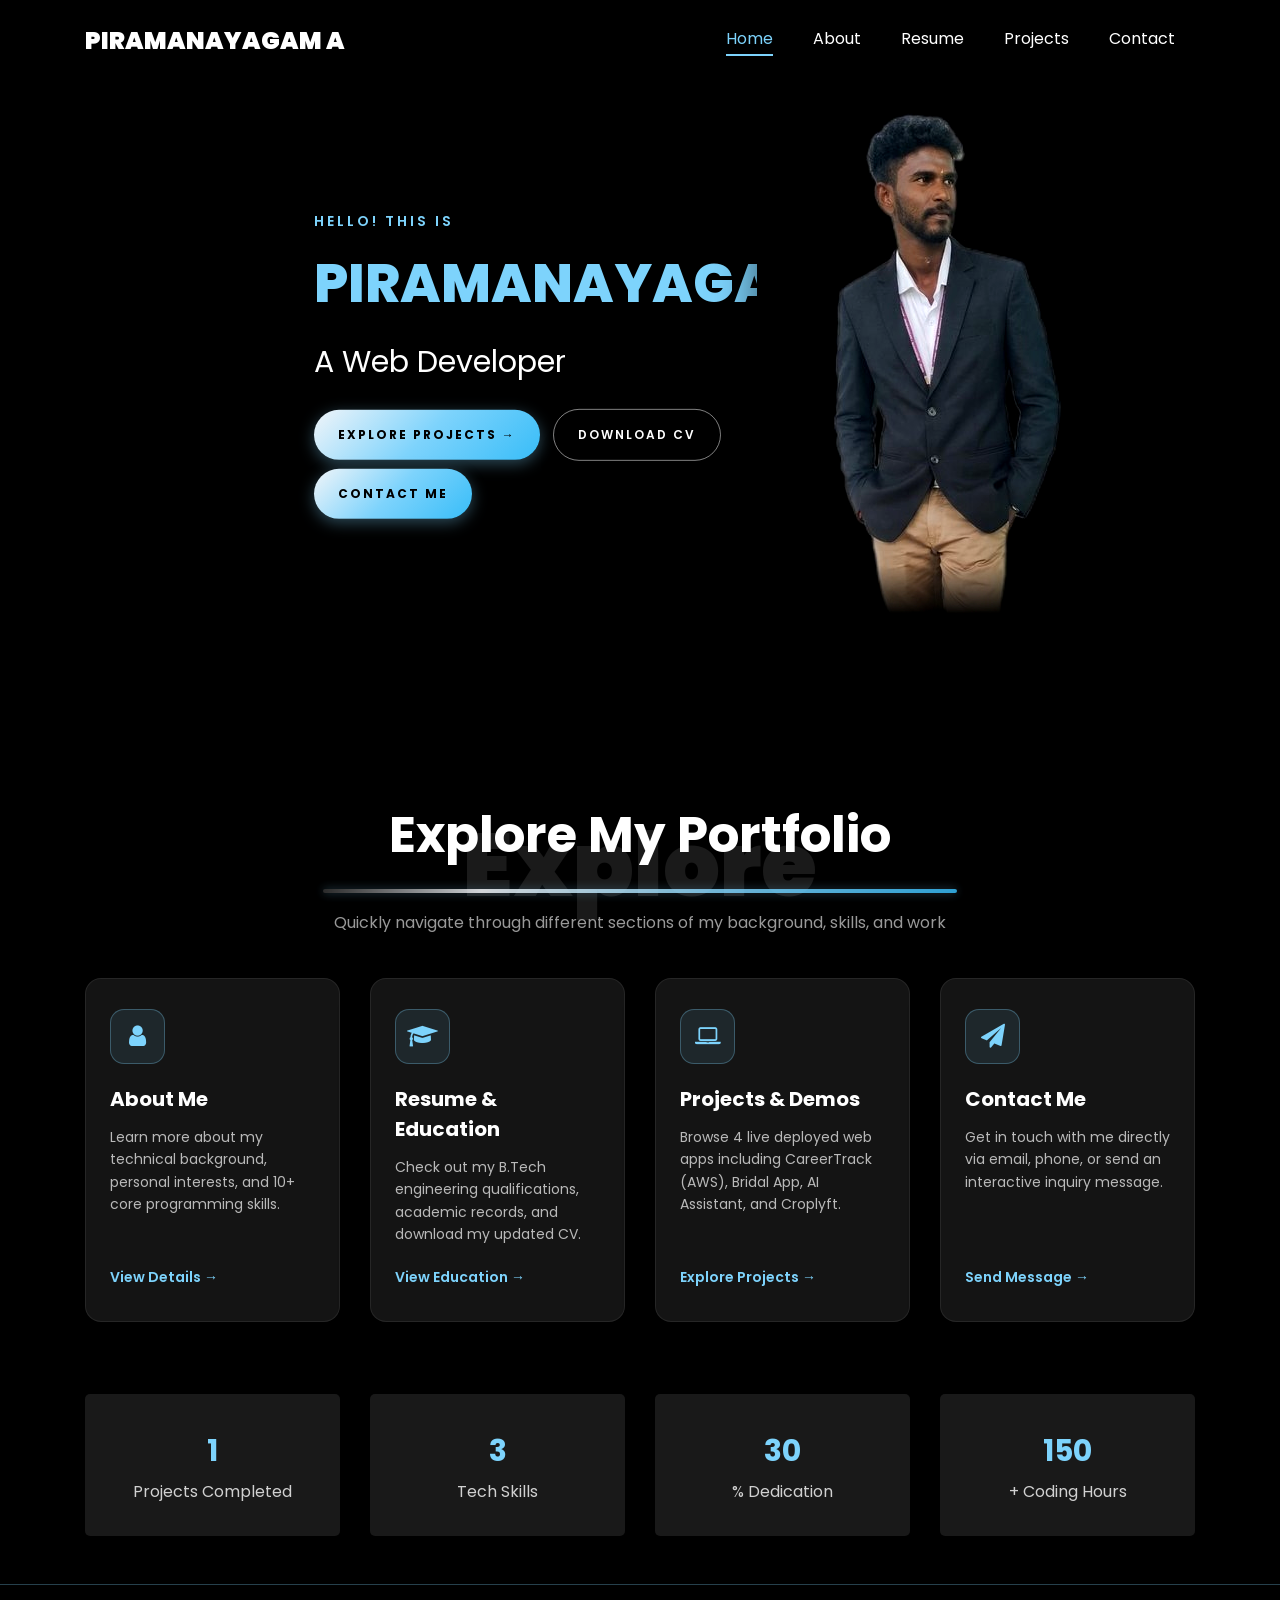
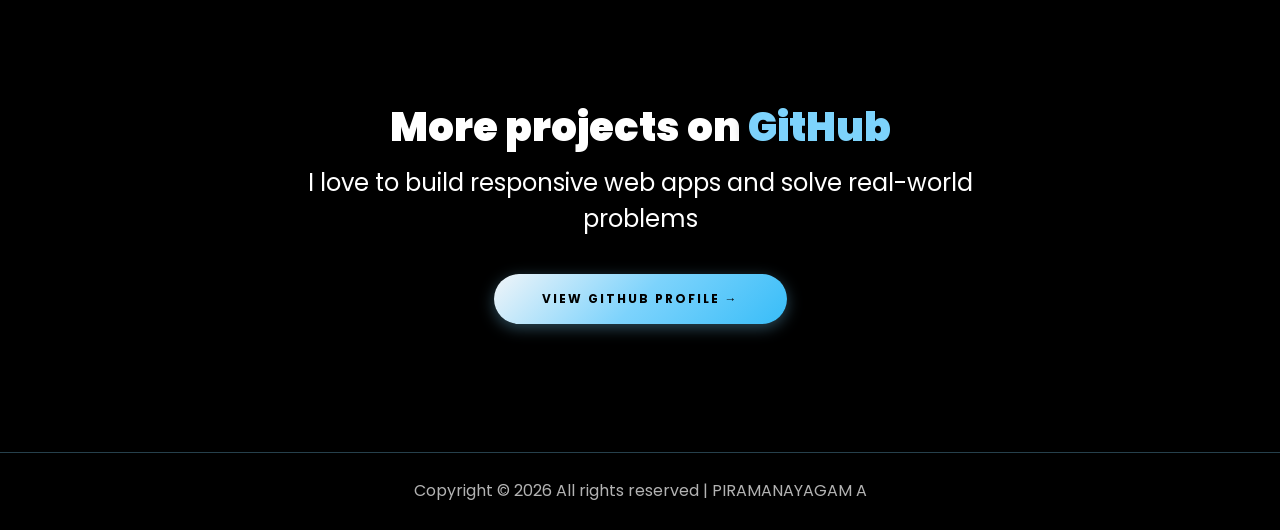
<file: index.html>
<!DOCTYPE html>
<html lang="en">

<head>
	<title>Piramanayagam A | Junior Web Developer Portfolio</title>
	<meta charset="utf-8">
	<meta name="viewport" content="width=device-width, initial-scale=1, shrink-to-fit=no">
	<meta name="description"
		content="Portfolio of Piramanayagam A - Junior Web Developer specializing in HTML, CSS, JavaScript, React, and Full Stack Development.">
	<meta name="keywords"
		content="Piramanayagam A, Web Developer, Frontend Developer, Portfolio, JavaScript, React, Full Stack">
	<meta name="author" content="Piramanayagam A">

	<!-- Open Graph / Social Media Meta Tags -->
	<meta property="og:title" content="Piramanayagam A | Junior Web Developer Portfolio">
	<meta property="og:description"
		content="Portfolio of Piramanayagam A - Junior Web Developer specializing in HTML, CSS, JavaScript, React, and Full Stack Development.">
	<meta property="og:type" content="website">
	<meta property="og:image" content="images/Piramanayagam.jpg">

	<link href="https://fonts.googleapis.com/css?family=Poppins:100,200,300,400,500,600,700,800,900" rel="stylesheet">

	<link rel="stylesheet" href="css/open-iconic-bootstrap.min.css">
	<link rel="stylesheet" href="css/animate.css">

	<link rel="stylesheet" href="css/owl.carousel.min.css">
	<link rel="stylesheet" href="css/owl.theme.default.min.css">
	<link rel="stylesheet" href="css/magnific-popup.css">

	<link rel="stylesheet" href="css/aos.css">

	<link rel="stylesheet" href="css/ionicons.min.css">

	<link rel="stylesheet" href="css/flaticon.css">
	<link rel="stylesheet" href="css/icomoon.css">
	<link rel="stylesheet" href="css/style.css">

	<style>
		/* Custom Quick Overview Cards */
		.overview-card {
			background: #141414;
			border: 1px solid rgba(255, 255, 255, 0.08);
			border-radius: 16px;
			padding: 30px 24px;
			box-shadow: 0 10px 30px rgba(0, 0, 0, 0.35);
			transition: all 0.3s ease;
			height: 100%;
			display: flex;
			flex-direction: column;
		}

		.overview-card:hover {
			border-color: rgba(125, 211, 252, 0.4);
			transform: translateY(-5px);
			box-shadow: 0 15px 35px rgba(125, 211, 252, 0.12);
		}

		.overview-card .icon {
			width: 55px;
			height: 55px;
			background: rgba(125, 211, 252, 0.1);
			border: 1px solid rgba(125, 211, 252, 0.3);
			border-radius: 14px;
			display: flex;
			align-items: center;
			justify-content: center;
			color: #7dd3fc;
			font-size: 24px;
			margin-bottom: 20px;
		}

		.overview-card h3 {
			font-size: 20px;
			font-weight: 700;
			color: #ffffff;
			margin-bottom: 12px;
		}

		.overview-card p {
			color: rgba(255, 255, 255, 0.7);
			font-size: 14px;
			line-height: 1.6;
			margin-bottom: 20px;
			flex-grow: 1;
		}

		.overview-card .card-link {
			color: #7dd3fc;
			font-weight: 600;
			font-size: 14px;
			display: inline-flex;
			align-items: center;
			transition: all 0.2s ease;
		}

		.overview-card .card-link:hover {
			color: #ffffff;
			text-decoration: underline;
		}

		/* Hero Title Styling to prevent Name/Initial line breaks */
		.hero .slider-text .one-forth .text {
			max-width: 620px !important;
		}

		.hero .slider-text h1.hero-title {
			font-size: clamp(30px, 4.2vw, 54px) !important;
			white-space: nowrap !important;
			line-height: 1.2;
		}

		.hero .slider-text h1.hero-title .hero-name {
			display: inline;
			white-space: nowrap;
		}

		.hero .slider-text h1.hero-title .hero-initial {
			color: #7dd3fc;
			font-weight: 800;
			white-space: nowrap;
		}

		/* Desktop Hero Image Layout */
		@media (min-width: 992px) {
			.hero .slider-text .one-third {
				width: 42% !important;
				display: flex !important;
				align-items: center !important;
				justify-content: center !important;
			}

			.hero .slider-text .hero-img {
				max-height: 540px !important;
				width: auto !important;
				object-fit: cover !important;
				border-radius: 20px !important;
				box-shadow: 0 20px 45px rgba(0, 0, 0, 0.6) !important;
			}

			.hero .slider-text .one-forth {
				width: 58% !important;
			}
		}

		/* Mobile Phones & Tablets Responsive Tweaks (< 992px) */
		@media (max-width: 991.98px) {
			.owl-carousel.home-slider,
			.owl-carousel.home-slider .slider-item,
			.owl-carousel.home-slider .slider-item .slider-text {
				height: auto !important;
				min-height: 100vh !important;
			}

			.owl-carousel.home-slider .slider-item {
				padding: 110px 0 50px 0 !important;
				display: flex !important;
				align-items: center !important;
			}

			.owl-carousel.home-slider .slider-item .slider-text {
				display: flex !important;
				flex-direction: column !important;
				justify-content: center !important;
				align-items: center !important;
				text-align: center !important;
				width: 100% !important;
			}

			.owl-carousel.home-slider .slider-item .slider-text .one-third {
				width: 100% !important;
				height: auto !important;
				min-height: 0 !important;
				position: static !important;
				order: 1 !important;
				display: flex !important;
				justify-content: center !important;
				align-items: center !important;
				margin-bottom: 25px !important;
				z-index: 2 !important;
			}

			.hero-img {
				width: 180px !important;
				height: 180px !important;
				max-width: 180px !important;
				max-height: 180px !important;
				border-radius: 50% !important;
				object-fit: cover !important;
				object-position: top center !important;
				border: 3.5px solid #7dd3fc !important;
				box-shadow: 0 0 28px rgba(125, 211, 252, 0.45) !important;
				margin: 0 auto !important;
				display: block !important;
			}

			.owl-carousel.home-slider .slider-item .slider-text .one-forth {
				position: static !important;
				width: 100% !important;
				order: 2 !important;
				text-align: center !important;
				padding: 0 !important;
				z-index: 3 !important;
			}

			.owl-carousel.home-slider .slider-item .slider-text .one-forth .text {
				position: static !important;
				width: 100% !important;
				max-width: 100% !important;
				transform: none !important;
				text-align: center !important;
				padding: 0 10px !important;
			}

			.hero .slider-text h1.hero-title {
				font-size: clamp(20px, 6vw, 30px) !important;
				white-space: nowrap !important;
			}

			.hero .slider-text h2 {
				font-size: 19px !important;
				margin-bottom: 20px !important;
			}

			.hero-btn-group {
				display: flex !important;
				flex-direction: column !important;
				align-items: center !important;
				gap: 12px !important;
				margin-top: 20px !important;
				width: 100% !important;
			}

			.hero-btn-group .btn {
				width: 100% !important;
				max-width: 270px !important;
				margin: 0 auto !important;
				text-align: center !important;
				display: block !important;
			}

			.heading-section h1.big {
				font-size: 44px !important;
				top: -10px !important;
				opacity: 0.12;
			}

			.heading-section h2 {
				font-size: 30px !important;
			}

			.navbar-collapse {
				background: #111111;
				padding: 15px 20px;
				border-radius: 10px;
				margin-top: 10px;
				border: 1px solid rgba(255, 255, 255, 0.08);
			}
		}
	</style>

</head>

<body>

	<!-- Navigation Bar -->
	<nav class="navbar navbar-expand-lg navbar-dark ftco_navbar ftco-navbar-light site-navbar-target" id="ftco-navbar">
		<div class="container">
			<a class="navbar-brand" href="index.html">PIRAMANAYAGAM A</a>
			<button class="navbar-toggler js-fh5co-nav-toggle fh5co-nav-toggle" type="button" data-toggle="collapse"
				data-target="#ftco-nav" aria-controls="ftco-nav" aria-expanded="false" aria-label="Toggle navigation">
				<span class="oi oi-menu"></span> Menu
			</button>

			<div class="collapse navbar-collapse" id="ftco-nav">
				<ul class="navbar-nav nav ml-auto">
					<li class="nav-item"><a href="index.html" class="nav-link active"><span>Home</span></a></li>
					<li class="nav-item"><a href="about.html" class="nav-link"><span>About</span></a></li>
					<li class="nav-item"><a href="resume.html" class="nav-link"><span>Resume</span></a></li>
					<li class="nav-item"><a href="projects.html" class="nav-link"><span>Projects</span></a></li>
					<li class="nav-item"><a href="contact.html" class="nav-link"><span>Contact</span></a></li>
				</ul>
			</div>
		</div>
	</nav>

	<!-- Hero Section -->
	<section id="home-section" class="hero">
		<div class="home-slider owl-carousel">
			<div class="slider-item">
				<div class="overlay"></div>
				<div class="container">
					<div class="row d-md-flex no-gutters slider-text align-items-center justify-content-end"
						data-scrollax-parent="true">
						<div
							class="one-third order-first d-flex align-items-center justify-content-center">
							<img src="images/image.jpg" alt="Piramanayagam A" class="img-fluid hero-img">
						</div>
						<div class="one-forth d-flex align-items-center ftco-animate"
							data-scrollax=" properties: { translateY: '70%' }">
							<div class="text">
								<span class="subheading">Hello! This is</span>
								<h1 class="mb-4 mt-3 hero-title"><span class="hero-name">PIRAMANAYAGAM <span class="hero-initial">A</span></span></h1>

								<h2>A <span id="typing-animation"></span></h2>

								<p class="mt-4 hero-btn-group">
									<a href="projects.html" class="btn btn-primary py-3 px-4 mr-md-2 mb-2">Explore Projects &rarr;</a>
									<a href="https://drive.google.com/file/d/1KWJyvjmB2vm80Uwzzo7gv4heWqxYfI2r/view?usp=sharing"
										target="_blank" rel="noopener noreferrer"
										class="btn btn-white btn-outline-white py-3 px-4 mr-md-2 mb-2">Download CV</a>
									<a href="contact.html" class="btn btn-primary py-3 px-4 mb-2">Contact Me</a>
								</p>
							</div>
						</div>
					</div>
				</div>
			</div>
		</div>
	</section>

	<!-- Quick Navigation / Overview Cards -->
	<section class="ftco-section ftco-no-pt ftco-no-pb mt-5 mb-5">
		<div class="container">
			<div class="row justify-content-center mb-4">
				<div class="col-md-7 heading-section text-center ftco-animate">
					<h1 class="big big-2">Explore</h1>
					<h2 class="mb-3">Explore My Portfolio</h2>
					<div class="underline mb-3"></div>
					<p>Quickly navigate through different sections of my background, skills, and work</p>
				</div>
			</div>

			<div class="row">
				<!-- Card 1: About Me -->
				<div class="col-md-6 col-lg-3 d-flex ftco-animate mb-4">
					<div class="overview-card w-100">
						<div class="icon"><span class="icon-user"></span></div>
						<h3>About Me</h3>
						<p>Learn more about my technical background, personal interests, and 10+ core programming skills.</p>
						<a href="about.html" class="card-link">View Details &rarr;</a>
					</div>
				</div>

				<!-- Card 2: Resume & Education -->
				<div class="col-md-6 col-lg-3 d-flex ftco-animate mb-4">
					<div class="overview-card w-100">
						<div class="icon"><span class="icon-graduation-cap"></span></div>
						<h3>Resume &amp; Education</h3>
						<p>Check out my B.Tech engineering qualifications, academic records, and download my updated CV.</p>
						<a href="resume.html" class="card-link">View Education &rarr;</a>
					</div>
				</div>

				<!-- Card 3: Featured Projects -->
				<div class="col-md-6 col-lg-3 d-flex ftco-animate mb-4">
					<div class="overview-card w-100">
						<div class="icon"><span class="icon-laptop"></span></div>
						<h3>Projects &amp; Demos</h3>
						<p>Browse 4 live deployed web apps including CareerTrack (AWS), Bridal App, AI Assistant, and Croplyft.</p>
						<a href="projects.html" class="card-link">Explore Projects &rarr;</a>
					</div>
				</div>

				<!-- Card 4: Contact Me -->
				<div class="col-md-6 col-lg-3 d-flex ftco-animate mb-4">
					<div class="overview-card w-100">
						<div class="icon"><span class="icon-paper-plane"></span></div>
						<h3>Contact Me</h3>
						<p>Get in touch with me directly via email, phone, or send an interactive inquiry message.</p>
						<a href="contact.html" class="card-link">Send Message &rarr;</a>
					</div>
				</div>
			</div>
		</div>
	</section>

	<!-- Counter Statistics Section -->
	<section class="ftco-section ftco-no-pt ftco-no-pb ftco-counter img mt-4" id="section-counter">
		<div class="container">
			<div class="row d-md-flex align-items-center justify-content-center">
				<div class="col-md-3 col-sm-6 d-flex justify-content-center counter-wrap ftco-animate">
					<div class="block-18 text-center">
						<div class="text">
							<strong class="number" data-number="4">0</strong>
							<span>Projects Completed</span>
						</div>
					</div>
				</div>
				<div class="col-md-3 col-sm-6 d-flex justify-content-center counter-wrap ftco-animate">
					<div class="block-18 text-center">
						<div class="text">
							<strong class="number" data-number="10">0</strong>
							<span>Tech Skills</span>
						</div>
					</div>
				</div>
				<div class="col-md-3 col-sm-6 d-flex justify-content-center counter-wrap ftco-animate">
					<div class="block-18 text-center">
						<div class="text">
							<strong class="number" data-number="100">0</strong>
							<span>% Dedication</span>
						</div>
					</div>
				</div>
				<div class="col-md-3 col-sm-6 d-flex justify-content-center counter-wrap ftco-animate">
					<div class="block-18 text-center">
						<div class="text">
							<strong class="number" data-number="500">0</strong>
							<span>+ Coding Hours</span>
						</div>
					</div>
				</div>
			</div>
		</div>

		<div class="ftco-section ftco-hireme img bg-hireme mt-5" style="background-image: linear-gradient(rgba(0, 0, 0, 0.2), rgba(0, 0, 0, 0.3)), url('images/bg_1.jpg'); background-size: cover; background-position: center center; background-attachment: fixed;">
			<div class="container">
				<div class="row justify-content-center">
					<div class="col-md-8 ftco-animate text-center">
						<h2>More projects on <span>GitHub</span></h2>
						<div class="heading">
							<h4>I love to build responsive web apps and solve real-world problems</h4>
							<br>
							<p><a href="https://github.com/Piramanayagam15" target="_blank" rel="noopener noreferrer"
									class="btn btn-primary py-3 px-5">View GitHub Profile &rarr;</a></p>
						</div>
					</div>
				</div>
			</div>
		</div>
	</section>

	<!-- Footer -->
	<footer class="ftco-footer ftco-section py-4">
		<div class="container">
			<div class="row">
				<div class="col-md-12 text-center">
					<p class="mb-0">
						Copyright &copy; <span id="current-year"></span> All rights reserved | PIRAMANAYAGAM A
					</p>
				</div>
			</div>
		</div>
	</footer>

	<!-- Loader -->
	<div id="ftco-loader" class="show fullscreen"><svg class="circular" width="48px" height="48px">
			<circle class="path-bg" cx="24" cy="24" r="22" fill="none" stroke-width="4" stroke="#eeeeee" />
			<circle class="path" cx="24" cy="24" r="22" fill="none" stroke-width="4" stroke-miterlimit="10"
				stroke-width="4" stroke="#7dd3fc" />
		</svg></div>

	<script src="js/jquery.min.js"></script>
	<script src="js/jquery-migrate-3.0.1.min.js"></script>
	<script src="js/popper.min.js"></script>
	<script src="js/bootstrap.min.js"></script>
	<script src="js/jquery.easing.1.3.js"></script>
	<script src="js/jquery.waypoints.min.js"></script>
	<script src="js/jquery.stellar.min.js"></script>
	<script src="js/owl.carousel.min.js"></script>
	<script src="js/jquery.magnific-popup.min.js"></script>
	<script src="js/aos.js"></script>
	<script src="js/jquery.animateNumber.min.js"></script>
	<script src="js/scrollax.min.js"></script>
	<script src="js/main.js"></script>

	<script>
		// Smooth typing animation
		(function () {
			var words = [
				'Web Developer',
				'Frontend Developer',
				'Full Stack Developer',
				'TQI Volunteer',
				'Problem Solver'
			];
			var wordIndex = 0;
			var charIndex = 0;
			var isDeleting = false;
			var el = document.getElementById('typing-animation');

			function typeEffect() {
				if (!el) return;
				var currentWord = words[wordIndex];

				if (isDeleting) {
					el.textContent = currentWord.substring(0, charIndex - 1);
					charIndex--;
				} else {
					el.textContent = currentWord.substring(0, charIndex + 1);
					charIndex++;
				}

				var speed = isDeleting ? 60 : 120;

				if (!isDeleting && charIndex === currentWord.length) {
					speed = 1800;
					isDeleting = true;
				} else if (isDeleting && charIndex === 0) {
					isDeleting = false;
					wordIndex = (wordIndex + 1) % words.length;
					speed = 400;
				}

				setTimeout(typeEffect, speed);
			}

			var yearEl = document.getElementById('current-year');
			if (yearEl) {
				yearEl.textContent = new Date().getFullYear();
			}

			if (document.readyState === 'loading') {
				document.addEventListener('DOMContentLoaded', typeEffect);
			} else {
				typeEffect();
			}
		})();
	</script>

</body>

</html>
</file>
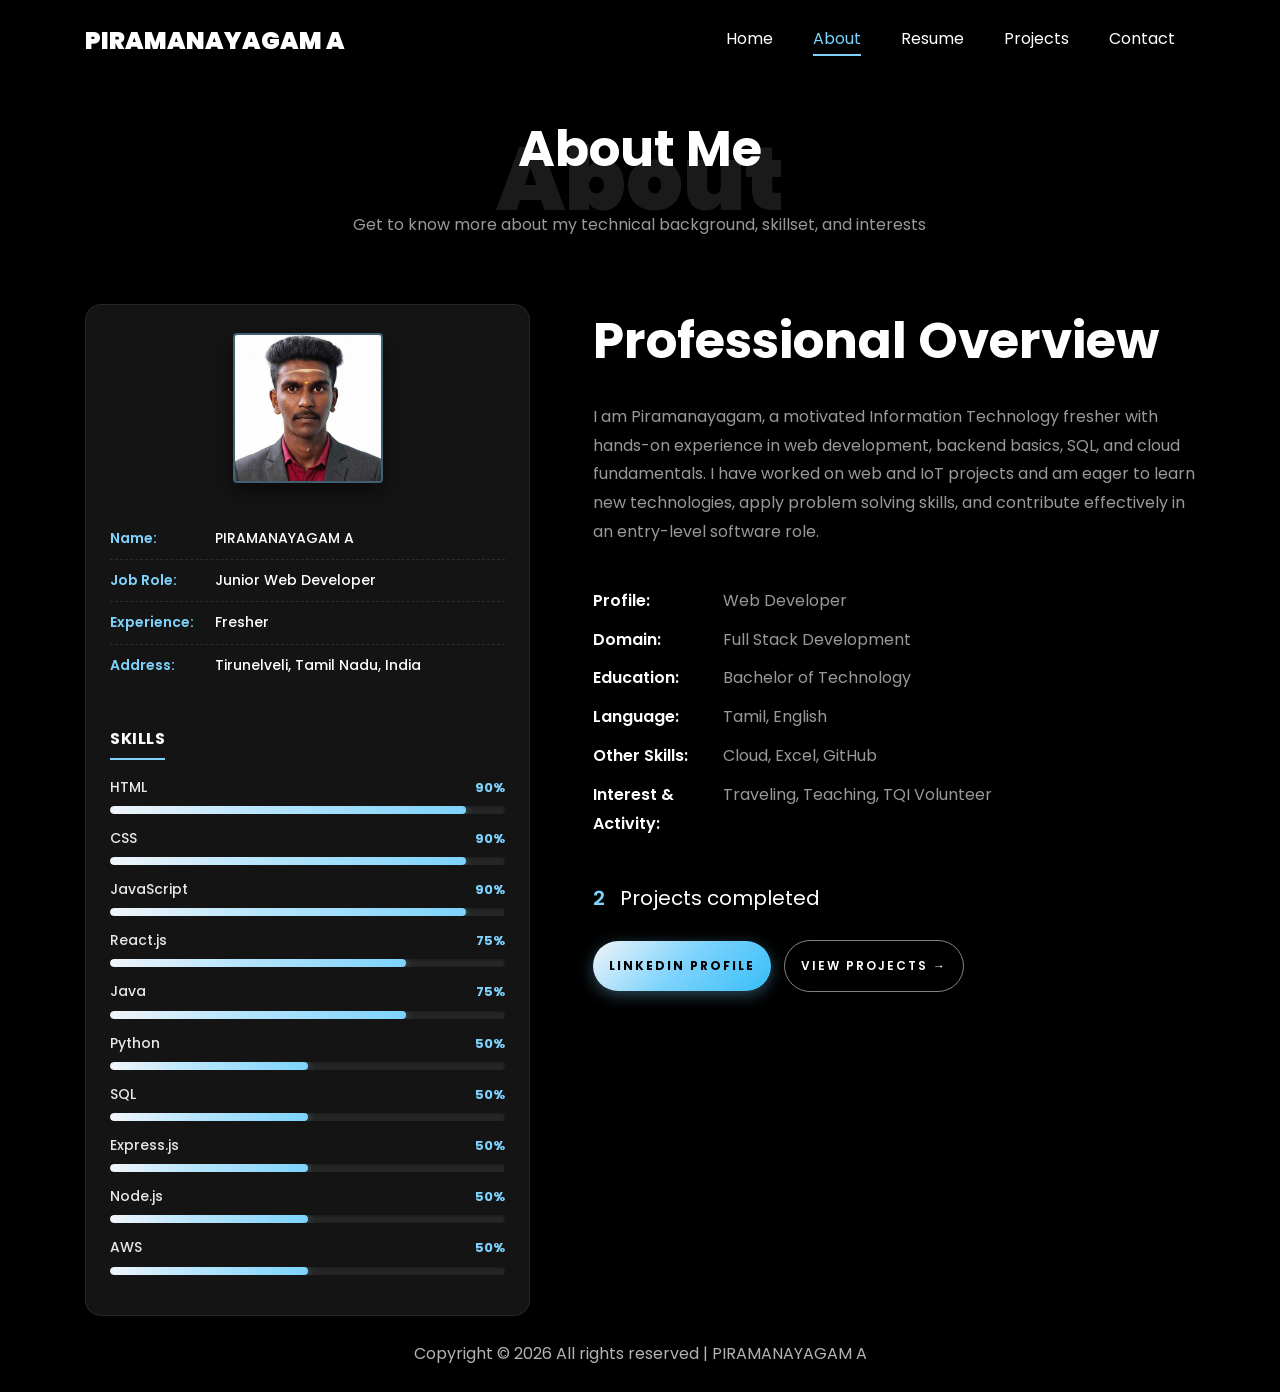
<file: about.html>
<!DOCTYPE html>
<html lang="en">

<head>
	<title>About Me | Piramanayagam A - Junior Web Developer</title>
	<meta charset="utf-8">
	<meta name="viewport" content="width=device-width, initial-scale=1, shrink-to-fit=no">
	<meta name="description"
		content="About Piramanayagam A - Junior Web Developer specializing in HTML, CSS, JavaScript, React, and Full Stack Development.">
	<meta name="keywords"
		content="Piramanayagam A, Web Developer, Frontend Developer, Portfolio, JavaScript, React, Full Stack">
	<meta name="author" content="Piramanayagam A">

	<!-- Open Graph / Social Media Meta Tags -->
	<meta property="og:title" content="About Me | Piramanayagam A - Junior Web Developer">
	<meta property="og:description"
		content="About Piramanayagam A - Junior Web Developer specializing in HTML, CSS, JavaScript, React, and Full Stack Development.">
	<meta property="og:type" content="website">
	<meta property="og:image" content="images/Piramanayagam.jpg">

	<link href="https://fonts.googleapis.com/css?family=Poppins:100,200,300,400,500,600,700,800,900" rel="stylesheet">

	<link rel="stylesheet" href="css/open-iconic-bootstrap.min.css">
	<link rel="stylesheet" href="css/animate.css">

	<link rel="stylesheet" href="css/owl.carousel.min.css">
	<link rel="stylesheet" href="css/owl.theme.default.min.css">
	<link rel="stylesheet" href="css/magnific-popup.css">

	<link rel="stylesheet" href="css/aos.css">

	<link rel="stylesheet" href="css/ionicons.min.css">

	<link rel="stylesheet" href="css/flaticon.css">
	<link rel="stylesheet" href="css/icomoon.css">
	<link rel="stylesheet" href="css/style.css">

	<style>
		.title-s {
			font-weight: 600;
			color: #fff;
			font-size: 14px;
			white-space: nowrap;
		}

		/* About Card & Skills Styling */
		.img-about {
			background: #141414;
			border: 1px solid rgba(255, 255, 255, 0.08);
			border-radius: 16px;
			padding: 28px 24px;
			box-shadow: 0 15px 35px rgba(0, 0, 0, 0.45);
			width: 100%;
		}

		.about-img {
			margin-bottom: 1.2rem;
		}

		.about-img img {
			width: 100%;
			max-width: 150px;
			height: auto;
			aspect-ratio: 1 / 1;
			object-fit: cover;
			border-radius: 14px;
			border: 2px solid rgba(125, 211, 252, 0.4);
			box-shadow: 0 8px 20px rgba(0, 0, 0, 0.5);
			display: block;
			margin: 0 auto;
		}

		.about-info-list {
			margin-bottom: 1.2rem;
		}

		.about-info-list .info-row {
			display: flex;
			align-items: center;
			padding: 8px 0;
			border-bottom: 1px dashed rgba(255, 255, 255, 0.1);
			font-size: 14px;
		}

		.about-info-list .info-row:last-child {
			border-bottom: none;
		}

		.about-info-list .info-label {
			color: #7dd3fc;
			font-weight: 600;
			width: 105px;
			min-width: 105px;
			flex-shrink: 0;
			white-space: nowrap !important;
		}

		.about-info-list .info-value {
			color: #ffffff;
			font-weight: 500;
			white-space: nowrap !important;
			text-align: left;
		}

		@media (max-width: 480px) {
			.about-info-list .info-row {
				font-size: 12.5px;
				padding: 6px 0;
			}
			.about-info-list .info-label {
				width: 85px;
				min-width: 85px;
			}
		}

		.skill-mf {
			width: 100%;
			margin-top: 20px;
		}

		.skill-mf .title-s {
			font-size: 16px;
			font-weight: 700;
			color: #ffffff;
			margin-bottom: 15px;
			text-transform: uppercase;
			letter-spacing: 0.5px;
			border-bottom: 2px solid #7dd3fc;
			display: inline-block;
			padding-bottom: 4px;
		}

		.skill-item {
			margin-bottom: 12px;
		}

		.skill-header {
			display: flex;
			justify-content: space-between;
			align-items: center;
			margin-bottom: 6px;
		}

		.skill-name {
			color: rgba(255, 255, 255, 0.9);
			font-size: 14px;
			font-weight: 500;
		}

		.skill-percent {
			color: #7dd3fc;
			font-size: 13px;
			font-weight: 700;
		}

		.skill-mf .progress {
			background-color: rgba(255, 255, 255, 0.08);
			margin: 0 0 12px 0;
			border-radius: 6px;
			height: 8px;
			overflow: hidden;
			box-shadow: inset 0 1px 3px rgba(0, 0, 0, 0.3);
		}

		.skill-mf .progress .progress-bar {
			height: 8px;
			background: linear-gradient(90deg, #f1f5f9 0%, #bae6fd 40%, #7dd3fc 100%);
			border-radius: 6px;
			box-shadow: 0 0 8px rgba(125, 211, 252, 0.4);
		}

		.page-header-section {
			padding: 7em 0 3em 0;
		}

		/* Mobile Phones & Tablets Responsive Tweaks (< 768px) */
		@media (max-width: 767.98px) {
			.page-header-section {
				padding: 5em 0 2em 0;
			}

			.ftco-about .img-about {
				padding: 22px 18px !important;
				margin-bottom: 35px;
			}

			.about-img {
				text-align: center;
				margin-bottom: 15px;
			}

			.about-img img {
				max-width: 140px !important;
				margin: 0 auto !important;
			}

			.about-info {
				padding: 0 4px;
			}

			.about-info p {
				font-size: 13px;
				margin-bottom: 0.5rem;
			}

			.skill-mf .title-s {
				font-size: 15px;
				margin-bottom: 12px;
			}

			.skill-name,
			.skill-percent {
				font-size: 13px;
			}

			.heading-section h1.big {
				font-size: 44px !important;
				top: -10px !important;
				opacity: 0.12;
			}

			.heading-section h2 {
				font-size: 30px !important;
			}

			.navbar-collapse {
				background: #111111;
				padding: 15px 20px;
				border-radius: 10px;
				margin-top: 10px;
				border: 1px solid rgba(255, 255, 255, 0.08);
			}
		}

		@media (max-width: 419.98px) {
			.about-info p {
				flex-direction: column;
				align-items: flex-start;
				gap: 2px;
			}

			.about-info p span:last-child {
				text-align: left;
			}
		}
	</style>

</head>

<body>

	<!-- Navigation Bar -->
	<nav class="navbar navbar-expand-lg navbar-dark ftco_navbar ftco-navbar-light site-navbar-target" id="ftco-navbar">
		<div class="container">
			<a class="navbar-brand" href="index.html">PIRAMANAYAGAM A</a>
			<button class="navbar-toggler js-fh5co-nav-toggle fh5co-nav-toggle" type="button" data-toggle="collapse"
				data-target="#ftco-nav" aria-controls="ftco-nav" aria-expanded="false" aria-label="Toggle navigation">
				<span class="oi oi-menu"></span> Menu
			</button>

			<div class="collapse navbar-collapse" id="ftco-nav">
				<ul class="navbar-nav nav ml-auto">
					<li class="nav-item"><a href="index.html" class="nav-link"><span>Home</span></a></li>
					<li class="nav-item"><a href="about.html" class="nav-link active"><span>About</span></a></li>
					<li class="nav-item"><a href="resume.html" class="nav-link"><span>Resume</span></a></li>
					<li class="nav-item"><a href="projects.html" class="nav-link"><span>Projects</span></a></li>
					<li class="nav-item"><a href="contact.html" class="nav-link"><span>Contact</span></a></li>
				</ul>
			</div>
		</div>
	</nav>

	<!-- Page Heading -->
	<section class="page-header-section">
		<div class="container">
			<div class="row justify-content-center">
				<div class="col-md-7 heading-section text-center ftco-animate">
					<h1 class="big big-2">About</h1>
					<h2 class="mb-4">About Me</h2>
					<p>Get to know more about my technical background, skillset, and interests</p>
				</div>
			</div>
		</div>
	</section>

	<!-- About Content Section -->
	<section class="ftco-about img ftco-section ftco-no-pt ftco-no-pb" id="about-section">
		<div class="container">
			<div class="row d-flex align-items-stretch">
				<!-- Left Card: Profile & Skills -->
				<div class="col-md-6 col-lg-5 d-flex">
					<div class="img-about img d-flex align-items-stretch">
						<div class="overlay w-100">
							<div class="row align-items-center mb-2">
								<div class="col-12 text-center mb-3">
									<div class="about-img">
										<img src="images/Piramanayagam.jpg" class="img-fluid rounded b-shadow-a"
											alt="Piramanayagam">
									</div>
								</div>
								<!-- Details list -->
								<div class="col-12">
									<div class="about-info-list">
										<div class="info-row">
											<span class="info-label">Name:</span>
											<span class="info-value">PIRAMANAYAGAM A</span>
										</div>
										<div class="info-row">
											<span class="info-label">Job Role:</span>
											<span class="info-value">Junior Web Developer</span>
										</div>
										<div class="info-row">
											<span class="info-label">Experience:</span>
											<span class="info-value">Fresher</span>
										</div>
										<div class="info-row">
											<span class="info-label">Address:</span>
											<span class="info-value">Tirunelveli, Tamil Nadu, India</span>
										</div>
									</div>
								</div>
							</div>

							<!-- Skills Section with Responsive Flexbox -->
							<div class="skill-mf">
								<p class="title-s">Skills</p>

								<div class="skill-item">
									<div class="skill-header">
										<span class="skill-name">HTML</span>
										<span class="skill-percent">90%</span>
									</div>
									<div class="progress">
										<div class="progress-bar progress-bar-90" role="progressbar" style="width: 90%;"
											aria-valuenow="90" aria-valuemin="0" aria-valuemax="100"
											aria-label="HTML 90%">
										</div>
									</div>
								</div>

								<div class="skill-item">
									<div class="skill-header">
										<span class="skill-name">CSS</span>
										<span class="skill-percent">90%</span>
									</div>
									<div class="progress">
										<div class="progress-bar progress-bar-90" role="progressbar" style="width: 90%;"
											aria-valuenow="90" aria-valuemin="0" aria-valuemax="100"
											aria-label="CSS 90%">
										</div>
									</div>
								</div>

								<div class="skill-item">
									<div class="skill-header">
										<span class="skill-name">JavaScript</span>
										<span class="skill-percent">90%</span>
									</div>
									<div class="progress">
										<div class="progress-bar progress-bar-90" role="progressbar" style="width: 90%;"
											aria-valuenow="90" aria-valuemin="0" aria-valuemax="100"
											aria-label="JavaScript 90%"></div>
									</div>
								</div>

								<div class="skill-item">
									<div class="skill-header">
										<span class="skill-name">React.js</span>
										<span class="skill-percent">75%</span>
									</div>
									<div class="progress">
										<div class="progress-bar progress-bar-75" role="progressbar" style="width: 75%;"
											aria-valuenow="75" aria-valuemin="0" aria-valuemax="100"
											aria-label="React.js 75%">
										</div>
									</div>
								</div>

								<div class="skill-item">
									<div class="skill-header">
										<span class="skill-name">Java</span>
										<span class="skill-percent">75%</span>
									</div>
									<div class="progress">
										<div class="progress-bar progress-bar-75" role="progressbar" style="width: 75%;"
											aria-valuenow="75" aria-valuemin="0" aria-valuemax="100"
											aria-label="Java 75%">
										</div>
									</div>
								</div>

								<div class="skill-item">
									<div class="skill-header">
										<span class="skill-name">Python</span>
										<span class="skill-percent">50%</span>
									</div>
									<div class="progress">
										<div class="progress-bar progress-bar-50" role="progressbar" style="width: 50%;"
											aria-valuenow="50" aria-valuemin="0" aria-valuemax="100"
											aria-label="Python 50%"></div>
									</div>
								</div>

								<div class="skill-item">
									<div class="skill-header">
										<span class="skill-name">SQL</span>
										<span class="skill-percent">50%</span>
									</div>
									<div class="progress">
										<div class="progress-bar progress-bar-50" role="progressbar" style="width: 50%;"
											aria-valuenow="50" aria-valuemin="0" aria-valuemax="100"
											aria-label="SQL 50%">
										</div>
									</div>
								</div>

								<div class="skill-item">
									<div class="skill-header">
										<span class="skill-name">Express.js</span>
										<span class="skill-percent">50%</span>
									</div>
									<div class="progress">
										<div class="progress-bar progress-bar-50" role="progressbar" style="width: 50%;"
											aria-valuenow="50" aria-valuemin="0" aria-valuemax="100"
											aria-label="Express.js 50%">
										</div>
									</div>
								</div>

								<div class="skill-item">
									<div class="skill-header">
										<span class="skill-name">Node.js</span>
										<span class="skill-percent">50%</span>
									</div>
									<div class="progress">
										<div class="progress-bar progress-bar-50" role="progressbar" style="width: 50%;"
											aria-valuenow="50" aria-valuemin="0" aria-valuemax="100"
											aria-label="Node.js 50%"></div>
									</div>
								</div>

								<div class="skill-item">
									<div class="skill-header">
										<span class="skill-name">AWS</span>
										<span class="skill-percent">50%</span>
									</div>
									<div class="progress">
										<div class="progress-bar progress-bar-50" role="progressbar" style="width: 50%;"
											aria-valuenow="50" aria-valuemin="0" aria-valuemax="100"
											aria-label="AWS 50%">
										</div>
									</div>
								</div>
							</div>
						</div>
					</div>
				</div>

				<!-- Right Side: Bio & Details -->
				<div class="col-md-6 col-lg-7 pl-lg-5 pb-5">
					<div class="row justify-content-start pb-3">
						<div class="col-md-12 heading-section ftco-animate">
							<h2 class="mb-4">Professional Overview</h2>

							<p>I am Piramanayagam, a motivated Information Technology fresher with hands-on experience
								in web development, backend basics, SQL, and cloud fundamentals. I have worked on web
								and IoT projects and am eager to learn new technologies, apply problem solving skills,
								and contribute effectively in an entry-level software role.</p>
							<ul class="about-info mt-4 px-md-0 px-2">
								<li class="d-flex"><span>Profile:</span> <span>Web Developer</span></li>
								<li class="d-flex"><span>Domain:</span> <span>Full Stack Development</span></li>
								<li class="d-flex"><span>Education:</span> <span>Bachelor of Technology</span></li>
								<li class="d-flex"><span>Language:</span> <span>Tamil, English</span></li>
								<li class="d-flex"><span>Other Skills:</span> <span>Cloud, Excel, GitHub</span></li>
								<li class="d-flex"><span>Interest &amp; Activity:</span> <span>Traveling, Teaching, TQI
										Volunteer</span>
								</li>
							</ul>
						</div>
					</div>

					<div class="counter-wrap ftco-animate d-flex mt-md-3">
						<div class="text">
							<p class="mb-4">
								<span class="number" data-number="4">0</span>
								<span>&nbsp; Projects completed</span>
							</p>
							<p>
								<a href="https://www.linkedin.com/in/piramanayagam-a-ab02a626b/" target="_blank"
									rel="noopener noreferrer" class="btn btn-primary py-3 px-3 mr-2">LinkedIn
									Profile</a>
								<a href="projects.html" class="btn btn-white btn-outline-white py-3 px-3">View Projects
									&rarr;</a>
							</p>
						</div>
					</div>
				</div>
			</div>
		</div>
	</section>

	<!-- Footer -->
	<footer class="ftco-footer ftco-section py-4">
		<div class="container">
			<div class="row">
				<div class="col-md-12 text-center">
					<p class="mb-0">
						Copyright &copy; <span id="current-year"></span> All rights reserved | PIRAMANAYAGAM A
					</p>
				</div>
			</div>
		</div>
	</footer>

	<!-- Loader -->
	<div id="ftco-loader" class="show fullscreen"><svg class="circular" width="48px" height="48px">
			<circle class="path-bg" cx="24" cy="24" r="22" fill="none" stroke-width="4" stroke="#eeeeee" />
			<circle class="path" cx="24" cy="24" r="22" fill="none" stroke-width="4" stroke-miterlimit="10"
				stroke-width="4" stroke="#7dd3fc" />
		</svg></div>

	<script src="js/jquery.min.js"></script>
	<script src="js/jquery-migrate-3.0.1.min.js"></script>
	<script src="js/popper.min.js"></script>
	<script src="js/bootstrap.min.js"></script>
	<script src="js/jquery.easing.1.3.js"></script>
	<script src="js/jquery.waypoints.min.js"></script>
	<script src="js/jquery.stellar.min.js"></script>
	<script src="js/owl.carousel.min.js"></script>
	<script src="js/jquery.magnific-popup.min.js"></script>
	<script src="js/aos.js"></script>
	<script src="js/jquery.animateNumber.min.js"></script>
	<script src="js/scrollax.min.js"></script>
	<script src="js/main.js"></script>

	<script>
		var yearEl = document.getElementById('current-year');
		if (yearEl) {
			yearEl.textContent = new Date().getFullYear();
		}
	</script>

</body>

</html>
</file>
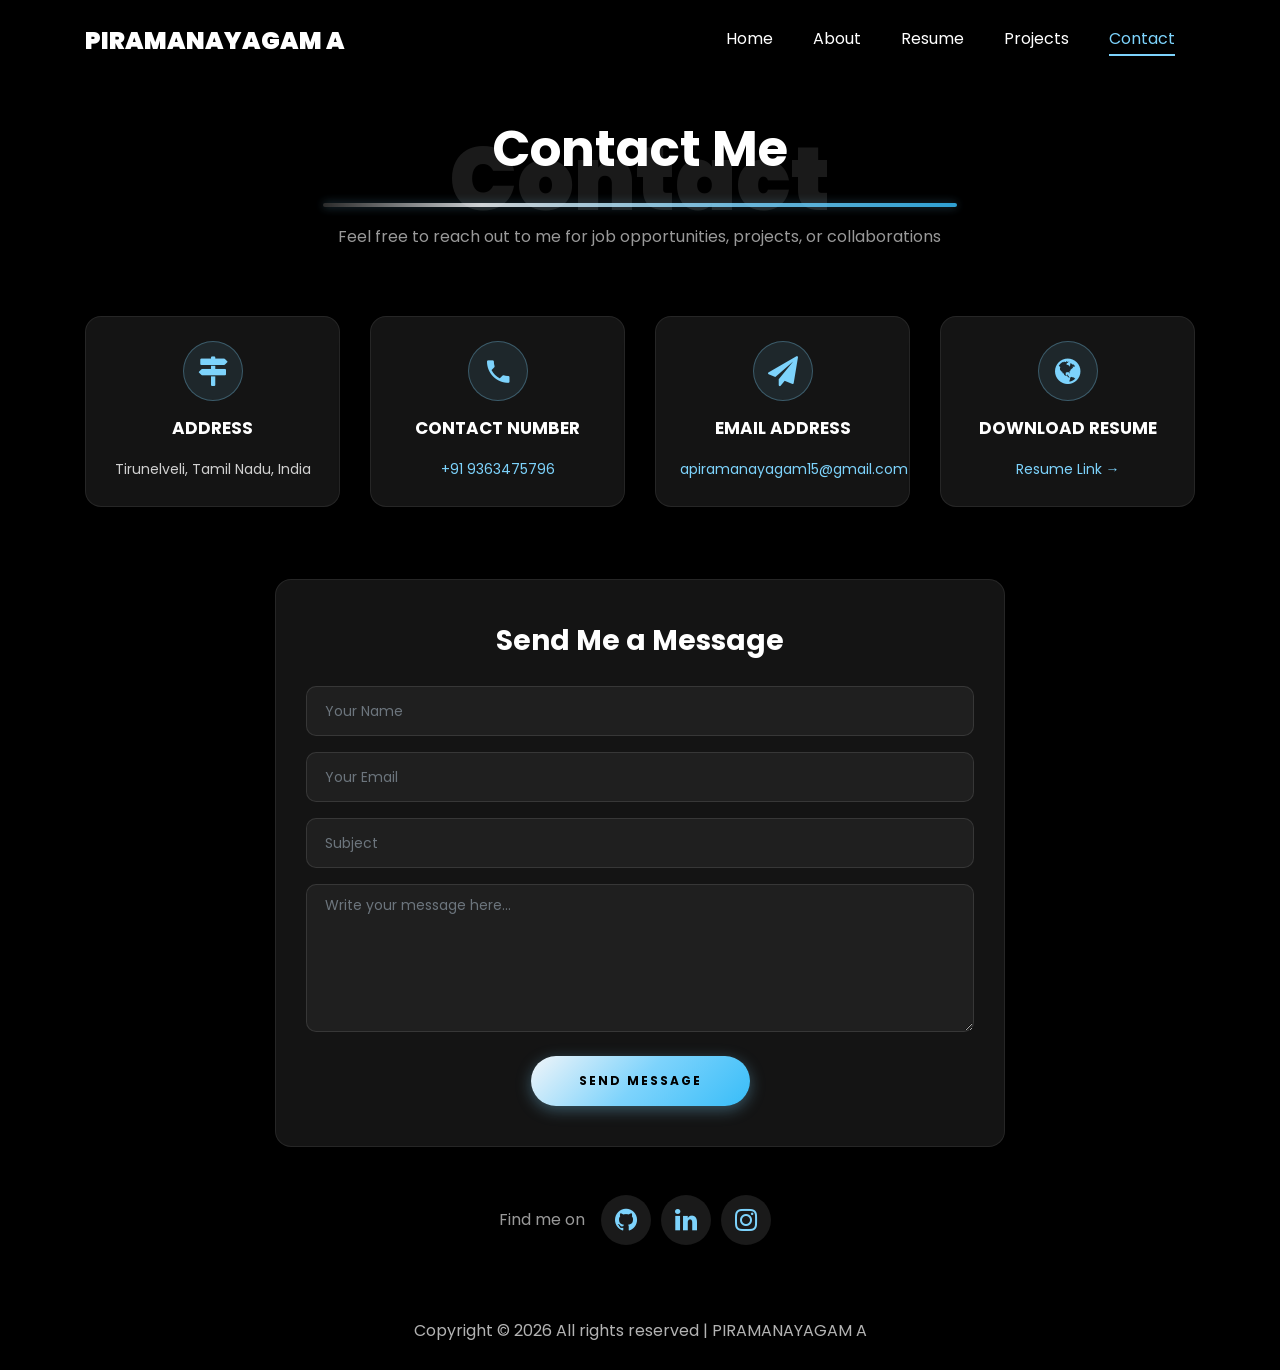
<file: contact.html>
<!DOCTYPE html>
<html lang="en">

<head>
	<title>Contact Me | Piramanayagam A - Junior Web Developer</title>
	<meta charset="utf-8">
	<meta name="viewport" content="width=device-width, initial-scale=1, shrink-to-fit=no">
	<meta name="description"
		content="Contact Piramanayagam A - Junior Web Developer specializing in HTML, CSS, JavaScript, React, and Full Stack Development.">
	<meta name="keywords"
		content="Piramanayagam A, Contact, Web Developer, Frontend Developer, Portfolio, Email, LinkedIn, GitHub">
	<meta name="author" content="Piramanayagam A">

	<!-- Open Graph / Social Media Meta Tags -->
	<meta property="og:title" content="Contact Me | Piramanayagam A - Junior Web Developer">
	<meta property="og:description"
		content="Contact Piramanayagam A - Junior Web Developer specializing in HTML, CSS, JavaScript, React, and Full Stack Development.">
	<meta property="og:type" content="website">
	<meta property="og:image" content="images/Piramanayagam.jpg">

	<link href="https://fonts.googleapis.com/css?family=Poppins:100,200,300,400,500,600,700,800,900" rel="stylesheet">

	<link rel="stylesheet" href="css/open-iconic-bootstrap.min.css">
	<link rel="stylesheet" href="css/animate.css">

	<link rel="stylesheet" href="css/owl.carousel.min.css">
	<link rel="stylesheet" href="css/owl.theme.default.min.css">
	<link rel="stylesheet" href="css/magnific-popup.css">

	<link rel="stylesheet" href="css/aos.css">

	<link rel="stylesheet" href="css/ionicons.min.css">

	<link rel="stylesheet" href="css/flaticon.css">
	<link rel="stylesheet" href="css/icomoon.css">
	<link rel="stylesheet" href="css/style.css">

	<style>
		.page-header-section {
			padding: 7em 0 3em 0;
		}

		.contact-section .box {
			background: #141414;
			border: 1px solid rgba(255, 255, 255, 0.08);
			border-radius: 16px;
			box-shadow: 0 10px 30px rgba(0, 0, 0, 0.35);
			transition: all 0.3s ease;
			height: 100%;
		}

		.contact-section .box:hover {
			border-color: rgba(125, 211, 252, 0.4);
			transform: translateY(-5px);
			box-shadow: 0 15px 35px rgba(125, 211, 252, 0.12);
		}

		.contact-section .box .icon {
			width: 60px;
			height: 60px;
			background: rgba(125, 211, 252, 0.1);
			border: 1px solid rgba(125, 211, 252, 0.3);
			border-radius: 50%;
			margin: 0 auto 15px auto;
			color: #7dd3fc;
			font-size: 22px;
		}

		.contact-section .box h3 {
			font-size: 17px;
			font-weight: 700;
			color: #ffffff;
		}

		.contact-section .box p {
			margin-bottom: 0;
			font-size: 14px;
			color: rgba(255, 255, 255, 0.8);
		}

		.contact-section .box p a {
			color: #7dd3fc;
			transition: all 0.2s ease;
		}

		.contact-section .box p a:hover {
			color: #ffffff;
			text-decoration: underline;
		}

		.contact-form-card {
			background: #141414;
			border: 1px solid rgba(255, 255, 255, 0.08);
			border-radius: 16px;
			padding: 40px 30px;
			box-shadow: 0 10px 30px rgba(0, 0, 0, 0.35);
		}

		.form-control {
			background: rgba(255, 255, 255, 0.05) !important;
			border: 1px solid rgba(255, 255, 255, 0.1) !important;
			color: #ffffff !important;
			border-radius: 10px !important;
			height: 50px !important;
			padding: 10px 18px !important;
			font-size: 14px !important;
		}

		.form-control:focus {
			border-color: #7dd3fc !important;
			box-shadow: 0 0 10px rgba(125, 211, 252, 0.2) !important;
		}

		textarea.form-control {
			height: auto !important;
		}

		.form-status {
			display: none;
			padding: 14px 18px;
			border-radius: 10px;
			font-size: 14px;
			font-weight: 500;
			margin-bottom: 20px;
			text-align: center;
		}

		.form-status.success {
			display: block;
			background: rgba(16, 185, 129, 0.15);
			border: 1px solid #10b981;
			color: #34d399;
		}

		.form-status.error {
			display: block;
			background: rgba(239, 68, 68, 0.15);
			border: 1px solid #ef4444;
			color: #f87171;
		}

		@media (max-width: 767.98px) {
			.page-header-section {
				padding: 5em 0 2em 0;
			}

			.contact-form-card {
				padding: 25px 20px !important;
			}

			.heading-section h1.big {
				font-size: 44px !important;
				top: -10px !important;
				opacity: 0.12;
			}

			.heading-section h2 {
				font-size: 30px !important;
			}

			.navbar-collapse {
				background: #111111;
				padding: 15px 20px;
				border-radius: 10px;
				margin-top: 10px;
				border: 1px solid rgba(255, 255, 255, 0.08);
			}
		}
	</style>

</head>

<body>

	<!-- Navigation Bar -->
	<nav class="navbar navbar-expand-lg navbar-dark ftco_navbar ftco-navbar-light site-navbar-target" id="ftco-navbar">
		<div class="container">
			<a class="navbar-brand" href="index.html">PIRAMANAYAGAM A</a>
			<button class="navbar-toggler js-fh5co-nav-toggle fh5co-nav-toggle" type="button" data-toggle="collapse"
				data-target="#ftco-nav" aria-controls="ftco-nav" aria-expanded="false" aria-label="Toggle navigation">
				<span class="oi oi-menu"></span> Menu
			</button>

			<div class="collapse navbar-collapse" id="ftco-nav">
				<ul class="navbar-nav nav ml-auto">
					<li class="nav-item"><a href="index.html" class="nav-link"><span>Home</span></a></li>
					<li class="nav-item"><a href="about.html" class="nav-link"><span>About</span></a></li>
					<li class="nav-item"><a href="resume.html" class="nav-link"><span>Resume</span></a></li>
					<li class="nav-item"><a href="projects.html" class="nav-link"><span>Projects</span></a></li>
					<li class="nav-item"><a href="contact.html" class="nav-link active"><span>Contact</span></a></li>
				</ul>
			</div>
		</div>
	</nav>

	<!-- Page Heading -->
	<section class="page-header-section">
		<div class="container">
			<div class="row justify-content-center">
				<div class="col-md-7 heading-section text-center ftco-animate">
					<h1 class="big big-2">Contact</h1>
					<h2 class="mb-3">Contact Me</h2>
					<div class="underline mb-3"></div>
					<p>Feel free to reach out to me for job opportunities, projects, or collaborations</p>
				</div>
			</div>
		</div>
	</section>

	<!-- Contact Info Boxes -->
	<section class="ftco-section contact-section ftco-no-pt ftco-no-pb" id="contact-section">
		<div class="container">
			<div class="row d-flex contact-info mb-5">
				<!-- Box 1: Address -->
				<div class="col-md-6 col-lg-3 d-flex ftco-animate mb-4">
					<div class="align-self-stretch box p-4 text-center w-100">
						<div class="icon d-flex align-items-center justify-content-center">
							<span class="icon-map-signs"></span>
						</div>
						<h3 class="mb-3">Address</h3>
						<p>Tirunelveli, Tamil Nadu, India</p>
					</div>
				</div>

				<!-- Box 2: Contact Number -->
				<div class="col-md-6 col-lg-3 d-flex ftco-animate mb-4">
					<div class="align-self-stretch box p-4 text-center w-100">
						<div class="icon d-flex align-items-center justify-content-center">
							<span class="icon-phone2"></span>
						</div>
						<h3 class="mb-3">Contact Number</h3>
						<p><a href="tel://9363475796">+91 9363475796</a></p>
					</div>
				</div>

				<!-- Box 3: Email Address -->
				<div class="col-md-6 col-lg-3 d-flex ftco-animate mb-4">
					<div class="align-self-stretch box p-4 text-center w-100">
						<div class="icon d-flex align-items-center justify-content-center">
							<span class="icon-paper-plane"></span>
						</div>
						<h3 class="mb-3">Email Address</h3>
						<p><a href="mailto:apiramanayagam15@gmail.com">apiramanayagam15@gmail.com</a></p>
					</div>
				</div>

				<!-- Box 4: Download Resume -->
				<div class="col-md-6 col-lg-3 d-flex ftco-animate mb-4">
					<div class="align-self-stretch box p-4 text-center w-100">
						<div class="icon d-flex align-items-center justify-content-center">
							<span class="icon-globe"></span>
						</div>
						<h3 class="mb-3">Download Resume</h3>
						<p><a href="https://drive.google.com/file/d/1KWJyvjmB2vm80Uwzzo7gv4heWqxYfI2r/view?usp=sharing"
								target="_blank" rel="noopener noreferrer">Resume Link &rarr;</a>
						</p>
					</div>
				</div>
			</div>

			<!-- Contact Form Section -->
			<div class="row justify-content-center mb-5">
				<div class="col-md-8 ftco-animate">
					<div class="contact-form-card">
						<h3 class="text-white text-center mb-4 font-weight-bold">Send Me a Message</h3>
						<div id="form-status" class="form-status"></div>
						<form id="contact-form">
							<div class="form-group mb-3">
								<input type="text" class="form-control" name="name" id="form-name" placeholder="Your Name" required>
							</div>
							<div class="form-group mb-3">
								<input type="email" class="form-control" name="email" id="form-email" placeholder="Your Email" required>
							</div>
							<div class="form-group mb-3">
								<input type="text" class="form-control" name="subject" id="form-subject" placeholder="Subject" required>
							</div>
							<div class="form-group mb-4">
								<textarea name="message" id="form-message" cols="30" rows="6" class="form-control"
									placeholder="Write your message here..." required></textarea>
							</div>
							<div class="form-group text-center mb-0">
								<button type="submit" id="submit-btn" class="btn btn-primary py-3 px-5">Send Message</button>
							</div>
						</form>
					</div>
				</div>
			</div>

			<!-- Social Links -->
			<div class="row justify-content-center mb-5">
				<ul class="ftco-footer-social list-unstyled d-flex justify-content-center align-items-center mb-0">
					<li class="ftco-animate normal-txt mr-3">Find me on</li>
					<li class="ftco-animate"><a href="https://github.com/Piramanayagam15" target="_blank"
							rel="noopener noreferrer" aria-label="Visit GitHub profile"><span
								class="icon-github"></span></a></li>
					<li class="ftco-animate"><a href="https://www.linkedin.com/in/piramanayagam-a-ab02a626b/"
							target="_blank" rel="noopener noreferrer" aria-label="Visit LinkedIn profile"><span
								class="icon-linkedin"></span></a></li>
					<li class="ftco-animate"><a href="https://www.instagram.com/a.p.nayak_/" target="_blank"
							rel="noopener noreferrer" aria-label="Visit Instagram profile"><span
								class="icon-instagram"></span></a></li>
				</ul>
			</div>
		</div>
	</section>

	<!-- Footer -->
	<footer class="ftco-footer ftco-section py-4">
		<div class="container">
			<div class="row">
				<div class="col-md-12 text-center">
					<p class="mb-0">
						Copyright &copy; <span id="current-year"></span> All rights reserved | PIRAMANAYAGAM A
					</p>
				</div>
			</div>
		</div>
	</footer>

	<!-- Loader -->
	<div id="ftco-loader" class="show fullscreen"><svg class="circular" width="48px" height="48px">
			<circle class="path-bg" cx="24" cy="24" r="22" fill="none" stroke-width="4" stroke="#eeeeee" />
			<circle class="path" cx="24" cy="24" r="22" fill="none" stroke-width="4" stroke-miterlimit="10"
				stroke-width="4" stroke="#7dd3fc" />
		</svg></div>

	<script src="js/jquery.min.js"></script>
	<script src="js/jquery-migrate-3.0.1.min.js"></script>
	<script src="js/popper.min.js"></script>
	<script src="js/bootstrap.min.js"></script>
	<script src="js/jquery.easing.1.3.js"></script>
	<script src="js/jquery.waypoints.min.js"></script>
	<script src="js/jquery.stellar.min.js"></script>
	<script src="js/owl.carousel.min.js"></script>
	<script src="js/jquery.magnific-popup.min.js"></script>
	<script src="js/aos.js"></script>
	<script src="js/jquery.animateNumber.min.js"></script>
	<script src="js/scrollax.min.js"></script>
	<script src="js/main.js"></script>

	<script>
		var yearEl = document.getElementById('current-year');
		if (yearEl) {
			yearEl.textContent = new Date().getFullYear();
		}

		// Interactive Contact Form Handling with FormSubmit API
		var contactForm = document.getElementById('contact-form');
		if (contactForm) {
			contactForm.addEventListener('submit', function (e) {
				e.preventDefault();
				var form = this;
				var btn = document.getElementById('submit-btn');
				var status = document.getElementById('form-status');

				var name = document.getElementById('form-name').value;
				var email = document.getElementById('form-email').value;
				var subject = document.getElementById('form-subject').value;
				var message = document.getElementById('form-message').value;

				btn.disabled = true;
				btn.textContent = 'Sending Message...';
				status.className = 'form-status';
				status.style.display = 'none';

				var formData = {
					name: name,
					email: email,
					subject: subject,
					message: message,
					_subject: 'Portfolio Contact Message: ' + subject + ' (From ' + name + ')',
					_template: 'table',
					_captcha: 'false'
				};

				fetch('https://formsubmit.co/ajax/apiramanayagam15@gmail.com', {
					method: 'POST',
					headers: {
						'Content-Type': 'application/json',
						'Accept': 'application/json'
					},
					body: JSON.stringify(formData)
				})
				.then(function (response) {
					return response.json();
				})
				.then(function (data) {
					btn.disabled = false;
					btn.textContent = 'Send Message';
					status.className = 'form-status success';
					status.innerHTML = '&#9989; <strong>Thank you!</strong> Your message has been sent successfully to Piramanayagam.';
					form.reset();
				})
				.catch(function (error) {
					btn.disabled = false;
					btn.textContent = 'Send Message';
					// Fallback to mailto
					var mailtoUrl = 'mailto:apiramanayagam15@gmail.com?subject=' + encodeURIComponent(subject) + '&body=' + encodeURIComponent('From: ' + name + '\nEmail: ' + email + '\n\nMessage:\n' + message);
					window.location.href = mailtoUrl;
					status.className = 'form-status success';
					status.innerHTML = '&#9989; <strong>Message prepared!</strong> If your email app opened, please click Send.';
				});
			});
		}
	</script>

</body>

</html>
</file>
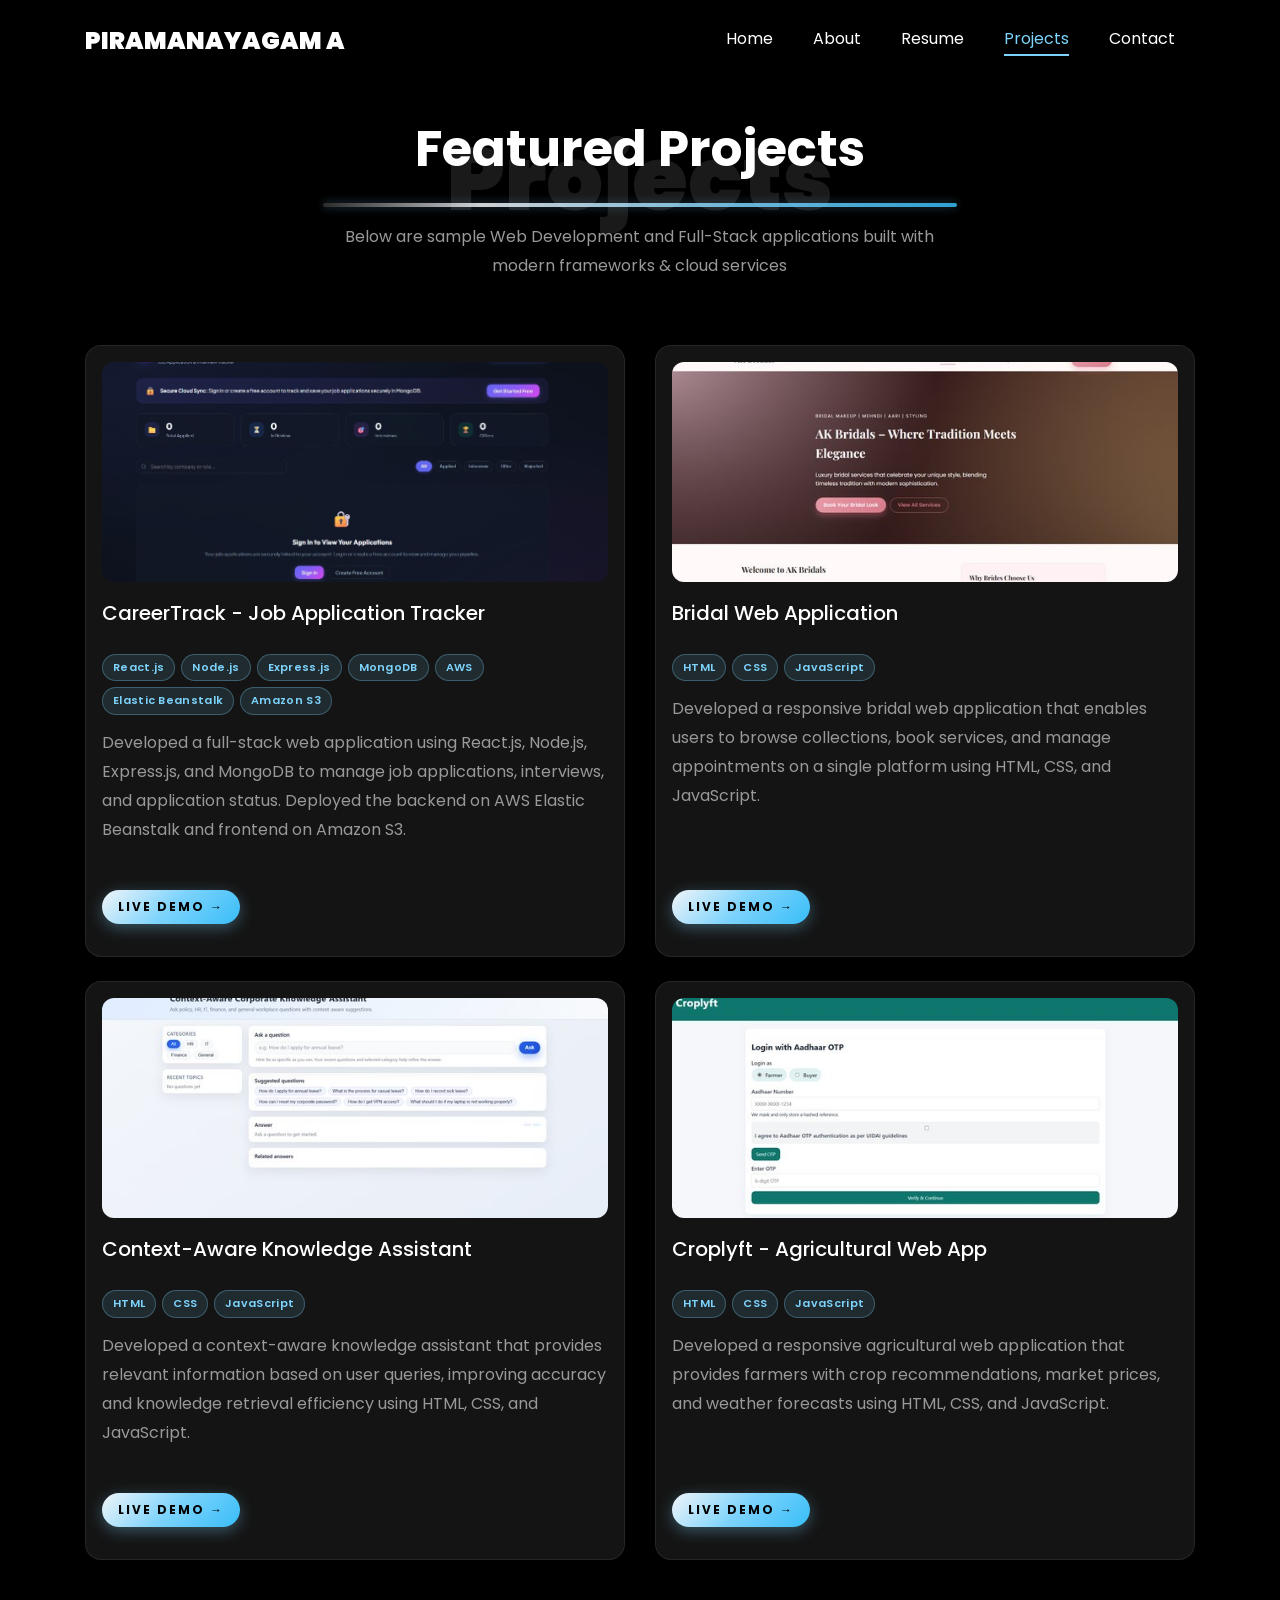
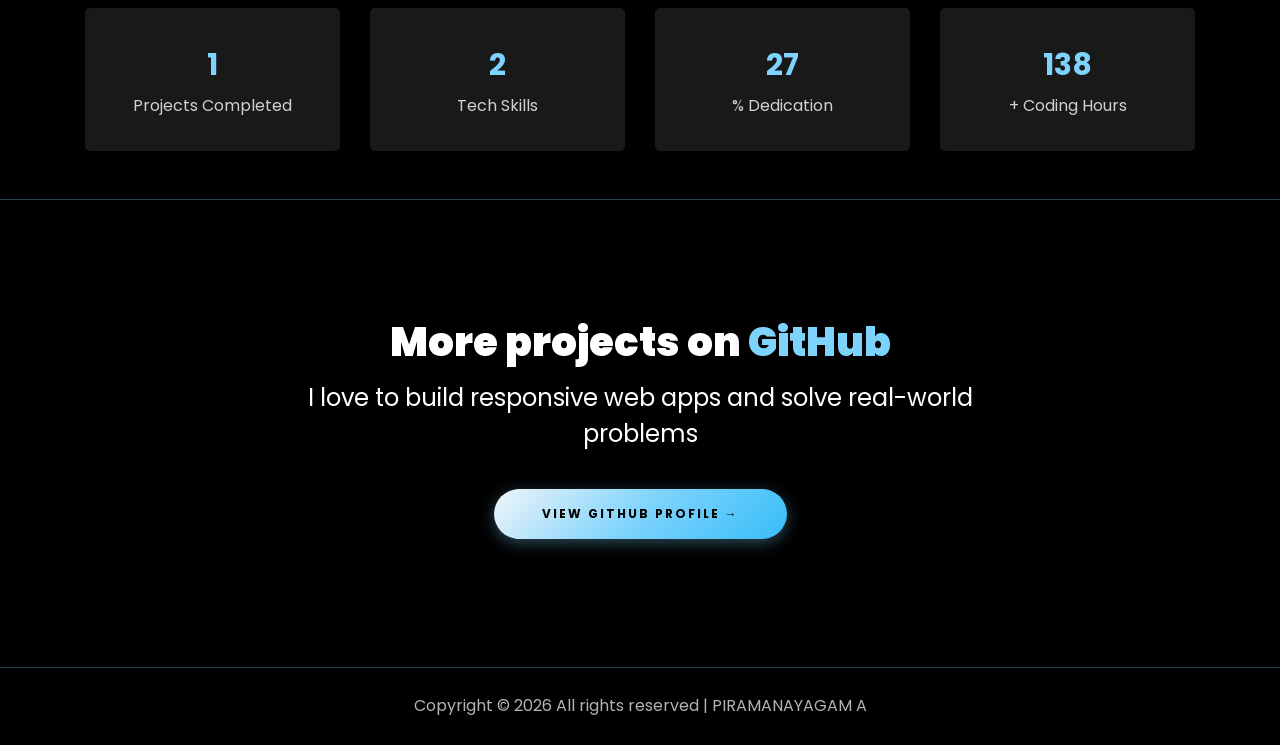
<file: projects.html>
<!DOCTYPE html>
<html lang="en">

<head>
	<title>Projects | Piramanayagam A - Junior Web Developer</title>
	<meta charset="utf-8">
	<meta name="viewport" content="width=device-width, initial-scale=1, shrink-to-fit=no">
	<meta name="description"
		content="Featured Web Development Projects by Piramanayagam A - Junior Web Developer specializing in Full Stack, React, Node.js, and AWS.">
	<meta name="keywords"
		content="Piramanayagam A, Projects, Web Development, Full Stack, React, AWS, Portfolio, JavaScript">
	<meta name="author" content="Piramanayagam A">

	<!-- Open Graph / Social Media Meta Tags -->
	<meta property="og:title" content="Projects | Piramanayagam A - Junior Web Developer">
	<meta property="og:description"
		content="Featured Web Development Projects by Piramanayagam A - Junior Web Developer specializing in Full Stack, React, Node.js, and AWS.">
	<meta property="og:type" content="website">
	<meta property="og:image" content="images/careertrack.jpg">

	<link href="https://fonts.googleapis.com/css?family=Poppins:100,200,300,400,500,600,700,800,900" rel="stylesheet">

	<link rel="stylesheet" href="css/open-iconic-bootstrap.min.css">
	<link rel="stylesheet" href="css/animate.css">

	<link rel="stylesheet" href="css/owl.carousel.min.css">
	<link rel="stylesheet" href="css/owl.theme.default.min.css">
	<link rel="stylesheet" href="css/magnific-popup.css">

	<link rel="stylesheet" href="css/aos.css">

	<link rel="stylesheet" href="css/ionicons.min.css">

	<link rel="stylesheet" href="css/flaticon.css">
	<link rel="stylesheet" href="css/icomoon.css">
	<link rel="stylesheet" href="css/style.css">

	<style>
		.page-header-section {
			padding: 7em 0 3em 0;
		}

		.project-tech-badges {
			display: flex;
			flex-wrap: wrap;
			gap: 6px;
			margin: 10px 0 14px 0;
		}

		.project-tech-badge {
			background: rgba(125, 211, 252, 0.12);
			color: #7dd3fc;
			border: 1px solid rgba(125, 211, 252, 0.3);
			border-radius: 20px;
			padding: 3px 10px;
			font-size: 11px;
			font-weight: 600;
			letter-spacing: 0.3px;
		}

		.blog-entry {
			background: #141414;
			border: 1px solid rgba(255, 255, 255, 0.08);
			border-radius: 16px;
			padding: 16px;
			margin-bottom: 30px;
			box-shadow: 0 10px 30px rgba(0, 0, 0, 0.35);
			transition: all 0.3s ease;
			display: flex;
			flex-direction: column;
			height: 100%;
		}

		.blog-entry:hover {
			border-color: rgba(125, 211, 252, 0.4);
			transform: translateY(-5px);
			box-shadow: 0 15px 35px rgba(125, 211, 252, 0.12);
		}

		.blog-entry .block-20 {
			border-radius: 12px;
			overflow: hidden;
			background-size: cover;
			background-position: center;
			min-height: 220px;
		}

		.blog-entry .text {
			display: flex;
			flex-direction: column;
			flex-grow: 1;
		}

		.blog-entry .text p.btn-holder {
			margin-top: auto;
		}

		@media (max-width: 767.98px) {
			.page-header-section {
				padding: 5em 0 2em 0;
			}

			.heading-section h1.big {
				font-size: 44px !important;
				top: -10px !important;
				opacity: 0.12;
			}

			.heading-section h2 {
				font-size: 30px !important;
			}

			.navbar-collapse {
				background: #111111;
				padding: 15px 20px;
				border-radius: 10px;
				margin-top: 10px;
				border: 1px solid rgba(255, 255, 255, 0.08);
			}
		}
	</style>

</head>

<body>

	<!-- Navigation Bar -->
	<nav class="navbar navbar-expand-lg navbar-dark ftco_navbar ftco-navbar-light site-navbar-target" id="ftco-navbar">
		<div class="container">
			<a class="navbar-brand" href="index.html">PIRAMANAYAGAM A</a>
			<button class="navbar-toggler js-fh5co-nav-toggle fh5co-nav-toggle" type="button" data-toggle="collapse"
				data-target="#ftco-nav" aria-controls="ftco-nav" aria-expanded="false" aria-label="Toggle navigation">
				<span class="oi oi-menu"></span> Menu
			</button>

			<div class="collapse navbar-collapse" id="ftco-nav">
				<ul class="navbar-nav nav ml-auto">
					<li class="nav-item"><a href="index.html" class="nav-link"><span>Home</span></a></li>
					<li class="nav-item"><a href="about.html" class="nav-link"><span>About</span></a></li>
					<li class="nav-item"><a href="resume.html" class="nav-link"><span>Resume</span></a></li>
					<li class="nav-item"><a href="projects.html" class="nav-link active"><span>Projects</span></a></li>
					<li class="nav-item"><a href="contact.html" class="nav-link"><span>Contact</span></a></li>
				</ul>
			</div>
		</div>
	</nav>

	<!-- Page Heading -->
	<section class="page-header-section">
		<div class="container">
			<div class="row justify-content-center">
				<div class="col-md-7 heading-section text-center ftco-animate">
					<h1 class="big big-2">Projects</h1>
					<h2 class="mb-3">Featured Projects</h2>
					<div class="underline mb-3"></div>
					<p>Below are sample Web Development and Full-Stack applications built with modern frameworks &amp; cloud services</p>
				</div>
			</div>
		</div>
	</section>

	<!-- Projects Grid Section -->
	<section class="ftco-section ftco-no-pt ftco-no-pb" id="project-section">
		<div class="container">
			<div class="row d-flex">
				<!-- Project 1: CareerTrack -->
				<div class="col-md-6 col-lg-6 d-flex ftco-animate mb-4">
					<div class="blog-entry">
						<a href="http://careertrack-frontend-2026-piramanayagam.s3-website-us-east-1.amazonaws.com/"
							target="_blank" rel="noopener noreferrer" class="block-20 zoom-effect"
							style="background-image: url('images/careertrack.jpg');"
							aria-label="CareerTrack - Job Application Tracker project"></a>
						<div class="text mt-3">
							<h3 class="heading"><a
									href="http://careertrack-frontend-2026-piramanayagam.s3-website-us-east-1.amazonaws.com/"
									target="_blank" rel="noopener noreferrer">CareerTrack - Job Application Tracker</a>
							</h3>
							<div class="project-tech-badges">
								<span class="project-tech-badge">React.js</span>
								<span class="project-tech-badge">Node.js</span>
								<span class="project-tech-badge">Express.js</span>
								<span class="project-tech-badge">MongoDB</span>
								<span class="project-tech-badge">AWS</span>
								<span class="project-tech-badge">Elastic Beanstalk</span>
								<span class="project-tech-badge">Amazon S3</span>
							</div>
							<p>Developed a full-stack web application using React.js, Node.js, Express.js, and MongoDB
								to manage job applications, interviews, and application status. Deployed the backend on
								AWS Elastic Beanstalk and frontend on Amazon S3.
							</p>
							<p class="btn-holder"><a href="http://careertrack-frontend-2026-piramanayagam.s3-website-us-east-1.amazonaws.com/"
									target="_blank" rel="noopener noreferrer" class="btn btn-primary py-2 px-3">Live
									Demo &rarr;</a></p>
						</div>
					</div>
				</div>

				<!-- Project 2: Bridal Web Application -->
				<div class="col-md-6 col-lg-6 d-flex ftco-animate mb-4">
					<div class="blog-entry">
						<a href="https://my-own-creation.vercel.app/" target="_blank" rel="noopener noreferrer"
							class="block-20 zoom-effect" style="background-image: url('images/Pro%201.jpg');"
							aria-label="Bridal Web Application project"></a>
						<div class="text mt-3">
							<h3 class="heading"><a href="https://my-own-creation.vercel.app/" target="_blank"
									rel="noopener noreferrer">Bridal Web Application</a></h3>
							<div class="project-tech-badges">
								<span class="project-tech-badge">HTML</span>
								<span class="project-tech-badge">CSS</span>
								<span class="project-tech-badge">JavaScript</span>
							</div>
							<p>Developed a responsive bridal web application that enables users to browse collections,
								book services, and manage appointments on a single platform using HTML, CSS, and
								JavaScript.
							</p>
							<p class="btn-holder"><a href="https://my-own-creation.vercel.app/" target="_blank" rel="noopener noreferrer"
									class="btn btn-primary py-2 px-3">Live Demo &rarr;</a></p>
						</div>
					</div>
				</div>

				<!-- Project 3: Context-Aware Knowledge Assistant -->
				<div class="col-md-6 col-lg-6 d-flex ftco-animate mb-4">
					<div class="blog-entry">
						<a href="https://whimsical-pony-9727f2.netlify.app/" target="_blank" rel="noopener noreferrer"
							class="block-20 zoom-effect" style="background-image: url('images/Pro%202.jpg');"
							aria-label="Context-Aware Knowledge Assistant project"></a>
						<div class="text mt-3">
							<h3 class="heading"><a href="https://whimsical-pony-9727f2.netlify.app/" target="_blank"
									rel="noopener noreferrer">Context-Aware Knowledge Assistant</a></h3>
							<div class="project-tech-badges">
								<span class="project-tech-badge">HTML</span>
								<span class="project-tech-badge">CSS</span>
								<span class="project-tech-badge">JavaScript</span>
							</div>
							<p>Developed a context-aware knowledge assistant that provides relevant information based on
								user queries, improving accuracy and knowledge retrieval efficiency using HTML, CSS, and
								JavaScript.</p>
							<p class="btn-holder"><a href="https://whimsical-pony-9727f2.netlify.app/" target="_blank"
									rel="noopener noreferrer" class="btn btn-primary py-2 px-3">Live Demo &rarr;</a></p>
						</div>
					</div>
				</div>

				<!-- Project 4: Croplyft -->
				<div class="col-md-6 col-lg-6 d-flex ftco-animate mb-4">
					<div class="blog-entry">
						<a href="https://croplyft.vercel.app/" target="_blank" rel="noopener noreferrer"
							class="block-20 zoom-effect" style="background-image: url('images/Pro%203.jpg');"
							aria-label="Croplyft - Agricultural Web Application project"></a>
						<div class="text mt-3">
							<h3 class="heading"><a href="https://croplyft.vercel.app/" target="_blank"
									rel="noopener noreferrer">Croplyft - Agricultural Web App</a></h3>
							<div class="project-tech-badges">
								<span class="project-tech-badge">HTML</span>
								<span class="project-tech-badge">CSS</span>
								<span class="project-tech-badge">JavaScript</span>
							</div>
							<p>Developed a responsive agricultural web application that provides farmers with crop
								recommendations, market prices, and weather forecasts using HTML, CSS, and JavaScript.
							</p>
							<p class="btn-holder"><a href="https://croplyft.vercel.app/" target="_blank" rel="noopener noreferrer"
									class="btn btn-primary py-2 px-3">Live Demo &rarr;</a></p>
						</div>
					</div>
				</div>
			</div>
		</div>
	</section>

	<!-- Counter Statistics Section -->
	<section class="ftco-section ftco-no-pt ftco-no-pb ftco-counter img mt-4" id="section-counter">
		<div class="container">
			<div class="row d-md-flex align-items-center justify-content-center">
				<div class="col-md-3 col-sm-6 d-flex justify-content-center counter-wrap ftco-animate">
					<div class="block-18 text-center">
						<div class="text">
							<strong class="number" data-number="4">0</strong>
							<span>Projects Completed</span>
						</div>
					</div>
				</div>
				<div class="col-md-3 col-sm-6 d-flex justify-content-center counter-wrap ftco-animate">
					<div class="block-18 text-center">
						<div class="text">
							<strong class="number" data-number="10">0</strong>
							<span>Tech Skills</span>
						</div>
					</div>
				</div>
				<div class="col-md-3 col-sm-6 d-flex justify-content-center counter-wrap ftco-animate">
					<div class="block-18 text-center">
						<div class="text">
							<strong class="number" data-number="100">0</strong>
							<span>% Dedication</span>
						</div>
					</div>
				</div>
				<div class="col-md-3 col-sm-6 d-flex justify-content-center counter-wrap ftco-animate">
					<div class="block-18 text-center">
						<div class="text">
							<strong class="number" data-number="500">0</strong>
							<span>+ Coding Hours</span>
						</div>
					</div>
				</div>
			</div>
		</div>

		<div class="ftco-section ftco-hireme img bg-hireme mt-5" style="background-image: linear-gradient(rgba(0, 0, 0, 0.2), rgba(0, 0, 0, 0.3)), url('images/bg_1.jpg'); background-size: cover; background-position: center center; background-attachment: fixed;">
			<div class="container">
				<div class="row justify-content-center">
					<div class="col-md-8 ftco-animate text-center">
						<h2>More projects on <span>GitHub</span></h2>
						<div class="heading">
							<h4>I love to build responsive web apps and solve real-world problems</h4>
							<br>
							<p><a href="https://github.com/Piramanayagam15" target="_blank" rel="noopener noreferrer"
									class="btn btn-primary py-3 px-5">View GitHub Profile &rarr;</a></p>
						</div>
					</div>
				</div>
			</div>
		</div>
	</section>

	<!-- Footer -->
	<footer class="ftco-footer ftco-section py-4">
		<div class="container">
			<div class="row">
				<div class="col-md-12 text-center">
					<p class="mb-0">
						Copyright &copy; <span id="current-year"></span> All rights reserved | PIRAMANAYAGAM A
					</p>
				</div>
			</div>
		</div>
	</footer>

	<!-- Loader -->
	<div id="ftco-loader" class="show fullscreen"><svg class="circular" width="48px" height="48px">
			<circle class="path-bg" cx="24" cy="24" r="22" fill="none" stroke-width="4" stroke="#eeeeee" />
			<circle class="path" cx="24" cy="24" r="22" fill="none" stroke-width="4" stroke-miterlimit="10"
				stroke-width="4" stroke="#7dd3fc" />
		</svg></div>

	<script src="js/jquery.min.js"></script>
	<script src="js/jquery-migrate-3.0.1.min.js"></script>
	<script src="js/popper.min.js"></script>
	<script src="js/bootstrap.min.js"></script>
	<script src="js/jquery.easing.1.3.js"></script>
	<script src="js/jquery.waypoints.min.js"></script>
	<script src="js/jquery.stellar.min.js"></script>
	<script src="js/owl.carousel.min.js"></script>
	<script src="js/jquery.magnific-popup.min.js"></script>
	<script src="js/aos.js"></script>
	<script src="js/jquery.animateNumber.min.js"></script>
	<script src="js/scrollax.min.js"></script>
	<script src="js/main.js"></script>

	<script>
		var yearEl = document.getElementById('current-year');
		if (yearEl) {
			yearEl.textContent = new Date().getFullYear();
		}
	</script>

</body>

</html>
</file>
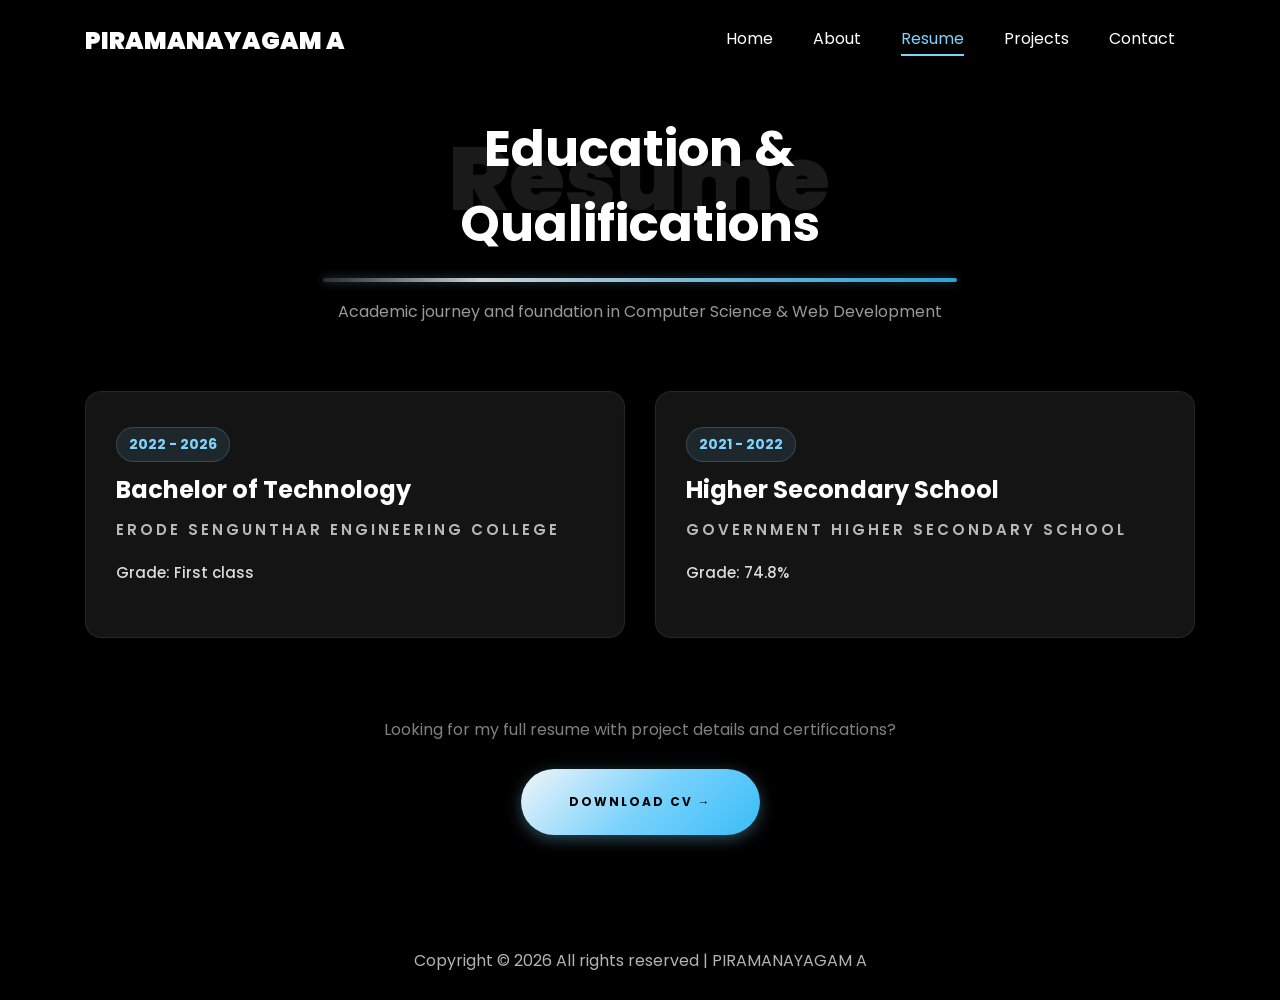
<file: resume.html>
<!DOCTYPE html>
<html lang="en">

<head>
	<title>Resume &amp; Education | Piramanayagam A - Junior Web Developer</title>
	<meta charset="utf-8">
	<meta name="viewport" content="width=device-width, initial-scale=1, shrink-to-fit=no">
	<meta name="description"
		content="Resume and Educational background of Piramanayagam A - Junior Web Developer specializing in HTML, CSS, JavaScript, React, and Full Stack Development.">
	<meta name="keywords"
		content="Piramanayagam A, Resume, Education, Web Developer, Frontend Developer, Portfolio, JavaScript, React, Full Stack">
	<meta name="author" content="Piramanayagam A">

	<!-- Open Graph / Social Media Meta Tags -->
	<meta property="og:title" content="Resume &amp; Education | Piramanayagam A - Junior Web Developer">
	<meta property="og:description"
		content="Resume and Educational background of Piramanayagam A - Junior Web Developer specializing in HTML, CSS, JavaScript, React, and Full Stack Development.">
	<meta property="og:type" content="website">
	<meta property="og:image" content="images/Piramanayagam.jpg">

	<link href="https://fonts.googleapis.com/css?family=Poppins:100,200,300,400,500,600,700,800,900" rel="stylesheet">

	<link rel="stylesheet" href="css/open-iconic-bootstrap.min.css">
	<link rel="stylesheet" href="css/animate.css">

	<link rel="stylesheet" href="css/owl.carousel.min.css">
	<link rel="stylesheet" href="css/owl.theme.default.min.css">
	<link rel="stylesheet" href="css/magnific-popup.css">

	<link rel="stylesheet" href="css/aos.css">

	<link rel="stylesheet" href="css/ionicons.min.css">

	<link rel="stylesheet" href="css/flaticon.css">
	<link rel="stylesheet" href="css/icomoon.css">
	<link rel="stylesheet" href="css/style.css">

	<style>
		.page-header-section {
			padding: 7em 0 3em 0;
		}

		.resume-wrap {
			background: #141414;
			border: 1px solid rgba(255, 255, 255, 0.08);
			border-radius: 16px;
			padding: 35px 30px;
			margin-bottom: 30px;
			box-shadow: 0 10px 30px rgba(0, 0, 0, 0.35);
			transition: all 0.3s ease;
		}

		.resume-wrap:hover {
			border-color: rgba(125, 211, 252, 0.4);
			transform: translateY(-5px);
			box-shadow: 0 15px 35px rgba(125, 211, 252, 0.12);
		}

		.resume-wrap .date {
			font-weight: 700;
			font-size: 14px;
			color: #7dd3fc;
			display: inline-block;
			margin-bottom: 10px;
			background: rgba(125, 211, 252, 0.1);
			padding: 4px 12px;
			border-radius: 20px;
			border: 1px solid rgba(125, 211, 252, 0.2);
		}

		.resume-wrap h2 {
			font-size: 24px;
			font-weight: 700;
			color: #ffffff;
			margin-bottom: 8px;
		}

		.resume-wrap .position {
			font-size: 15px;
			color: rgba(255, 255, 255, 0.7);
			display: block;
			margin-bottom: 12px;
		}

		.resume-wrap p {
			color: rgba(255, 255, 255, 0.85);
			font-size: 15px;
			font-weight: 500;
		}

		@media (max-width: 767.98px) {
			.page-header-section {
				padding: 5em 0 2em 0;
			}

			.resume-wrap {
				padding: 24px 20px !important;
			}

			.resume-wrap h2 {
				font-size: 20px !important;
			}

			.heading-section h1.big {
				font-size: 44px !important;
				top: -10px !important;
				opacity: 0.12;
			}

			.heading-section h2 {
				font-size: 30px !important;
			}

			.navbar-collapse {
				background: #111111;
				padding: 15px 20px;
				border-radius: 10px;
				margin-top: 10px;
				border: 1px solid rgba(255, 255, 255, 0.08);
			}
		}
	</style>

</head>

<body>

	<!-- Navigation Bar -->
	<nav class="navbar navbar-expand-lg navbar-dark ftco_navbar ftco-navbar-light site-navbar-target" id="ftco-navbar">
		<div class="container">
			<a class="navbar-brand" href="index.html">PIRAMANAYAGAM A</a>
			<button class="navbar-toggler js-fh5co-nav-toggle fh5co-nav-toggle" type="button" data-toggle="collapse"
				data-target="#ftco-nav" aria-controls="ftco-nav" aria-expanded="false" aria-label="Toggle navigation">
				<span class="oi oi-menu"></span> Menu
			</button>

			<div class="collapse navbar-collapse" id="ftco-nav">
				<ul class="navbar-nav nav ml-auto">
					<li class="nav-item"><a href="index.html" class="nav-link"><span>Home</span></a></li>
					<li class="nav-item"><a href="about.html" class="nav-link"><span>About</span></a></li>
					<li class="nav-item"><a href="resume.html" class="nav-link active"><span>Resume</span></a></li>
					<li class="nav-item"><a href="projects.html" class="nav-link"><span>Projects</span></a></li>
					<li class="nav-item"><a href="contact.html" class="nav-link"><span>Contact</span></a></li>
				</ul>
			</div>
		</div>
	</nav>

	<!-- Page Heading -->
	<section class="page-header-section">
		<div class="container">
			<div class="row justify-content-center">
				<div class="col-md-7 heading-section text-center ftco-animate">
					<h1 class="big big-2">Resume</h1>
					<h2 class="mb-3">Education &amp; Qualifications</h2>
					<div class="underline mb-3"></div>
					<p>Academic journey and foundation in Computer Science &amp; Web Development</p>
				</div>
			</div>
		</div>
	</section>

	<!-- Education Content Section -->
	<section class="ftco-section ftco-no-pt ftco-no-pb" id="resume-section">
		<div class="container">
			<div class="row">
				<div class="col-md-6">
					<div class="resume-wrap ftco-animate">
						<span class="date">2022 - 2026</span>
						<h2>Bachelor of Technology</h2>
						<span class="position">Erode Sengunthar Engineering College</span>
						<p class="mt-3">Grade: First class</p>
					</div>
				</div>

				<div class="col-md-6">
					<div class="resume-wrap ftco-animate">
						<span class="date">2021 - 2022</span>
						<h2>Higher Secondary School</h2>
						<span class="position">Government Higher Secondary School</span>
						<p class="mt-3">Grade: 74.8%</p>
					</div>
				</div>
			</div>

			<!-- Download CV CTA -->
			<div class="row justify-content-center mt-5 mb-5 pb-4">
				<div class="col-md-8 text-center ftco-animate">
					<p class="mb-4 text-white-50">Looking for my full resume with project details and certifications?</p>
					<p>
						<a href="https://drive.google.com/file/d/1KWJyvjmB2vm80Uwzzo7gv4heWqxYfI2r/view?usp=sharing"
							target="_blank" rel="noopener noreferrer" class="btn btn-primary py-4 px-5">
							Download CV &rarr;
						</a>
					</p>
				</div>
			</div>

		</div>
	</section>

	<!-- Footer -->
	<footer class="ftco-footer ftco-section py-4">
		<div class="container">
			<div class="row">
				<div class="col-md-12 text-center">
					<p class="mb-0">
						Copyright &copy; <span id="current-year"></span> All rights reserved | PIRAMANAYAGAM A
					</p>
				</div>
			</div>
		</div>
	</footer>

	<!-- Loader -->
	<div id="ftco-loader" class="show fullscreen"><svg class="circular" width="48px" height="48px">
			<circle class="path-bg" cx="24" cy="24" r="22" fill="none" stroke-width="4" stroke="#eeeeee" />
			<circle class="path" cx="24" cy="24" r="22" fill="none" stroke-width="4" stroke-miterlimit="10"
				stroke-width="4" stroke="#7dd3fc" />
		</svg></div>

	<script src="js/jquery.min.js"></script>
	<script src="js/jquery-migrate-3.0.1.min.js"></script>
	<script src="js/popper.min.js"></script>
	<script src="js/bootstrap.min.js"></script>
	<script src="js/jquery.easing.1.3.js"></script>
	<script src="js/jquery.waypoints.min.js"></script>
	<script src="js/jquery.stellar.min.js"></script>
	<script src="js/owl.carousel.min.js"></script>
	<script src="js/jquery.magnific-popup.min.js"></script>
	<script src="js/aos.js"></script>
	<script src="js/jquery.animateNumber.min.js"></script>
	<script src="js/scrollax.min.js"></script>
	<script src="js/main.js"></script>

	<script>
		var yearEl = document.getElementById('current-year');
		if (yearEl) {
			yearEl.textContent = new Date().getFullYear();
		}
	</script>

</body>

</html>
</file>
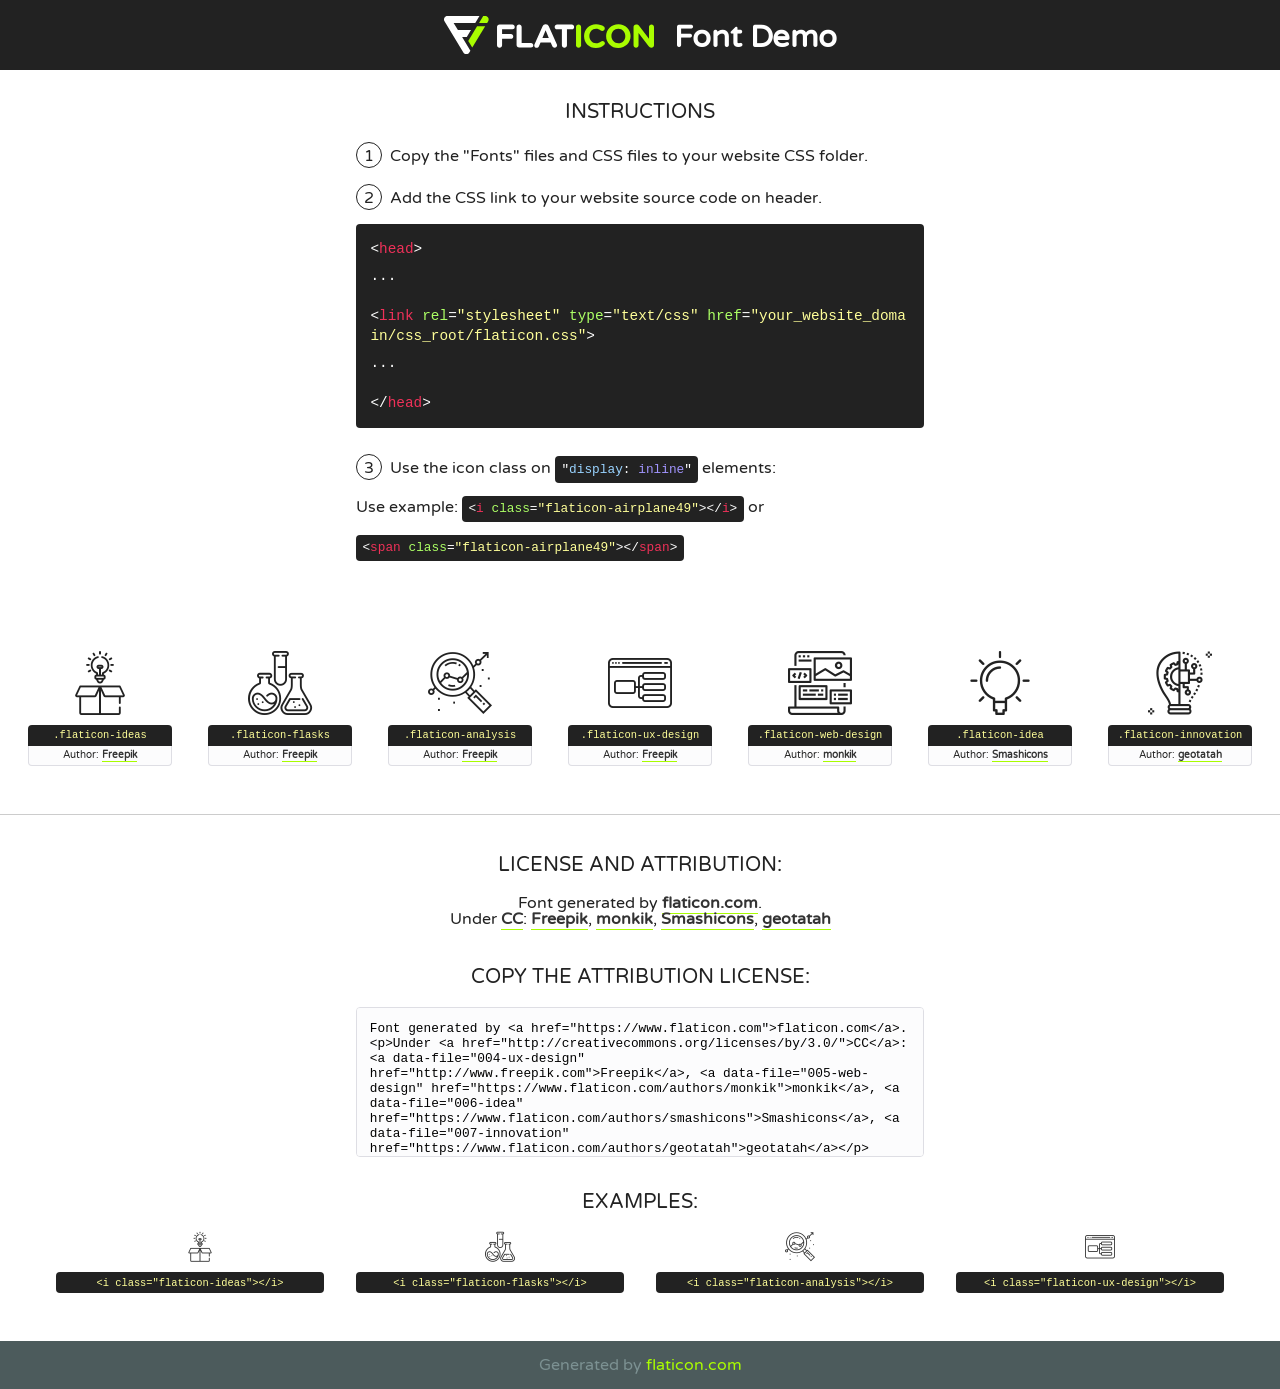
<file: fonts/flaticon/font/flaticon.html>
<!DOCTYPE html>
<!--
  Flaticon icon font: Flaticon
  Creation date: 20/03/2019 02:18
-->
<html>
<!DOCTYPE html>
<html>

<head>
    <title>Flaticon WebFont</title>
    <link href="http://fonts.googleapis.com/css?family=Varela+Round" rel="stylesheet" type="text/css" />
    <link rel="stylesheet" type="text/css" href="flaticon.css">
    <meta charset="UTF-8">
    <style>
    html, body, div, span, applet, object, iframe,
    h1, h2, h3, h4, h5, h6, p, blockquote, pre,
    a, abbr, acronym, address, big, cite, code,
    del, dfn, em, img, ins, kbd, q, s, samp,
    small, strike, strong, sub, sup, tt, var,
    b, u, i, center,
    dl, dt, dd, ol, ul, li,
    fieldset, form, label, legend,
    table, caption, tbody, tfoot, thead, tr, th, td,
    article, aside, canvas, details, embed, 
    figure, figcaption, footer, header, hgroup, 
    menu, nav, output, ruby, section, summary,
    time, mark, audio, video {
        margin: 0;
        padding: 0;
        border: 0;
        font-size: 100%;
        font: inherit;
        vertical-align: baseline;
    }
    /* HTML5 display-role reset for older browsers */
    article, aside, details, figcaption, figure, 
    footer, header, hgroup, menu, nav, section {
        display: block;
    }
    body {
        line-height: 1;
    }
    ol, ul {
        list-style: none;
    }
    blockquote, q {
        quotes: none;
    }
    blockquote:before, blockquote:after,
    q:before, q:after {
        content: '';
        content: none;
    }
    table {
        border-collapse: collapse;
        border-spacing: 0;
    }
    body {
        font-family: 'Varela Round', Helvetica, Arial, sans-serif;
        font-size: 16px;
        color: #222;
    }
    a {
        color: #333;
        border-bottom: 1px solid #a9fd00;
        font-weight: bold;
        text-decoration: none;
    }
    * {
        -moz-box-sizing: border-box;
        -webkit-box-sizing: border-box;
        box-sizing: border-box;
        margin: 0;
        padding: 0;
    }
    [class^="flaticon-"]:before, [class*=" flaticon-"]:before, [class^="flaticon-"]:after, [class*=" flaticon-"]:after {
        font-family: Flaticon;
        font-size: 30px;
        font-style: normal;
        margin-left: 20px;
        color: #333;
    }
    .wrapper {
        max-width: 600px;
        margin: auto;
        padding: 0 1em;
    }
    .title {
        font-size: 1.25em;
        text-align: center;
        margin-bottom: 1em;
        text-transform: uppercase;
    }
    header {
        text-align: center;
        background-color: #222;
        color: #fff;
        padding: 1em;
    }
    header .logo {
        width: 210px;
        height: 38px;
        display: inline-block;
        vertical-align: middle;
        margin-right: 1em;
        border: none;
    }
    header strong {
        font-size: 1.95em;
        font-weight: bold;
        vertical-align: middle;
        margin-top: 5px;
        display: inline-block;
    }
    .demo {
        margin: 2em auto;
        line-height: 1.25em;
    }
    .demo ul li {
        margin-bottom: 1em;
    }
    .demo ul li .num {
        color: #222;
        border-radius: 20px;
        display: inline-block;
        width: 26px;
        padding: 3px;
        height: 26px;
        text-align: center;
        margin-right: 0.5em;
        border: 1px solid #222;
    }
    .demo ul li code {
        background-color: #222;
        border-radius: 4px;
        padding: 0.25em 0.5em;
        display: inline-block;
        color: #fff;
        font-family: Consolas,Monaco,Lucida Console,Liberation Mono,DejaVu Sans Mono,Bitstream Vera Sans Mono,Courier New, monospace;
        font-weight: lighter;
        margin-top: 1em;
        font-size: 0.8em;
        word-break: break-all;
    }
    .demo ul li code.big {
        padding: 1em;
        font-size: 0.9em;
    }
    .demo ul li code .red {
        color: #EF3159;
    }
    .demo ul li code .green {
        color: #ACFF65;
    }
    .demo ul li code .yellow {
        color: #FFFF99;
    }
    .demo ul li code .blue {
        color: #99D3FF;
    }
    .demo ul li code .purple {
        color: #A295FF;
    }
    .demo ul li code .dots {
        margin-top: 0.5em;
        display: block;
    }
    #glyphs {
        border-bottom: 1px solid #ccc;
        padding: 2em 0;
        text-align: center;
    }
    .glyph {
        display: inline-block;
        width: 9em;
        margin: 1em;
        text-align: center;
        vertical-align: top;
        background: #FFF;
    }
    .glyph .glyph-icon {
        padding: 10px;
        display: block;
        font-family:"Flaticon";
        font-size: 64px;
        line-height: 1;
    }
    .glyph .glyph-icon:before {
        font-size: 64px;
        color: #222;
        margin-left: 0;
    }
    .class-name {
        font-size: 0.65em;
        background-color: #222;
        color: #fff;
        border-radius: 4px 4px 0 0;
        padding: 0.5em;
        color: #FFFF99;
        font-family: Consolas,Monaco,Lucida Console,Liberation Mono,DejaVu Sans Mono,Bitstream Vera Sans Mono,Courier New, monospace;
    }
    .author-name {
        font-size: 0.6em;
        background-color: #fcfcfd;
        border: 1px solid #DEDEE4;
        border-top: 0;
        border-radius: 0 0 4px 4px;
        padding: 0.5em;
    }
    .class-name:last-child {
        font-size: 10px;
        color:#888;
    }
    .class-name:last-child a {
        font-size: 10px;
        color:#555;
    }
    .class-name:last-child a:hover {
        color:#a9fd00;
    }
    .glyph > input {
        display: block;
        width: 100px;
        margin: 5px auto;
        text-align: center;
        font-size: 12px;
        cursor: text;
    }
    .glyph > input.icon-input {
        font-family:"Flaticon";
        font-size: 16px;
        margin-bottom: 10px;
    }
    .attribution .title {
        margin-top: 2em;
    }
    .attribution textarea {
        background-color: #fcfcfd;
        padding: 1em;
        border: none;
        box-shadow: none;
        border: 1px solid #DEDEE4;
        border-radius: 4px;
        resize: none;
        width: 100%;
        height: 150px;
        font-size: 0.8em;
        font-family: Consolas,Monaco,Lucida Console,Liberation Mono,DejaVu Sans Mono,Bitstream Vera Sans Mono,Courier New, monospace;
        -webkit-appearance: none;
    }
    .iconsuse {
        margin: 2em auto;
        text-align: center;
        max-width: 1200px;
    }
    .iconsuse:after {
        content: '';
        display: table;
        clear: both;
    }
    .iconsuse .image {
        float: left;
        width: 25%;
        padding: 0 1em;
    }
    .iconsuse .image p {
        margin-bottom: 1em;
    }
    .iconsuse .image span {
        display: block;
        font-size: 0.65em;
        background-color: #222;
        color: #fff;
        border-radius: 4px;
        padding: 0.5em;
        color: #FFFF99;
        margin-top: 1em;
        font-family: Consolas,Monaco,Lucida Console,Liberation Mono,DejaVu Sans Mono,Bitstream Vera Sans Mono,Courier New, monospace;
    }
    #footer {
        text-align: center;
        background-color: #4C5B5C;
        color: #7c9192;
        padding: 1em;
    }
    #footer a {
        border: none;
        color: #a9fd00;
        font-weight: normal;
    }
    @media (max-width: 960px) {
        .iconsuse .image {
            width: 50%;
        }
    }
    @media (max-width: 560px) {
        .iconsuse .image {
            width: 100%;
        }
    }
    </style>
</head>

<body class="characters-off">

    <header>
        <a href="https://www.flaticon.com" target="_blank" class="logo">
            <svg version="1.1" xmlns="http://www.w3.org/2000/svg" xmlns:xlink="http://www.w3.org/1999/xlink" xmlns:a="http://ns.adobe.com/AdobeSVGViewerExtensions/3.0/" viewBox="0 0 560.875 102.036" enable-background="new 0 0 560.875 102.036" xml:space="preserve">
                <defs>
                </defs>
                <g>
                    <g class="letters">
                        <path fill="#ffffff" d="M141.596,29.675c0-3.777,2.985-6.767,6.764-6.767h34.438c3.426,0,6.15,2.728,6.15,6.15
                        c0,3.43-2.724,6.149-6.15,6.149h-27.674v13.091h23.719c3.429,0,6.151,2.724,6.151,6.15c0,3.43-2.723,6.149-6.151,6.149h-23.719
                        v17.574c0,3.773-2.986,6.761-6.764,6.761c-3.779,0-6.764-2.989-6.764-6.761V29.675z"></path>
                        <path fill="#ffffff" d="M193.844,29.149c0-3.781,2.985-6.767,6.764-6.767c3.776,0,6.763,2.985,6.763,6.767v42.957h25.039
                        c3.426,0,6.149,2.726,6.149,6.153c0,3.425-2.723,6.15-6.149,6.15h-31.802c-3.779,0-6.764-2.986-6.764-6.768V29.149z"></path>
                        <path fill="#ffffff" d="M241.891,75.71l21.438-48.407c1.492-3.341,4.215-5.357,7.906-5.357h0.792
                        c3.686,0,6.323,2.017,7.815,5.357l21.439,48.407c0.436,0.967,0.701,1.845,0.701,2.723c0,3.602-2.809,6.501-6.414,6.501
                        c-3.161,0-5.269-1.845-6.499-4.655l-4.132-9.661h-27.059l-4.301,10.102c-1.144,2.631-3.426,4.214-6.237,4.214
                        c-3.517,0-6.24-2.81-6.24-6.325C241.1,77.64,241.451,76.677,241.891,75.71z M279.932,58.666l-8.521-20.297l-8.526,20.297H279.932
                        z"></path>
                        <path fill="#ffffff" d="M314.864,35.387H301.86c-3.429,0-6.239-2.813-6.239-6.238c0-3.429,2.811-6.24,6.239-6.24h39.533
                        c3.426,0,6.237,2.811,6.237,6.24c0,3.425-2.811,6.238-6.237,6.238h-13.001v42.785c0,3.773-2.99,6.761-6.764,6.761
                        c-3.779,0-6.764-2.989-6.764-6.761V35.387z"></path>
                        <path fill="#A9FD00" d="M352.615,29.149c0-3.781,2.985-6.767,6.767-6.767c3.774,0,6.761,2.985,6.761,6.767v49.024
                        c0,3.773-2.987,6.761-6.761,6.761c-3.781,0-6.767-2.989-6.767-6.761V29.149z"></path>
                        <path fill="#A9FD00" d="M374.132,53.836v-0.179c0-17.481,13.178-31.801,32.065-31.801c9.22,0,15.459,2.458,20.557,6.238
                        c1.402,1.054,2.637,2.985,2.637,5.357c0,3.692-2.985,6.59-6.681,6.59c-1.845,0-3.071-0.702-4.044-1.319
                        c-3.776-2.813-7.729-4.393-12.562-4.393c-10.364,0-17.831,8.611-17.831,19.154v0.173c0,10.542,7.291,19.329,17.831,19.329
                        c5.715,0,9.492-1.756,13.359-4.834c1.049-0.874,2.458-1.491,4.039-1.491c3.429,0,6.325,2.813,6.325,6.236
                        c0,2.106-1.056,3.78-2.282,4.834c-5.539,4.834-12.036,7.733-21.878,7.733C387.572,85.464,374.132,71.493,374.132,53.836z"></path>
                        <path fill="#A9FD00" d="M433.009,53.836v-0.179c0-17.481,13.79-31.801,32.766-31.801c18.981,0,32.592,14.143,32.592,31.628v0.173
                        c0,17.483-13.785,31.807-32.769,31.807C446.625,85.464,433.009,71.32,433.009,53.836z M484.224,53.836v-0.179
                        c0-10.539-7.725-19.326-18.626-19.326c-10.893,0-18.449,8.611-18.449,19.154v0.173c0,10.542,7.73,19.329,18.626,19.329
                        C476.676,72.986,484.224,64.378,484.224,53.836z"></path>
                        <path fill="#A9FD00" d="M506.233,29.321c0-3.774,2.99-6.763,6.767-6.763h1.401c3.252,0,5.183,1.583,7.029,3.953l26.093,34.265
                        V29.059c0-3.692,2.99-6.677,6.681-6.677c3.683,0,6.671,2.985,6.671,6.677v48.934c0,3.78-2.987,6.765-6.764,6.765h-0.436
                        c-3.257,0-5.188-1.581-7.034-3.953l-27.056-35.492v32.944c0,3.687-2.985,6.676-6.678,6.676c-3.683,0-6.673-2.989-6.673-6.676
                        V29.321z"></path>
                    </g>
                    <g class="insignia">
                        <path fill="#ffffff" d="M48.372,56.137h12.517l11.156-18.537H37.186L25.688,18.539h57.825L94.668,0H9.271
                        C5.925,0,2.842,1.801,1.198,4.716c-1.644,2.907-1.593,6.482,0.134,9.343l50.38,83.501c1.678,2.781,4.689,4.476,7.938,4.476
                        c3.246,0,6.257-1.695,7.935-4.476l2.898-4.804L48.372,56.137z"></path>
                        <g class="i">
                            <path fill="#A9FD00" d="M93.575,18.539h0.031v0.004l21.652,0.004l2.705-4.488c1.727-2.861,1.778-6.436,0.133-9.343
                            C116.454,1.801,113.371,0,110.026,0h-5.294L93.575,18.539z"></path>
                            <polygon fill="#A9FD00" points="88.291,27.356 64.725,66.486 75.519,84.404 109.942,27.356"></polygon>
                        </g>
                    </g>
                </g>
            </svg>
        </a>
        <strong>Font Demo</strong>
    </header>


    <section class="demo wrapper">

        <p class="title">Instructions</p>

        <ul>
            <li>
                <span class="num">1</span>Copy the "Fonts" files and CSS files to your website CSS folder.
            </li>
            <li>
                <span class="num">2</span>Add the CSS link to your website source code on header.
                <code class="big">
                    &lt;<span class="red">head</span>&gt;
                    <br/><span class="dots">...</span>
                    <br/>&lt;<span class="red">link</span> <span class="green">rel</span>=<span class="yellow">"stylesheet"</span> <span class="green">type</span>=<span class="yellow">"text/css"</span> <span class="green">href</span>=<span class="yellow">"your_website_domain/css_root/flaticon.css"</span>&gt;
                    <br/><span class="dots">...</span>
                    <br/>&lt;/<span class="red">head</span>&gt;
                </code>
            </li>

            <li>
                <p>
                    <span class="num">3</span>Use the icon class on <code>"<span class="blue">display</span>:<span class="purple"> inline</span>"</code> elements:
                    <br />
                    Use example: <code>&lt;<span class="red">i</span> <span class="green">class</span>=<span class="yellow">&quot;flaticon-airplane49&quot;</span>&gt;&lt;/<span class="red">i</span>&gt;</code> or <code>&lt;<span class="red">span</span> <span class="green">class</span>=<span class="yellow">&quot;flaticon-airplane49&quot;</span>&gt;&lt;/<span class="red">span</span>&gt;</code>
            </li>
        </ul>

    </section>




   <section id="glyphs">          
    
      
        <div class="glyph"><div class="glyph-icon flaticon-ideas"></div>
            <div class="class-name">.flaticon-ideas</div>
            <div class="author-name">Author: <a data-file="001-ideas" href="http://www.freepik.com">Freepik</a> </div> 
        </div>        
        
        <div class="glyph"><div class="glyph-icon flaticon-flasks"></div>
            <div class="class-name">.flaticon-flasks</div>
            <div class="author-name">Author: <a data-file="002-flasks" href="http://www.freepik.com">Freepik</a> </div> 
        </div>        
        
        <div class="glyph"><div class="glyph-icon flaticon-analysis"></div>
            <div class="class-name">.flaticon-analysis</div>
            <div class="author-name">Author: <a data-file="003-analysis" href="http://www.freepik.com">Freepik</a> </div> 
        </div>        
        
        <div class="glyph"><div class="glyph-icon flaticon-ux-design"></div>
            <div class="class-name">.flaticon-ux-design</div>
            <div class="author-name">Author: <a data-file="004-ux-design" href="http://www.freepik.com">Freepik</a> </div> 
        </div>        
        
        <div class="glyph"><div class="glyph-icon flaticon-web-design"></div>
            <div class="class-name">.flaticon-web-design</div>
            <div class="author-name">Author: <a data-file="005-web-design" href="https://www.flaticon.com/authors/monkik">monkik</a> </div> 
        </div>        
        
        <div class="glyph"><div class="glyph-icon flaticon-idea"></div>
            <div class="class-name">.flaticon-idea</div>
            <div class="author-name">Author: <a data-file="006-idea" href="https://www.flaticon.com/authors/smashicons">Smashicons</a> </div> 
        </div>        
        
        <div class="glyph"><div class="glyph-icon flaticon-innovation"></div>
            <div class="class-name">.flaticon-innovation</div>
            <div class="author-name">Author: <a data-file="007-innovation" href="https://www.flaticon.com/authors/geotatah">geotatah</a> </div> 
        </div>        
        

    </section>



    <section class="attribution wrapper"   style="text-align:center;">

      <div class="title">License and attribution:</div><div class="attrDiv">Font generated by <a href="https://www.flaticon.com">flaticon.com</a>. <div><p>Under <a href="http://creativecommons.org/licenses/by/3.0/">CC</a>: <a data-file="004-ux-design" href="http://www.freepik.com">Freepik</a>, <a data-file="005-web-design" href="https://www.flaticon.com/authors/monkik">monkik</a>, <a data-file="006-idea" href="https://www.flaticon.com/authors/smashicons">Smashicons</a>, <a data-file="007-innovation" href="https://www.flaticon.com/authors/geotatah">geotatah</a></p>  </div>
      </div>
      <div class="title">Copy the Attribution License:</div>

    <textarea onclick="this.focus();this.select();">Font generated by &lt;a href=&quot;https://www.flaticon.com&quot;&gt;flaticon.com&lt;/a&gt;. <p>Under <a href="http://creativecommons.org/licenses/by/3.0/">CC</a>: <a data-file="004-ux-design" href="http://www.freepik.com">Freepik</a>, <a data-file="005-web-design" href="https://www.flaticon.com/authors/monkik">monkik</a>, <a data-file="006-idea" href="https://www.flaticon.com/authors/smashicons">Smashicons</a>, <a data-file="007-innovation" href="https://www.flaticon.com/authors/geotatah">geotatah</a></p>  
     </textarea>

    </section>

    <section class="iconsuse">

          <div class="title">Examples:</div>            
             
            <div class="image">
                <p>
                    <i class="glyph-icon flaticon-ideas"></i> 
                    <span>&lt;i class=&quot;flaticon-ideas&quot;&gt;&lt;/i&gt;</span>
                </p>
            </div>
            
            <div class="image">
                <p>
                    <i class="glyph-icon flaticon-flasks"></i> 
                    <span>&lt;i class=&quot;flaticon-flasks&quot;&gt;&lt;/i&gt;</span>
                </p>
            </div>
            
            <div class="image">
                <p>
                    <i class="glyph-icon flaticon-analysis"></i> 
                    <span>&lt;i class=&quot;flaticon-analysis&quot;&gt;&lt;/i&gt;</span>
                </p>
            </div>
            
            <div class="image">
                <p>
                    <i class="glyph-icon flaticon-ux-design"></i> 
                    <span>&lt;i class=&quot;flaticon-ux-design&quot;&gt;&lt;/i&gt;</span>
                </p>
            </div>
                       
        </div>
                            
    </section>

<div id="footer">
    <div>Generated by <a href="https://www.flaticon.com">flaticon.com</a>
    </div>
</div>



</body>
</html>
</file>
<file: css/flaticon.css>
/*
  	Flaticon icon font: Flaticon
  	Creation date: 04/01/2019 13:45
  	*/


@font-face {
  font-family: "Flaticon";
  src: url("../fonts/flaticon/font/Flaticon.eot");
  src: url("../fonts/flaticon/font/Flaticon.eot?#iefix") format("embedded-opentype"),
       url("../fonts/flaticon/font/Flaticon.woff") format("woff"),
       url("../fonts/flaticon/font/Flaticon.ttf") format("truetype"),
       url("../fonts/flaticon/font/Flaticon.svg#Flaticon") format("svg");
  font-weight: normal;
  font-style: normal;
}

@media screen and (-webkit-min-device-pixel-ratio:0) {
  @font-face {
    font-family: "Flaticon";
    src: url("../fonts/flaticon/font/Flaticon.svg#Flaticon") format("svg");
  }
}

[class^="flaticon-"]:before, [class*=" flaticon-"]:before,
[class^="flaticon-"]:after, [class*=" flaticon-"]:after {   
  font-family: Flaticon;
  font-style: normal;
  font-weight: normal;
  font-variant: normal;
  text-transform: none;
  line-height: 1;

  /* Better Font Rendering =========== */
  -webkit-font-smoothing: antialiased;
  -moz-osx-font-smoothing: grayscale;
}

.flaticon-ideas:before { content: "\f100"; }
.flaticon-flasks:before { content: "\f101"; }
.flaticon-analysis:before { content: "\f102"; }
.flaticon-ux-design:before { content: "\f103"; }
.flaticon-web-design:before { content: "\f104"; }
.flaticon-idea:before { content: "\f105"; }
.flaticon-innovation:before { content: "\f106"; }
</file>
<file: css/icomoon.css>
@font-face {
  font-family: 'icomoon';
  src:  url('../fonts/icomoon/icomoon.eot?6tt51o');
  src:  url('../fonts/icomoon/icomoon.eot?6tt51o#iefix') format('embedded-opentype'),
    url('../fonts/icomoon/icomoon.ttf?6tt51o') format('truetype'),
    url('../fonts/icomoon/icomoon.woff?6tt51o') format('woff'),
    url('../fonts/icomoon/icomoon.svg?6tt51o#icomoon') format('svg');
  font-weight: normal;
  font-style: normal;
}

[class^="icon-"], [class*=" icon-"] {
  /* use !important to prevent issues with browser extensions that change fonts */
  font-family: 'icomoon' !important;
  speak: none;
  font-style: normal;
  font-weight: normal;
  font-variant: normal;
  text-transform: none;
  line-height: 1;

  /* Better Font Rendering =========== */
  -webkit-font-smoothing: antialiased;
  -moz-osx-font-smoothing: grayscale;
}

.icon-asterisk:before {
  content: "\f069";
}
.icon-plus:before {
  content: "\f067";
}
.icon-question:before {
  content: "\f128";
}
.icon-minus:before {
  content: "\f068";
}
.icon-glass:before {
  content: "\f000";
}
.icon-music:before {
  content: "\f001";
}
.icon-search:before {
  content: "\f002";
}
.icon-envelope-o:before {
  content: "\f003";
}
.icon-heart:before {
  content: "\f004";
}
.icon-star:before {
  content: "\f005";
}
.icon-star-o:before {
  content: "\f006";
}
.icon-user:before {
  content: "\f007";
}
.icon-film:before {
  content: "\f008";
}
.icon-th-large:before {
  content: "\f009";
}
.icon-th:before {
  content: "\f00a";
}
.icon-th-list:before {
  content: "\f00b";
}
.icon-check:before {
  content: "\f00c";
}
.icon-close:before {
  content: "\f00d";
}
.icon-remove:before {
  content: "\f00d";
}
.icon-times:before {
  content: "\f00d";
}
.icon-search-plus:before {
  content: "\f00e";
}
.icon-search-minus:before {
  content: "\f010";
}
.icon-power-off:before {
  content: "\f011";
}
.icon-signal:before {
  content: "\f012";
}
.icon-cog:before {
  content: "\f013";
}
.icon-gear:before {
  content: "\f013";
}
.icon-trash-o:before {
  content: "\f014";
}
.icon-home:before {
  content: "\f015";
}
.icon-file-o:before {
  content: "\f016";
}
.icon-clock-o:before {
  content: "\f017";
}
.icon-road:before {
  content: "\f018";
}
.icon-download:before {
  content: "\f019";
}
.icon-arrow-circle-o-down:before {
  content: "\f01a";
}
.icon-arrow-circle-o-up:before {
  content: "\f01b";
}
.icon-inbox:before {
  content: "\f01c";
}
.icon-play-circle-o:before {
  content: "\f01d";
}
.icon-repeat:before {
  content: "\f01e";
}
.icon-rotate-right:before {
  content: "\f01e";
}
.icon-refresh:before {
  content: "\f021";
}
.icon-list-alt:before {
  content: "\f022";
}
.icon-lock:before {
  content: "\f023";
}
.icon-flag:before {
  content: "\f024";
}
.icon-headphones:before {
  content: "\f025";
}
.icon-volume-off:before {
  content: "\f026";
}
.icon-volume-down:before {
  content: "\f027";
}
.icon-volume-up:before {
  content: "\f028";
}
.icon-qrcode:before {
  content: "\f029";
}
.icon-barcode:before {
  content: "\f02a";
}
.icon-tag:before {
  content: "\f02b";
}
.icon-tags:before {
  content: "\f02c";
}
.icon-book:before {
  content: "\f02d";
}
.icon-bookmark:before {
  content: "\f02e";
}
.icon-print:before {
  content: "\f02f";
}
.icon-camera:before {
  content: "\f030";
}
.icon-font:before {
  content: "\f031";
}
.icon-bold:before {
  content: "\f032";
}
.icon-italic:before {
  content: "\f033";
}
.icon-text-height:before {
  content: "\f034";
}
.icon-text-width:before {
  content: "\f035";
}
.icon-align-left:before {
  content: "\f036";
}
.icon-align-center:before {
  content: "\f037";
}
.icon-align-right:before {
  content: "\f038";
}
.icon-align-justify:before {
  content: "\f039";
}
.icon-list:before {
  content: "\f03a";
}
.icon-dedent:before {
  content: "\f03b";
}
.icon-outdent:before {
  content: "\f03b";
}
.icon-indent:before {
  content: "\f03c";
}
.icon-video-camera:before {
  content: "\f03d";
}
.icon-image:before {
  content: "\f03e";
}
.icon-photo:before {
  content: "\f03e";
}
.icon-picture-o:before {
  content: "\f03e";
}
.icon-pencil:before {
  content: "\f040";
}
.icon-map-marker:before {
  content: "\f041";
}
.icon-adjust:before {
  content: "\f042";
}
.icon-tint:before {
  content: "\f043";
}
.icon-edit:before {
  content: "\f044";
}
.icon-pencil-square-o:before {
  content: "\f044";
}
.icon-share-square-o:before {
  content: "\f045";
}
.icon-check-square-o:before {
  content: "\f046";
}
.icon-arrows:before {
  content: "\f047";
}
.icon-step-backward:before {
  content: "\f048";
}
.icon-fast-backward:before {
  content: "\f049";
}
.icon-backward:before {
  content: "\f04a";
}
.icon-play:before {
  content: "\f04b";
}
.icon-pause:before {
  content: "\f04c";
}
.icon-stop:before {
  content: "\f04d";
}
.icon-forward:before {
  content: "\f04e";
}
.icon-fast-forward:before {
  content: "\f050";
}
.icon-step-forward:before {
  content: "\f051";
}
.icon-eject:before {
  content: "\f052";
}
.icon-chevron-left:before {
  content: "\f053";
}
.icon-chevron-right:before {
  content: "\f054";
}
.icon-plus-circle:before {
  content: "\f055";
}
.icon-minus-circle:before {
  content: "\f056";
}
.icon-times-circle:before {
  content: "\f057";
}
.icon-check-circle:before {
  content: "\f058";
}
.icon-question-circle:before {
  content: "\f059";
}
.icon-info-circle:before {
  content: "\f05a";
}
.icon-crosshairs:before {
  content: "\f05b";
}
.icon-times-circle-o:before {
  content: "\f05c";
}
.icon-check-circle-o:before {
  content: "\f05d";
}
.icon-ban:before {
  content: "\f05e";
}
.icon-arrow-left:before {
  content: "\f060";
}
.icon-arrow-right:before {
  content: "\f061";
}
.icon-arrow-up:before {
  content: "\f062";
}
.icon-arrow-down:before {
  content: "\f063";
}
.icon-mail-forward:before {
  content: "\f064";
}
.icon-share:before {
  content: "\f064";
}
.icon-expand:before {
  content: "\f065";
}
.icon-compress:before {
  content: "\f066";
}
.icon-exclamation-circle:before {
  content: "\f06a";
}
.icon-gift:before {
  content: "\f06b";
}
.icon-leaf:before {
  content: "\f06c";
}
.icon-fire:before {
  content: "\f06d";
}
.icon-eye:before {
  content: "\f06e";
}
.icon-eye-slash:before {
  content: "\f070";
}
.icon-exclamation-triangle:before {
  content: "\f071";
}
.icon-warning:before {
  content: "\f071";
}
.icon-plane:before {
  content: "\f072";
}
.icon-calendar:before {
  content: "\f073";
}
.icon-random:before {
  content: "\f074";
}
.icon-comment:before {
  content: "\f075";
}
.icon-magnet:before {
  content: "\f076";
}
.icon-chevron-up:before {
  content: "\f077";
}
.icon-chevron-down:before {
  content: "\f078";
}
.icon-retweet:before {
  content: "\f079";
}
.icon-shopping-cart:before {
  content: "\f07a";
}
.icon-folder:before {
  content: "\f07b";
}
.icon-folder-open:before {
  content: "\f07c";
}
.icon-arrows-v:before {
  content: "\f07d";
}
.icon-arrows-h:before {
  content: "\f07e";
}
.icon-bar-chart:before {
  content: "\f080";
}
.icon-bar-chart-o:before {
  content: "\f080";
}
.icon-twitter-square:before {
  content: "\f081";
}
.icon-facebook-square:before {
  content: "\f082";
}
.icon-camera-retro:before {
  content: "\f083";
}
.icon-key:before {
  content: "\f084";
}
.icon-cogs:before {
  content: "\f085";
}
.icon-gears:before {
  content: "\f085";
}
.icon-comments:before {
  content: "\f086";
}
.icon-thumbs-o-up:before {
  content: "\f087";
}
.icon-thumbs-o-down:before {
  content: "\f088";
}
.icon-star-half:before {
  content: "\f089";
}
.icon-heart-o:before {
  content: "\f08a";
}
.icon-sign-out:before {
  content: "\f08b";
}
.icon-linkedin-square:before {
  content: "\f08c";
}
.icon-thumb-tack:before {
  content: "\f08d";
}
.icon-external-link:before {
  content: "\f08e";
}
.icon-sign-in:before {
  content: "\f090";
}
.icon-trophy:before {
  content: "\f091";
}
.icon-github-square:before {
  content: "\f092";
}
.icon-upload:before {
  content: "\f093";
}
.icon-lemon-o:before {
  content: "\f094";
}
.icon-phone:before {
  content: "\f095";
}
.icon-square-o:before {
  content: "\f096";
}
.icon-bookmark-o:before {
  content: "\f097";
}
.icon-phone-square:before {
  content: "\f098";
}
.icon-twitter:before {
  content: "\f099";
}
.icon-facebook:before {
  content: "\f09a";
}
.icon-facebook-f:before {
  content: "\f09a";
}
.icon-github:before {
  content: "\f09b";
}
.icon-unlock:before {
  content: "\f09c";
}
.icon-credit-card:before {
  content: "\f09d";
}
.icon-feed:before {
  content: "\f09e";
}
.icon-rss:before {
  content: "\f09e";
}
.icon-hdd-o:before {
  content: "\f0a0";
}
.icon-bullhorn:before {
  content: "\f0a1";
}
.icon-bell-o:before {
  content: "\f0a2";
}
.icon-certificate:before {
  content: "\f0a3";
}
.icon-hand-o-right:before {
  content: "\f0a4";
}
.icon-hand-o-left:before {
  content: "\f0a5";
}
.icon-hand-o-up:before {
  content: "\f0a6";
}
.icon-hand-o-down:before {
  content: "\f0a7";
}
.icon-arrow-circle-left:before {
  content: "\f0a8";
}
.icon-arrow-circle-right:before {
  content: "\f0a9";
}
.icon-arrow-circle-up:before {
  content: "\f0aa";
}
.icon-arrow-circle-down:before {
  content: "\f0ab";
}
.icon-globe:before {
  content: "\f0ac";
}
.icon-wrench:before {
  content: "\f0ad";
}
.icon-tasks:before {
  content: "\f0ae";
}
.icon-filter:before {
  content: "\f0b0";
}
.icon-briefcase:before {
  content: "\f0b1";
}
.icon-arrows-alt:before {
  content: "\f0b2";
}
.icon-group:before {
  content: "\f0c0";
}
.icon-users:before {
  content: "\f0c0";
}
.icon-chain:before {
  content: "\f0c1";
}
.icon-link:before {
  content: "\f0c1";
}
.icon-cloud:before {
  content: "\f0c2";
}
.icon-flask:before {
  content: "\f0c3";
}
.icon-cut:before {
  content: "\f0c4";
}
.icon-scissors:before {
  content: "\f0c4";
}
.icon-copy:before {
  content: "\f0c5";
}
.icon-files-o:before {
  content: "\f0c5";
}
.icon-paperclip:before {
  content: "\f0c6";
}
.icon-floppy-o:before {
  content: "\f0c7";
}
.icon-save:before {
  content: "\f0c7";
}
.icon-square:before {
  content: "\f0c8";
}
.icon-bars:before {
  content: "\f0c9";
}
.icon-navicon:before {
  content: "\f0c9";
}
.icon-reorder:before {
  content: "\f0c9";
}
.icon-list-ul:before {
  content: "\f0ca";
}
.icon-list-ol:before {
  content: "\f0cb";
}
.icon-strikethrough:before {
  content: "\f0cc";
}
.icon-underline:before {
  content: "\f0cd";
}
.icon-table:before {
  content: "\f0ce";
}
.icon-magic:before {
  content: "\f0d0";
}
.icon-truck:before {
  content: "\f0d1";
}
.icon-pinterest:before {
  content: "\f0d2";
}
.icon-pinterest-square:before {
  content: "\f0d3";
}
.icon-google-plus-square:before {
  content: "\f0d4";
}
.icon-google-plus:before {
  content: "\f0d5";
}
.icon-money:before {
  content: "\f0d6";
}
.icon-caret-down:before {
  content: "\f0d7";
}
.icon-caret-up:before {
  content: "\f0d8";
}
.icon-caret-left:before {
  content: "\f0d9";
}
.icon-caret-right:before {
  content: "\f0da";
}
.icon-columns:before {
  content: "\f0db";
}
.icon-sort:before {
  content: "\f0dc";
}
.icon-unsorted:before {
  content: "\f0dc";
}
.icon-sort-desc:before {
  content: "\f0dd";
}
.icon-sort-down:before {
  content: "\f0dd";
}
.icon-sort-asc:before {
  content: "\f0de";
}
.icon-sort-up:before {
  content: "\f0de";
}
.icon-envelope:before {
  content: "\f0e0";
}
.icon-linkedin:before {
  content: "\f0e1";
}
.icon-rotate-left:before {
  content: "\f0e2";
}
.icon-undo:before {
  content: "\f0e2";
}
.icon-gavel:before {
  content: "\f0e3";
}
.icon-legal:before {
  content: "\f0e3";
}
.icon-dashboard:before {
  content: "\f0e4";
}
.icon-tachometer:before {
  content: "\f0e4";
}
.icon-comment-o:before {
  content: "\f0e5";
}
.icon-comments-o:before {
  content: "\f0e6";
}
.icon-bolt:before {
  content: "\f0e7";
}
.icon-flash:before {
  content: "\f0e7";
}
.icon-sitemap:before {
  content: "\f0e8";
}
.icon-umbrella:before {
  content: "\f0e9";
}
.icon-clipboard:before {
  content: "\f0ea";
}
.icon-paste:before {
  content: "\f0ea";
}
.icon-lightbulb-o:before {
  content: "\f0eb";
}
.icon-exchange:before {
  content: "\f0ec";
}
.icon-cloud-download:before {
  content: "\f0ed";
}
.icon-cloud-upload:before {
  content: "\f0ee";
}
.icon-user-md:before {
  content: "\f0f0";
}
.icon-stethoscope:before {
  content: "\f0f1";
}
.icon-suitcase:before {
  content: "\f0f2";
}
.icon-bell:before {
  content: "\f0f3";
}
.icon-coffee:before {
  content: "\f0f4";
}
.icon-cutlery:before {
  content: "\f0f5";
}
.icon-file-text-o:before {
  content: "\f0f6";
}
.icon-building-o:before {
  content: "\f0f7";
}
.icon-hospital-o:before {
  content: "\f0f8";
}
.icon-ambulance:before {
  content: "\f0f9";
}
.icon-medkit:before {
  content: "\f0fa";
}
.icon-fighter-jet:before {
  content: "\f0fb";
}
.icon-beer:before {
  content: "\f0fc";
}
.icon-h-square:before {
  content: "\f0fd";
}
.icon-plus-square:before {
  content: "\f0fe";
}
.icon-angle-double-left:before {
  content: "\f100";
}
.icon-angle-double-right:before {
  content: "\f101";
}
.icon-angle-double-up:before {
  content: "\f102";
}
.icon-angle-double-down:before {
  content: "\f103";
}
.icon-angle-left:before {
  content: "\f104";
}
.icon-angle-right:before {
  content: "\f105";
}
.icon-angle-up:before {
  content: "\f106";
}
.icon-angle-down:before {
  content: "\f107";
}
.icon-desktop:before {
  content: "\f108";
}
.icon-laptop:before {
  content: "\f109";
}
.icon-tablet:before {
  content: "\f10a";
}
.icon-mobile:before {
  content: "\f10b";
}
.icon-mobile-phone:before {
  content: "\f10b";
}
.icon-circle-o:before {
  content: "\f10c";
}
.icon-quote-left:before {
  content: "\f10d";
}
.icon-quote-right:before {
  content: "\f10e";
}
.icon-spinner:before {
  content: "\f110";
}
.icon-circle:before {
  content: "\f111";
}
.icon-mail-reply:before {
  content: "\f112";
}
.icon-reply:before {
  content: "\f112";
}
.icon-github-alt:before {
  content: "\f113";
}
.icon-folder-o:before {
  content: "\f114";
}
.icon-folder-open-o:before {
  content: "\f115";
}
.icon-smile-o:before {
  content: "\f118";
}
.icon-frown-o:before {
  content: "\f119";
}
.icon-meh-o:before {
  content: "\f11a";
}
.icon-gamepad:before {
  content: "\f11b";
}
.icon-keyboard-o:before {
  content: "\f11c";
}
.icon-flag-o:before {
  content: "\f11d";
}
.icon-flag-checkered:before {
  content: "\f11e";
}
.icon-terminal:before {
  content: "\f120";
}
.icon-code:before {
  content: "\f121";
}
.icon-mail-reply-all:before {
  content: "\f122";
}
.icon-reply-all:before {
  content: "\f122";
}
.icon-star-half-empty:before {
  content: "\f123";
}
.icon-star-half-full:before {
  content: "\f123";
}
.icon-star-half-o:before {
  content: "\f123";
}
.icon-location-arrow:before {
  content: "\f124";
}
.icon-crop:before {
  content: "\f125";
}
.icon-code-fork:before {
  content: "\f126";
}
.icon-chain-broken:before {
  content: "\f127";
}
.icon-unlink:before {
  content: "\f127";
}
.icon-info:before {
  content: "\f129";
}
.icon-exclamation:before {
  content: "\f12a";
}
.icon-superscript:before {
  content: "\f12b";
}
.icon-subscript:before {
  content: "\f12c";
}
.icon-eraser:before {
  content: "\f12d";
}
.icon-puzzle-piece:before {
  content: "\f12e";
}
.icon-microphone:before {
  content: "\f130";
}
.icon-microphone-slash:before {
  content: "\f131";
}
.icon-shield:before {
  content: "\f132";
}
.icon-calendar-o:before {
  content: "\f133";
}
.icon-fire-extinguisher:before {
  content: "\f134";
}
.icon-rocket:before {
  content: "\f135";
}
.icon-maxcdn:before {
  content: "\f136";
}
.icon-chevron-circle-left:before {
  content: "\f137";
}
.icon-chevron-circle-right:before {
  content: "\f138";
}
.icon-chevron-circle-up:before {
  content: "\f139";
}
.icon-chevron-circle-down:before {
  content: "\f13a";
}
.icon-html5:before {
  content: "\f13b";
}
.icon-css3:before {
  content: "\f13c";
}
.icon-anchor:before {
  content: "\f13d";
}
.icon-unlock-alt:before {
  content: "\f13e";
}
.icon-bullseye:before {
  content: "\f140";
}
.icon-ellipsis-h:before {
  content: "\f141";
}
.icon-ellipsis-v:before {
  content: "\f142";
}
.icon-rss-square:before {
  content: "\f143";
}
.icon-play-circle:before {
  content: "\f144";
}
.icon-ticket:before {
  content: "\f145";
}
.icon-minus-square:before {
  content: "\f146";
}
.icon-minus-square-o:before {
  content: "\f147";
}
.icon-level-up:before {
  content: "\f148";
}
.icon-level-down:before {
  content: "\f149";
}
.icon-check-square:before {
  content: "\f14a";
}
.icon-pencil-square:before {
  content: "\f14b";
}
.icon-external-link-square:before {
  content: "\f14c";
}
.icon-share-square:before {
  content: "\f14d";
}
.icon-compass:before {
  content: "\f14e";
}
.icon-caret-square-o-down:before {
  content: "\f150";
}
.icon-toggle-down:before {
  content: "\f150";
}
.icon-caret-square-o-up:before {
  content: "\f151";
}
.icon-toggle-up:before {
  content: "\f151";
}
.icon-caret-square-o-right:before {
  content: "\f152";
}
.icon-toggle-right:before {
  content: "\f152";
}
.icon-eur:before {
  content: "\f153";
}
.icon-euro:before {
  content: "\f153";
}
.icon-gbp:before {
  content: "\f154";
}
.icon-dollar:before {
  content: "\f155";
}
.icon-usd:before {
  content: "\f155";
}
.icon-inr:before {
  content: "\f156";
}
.icon-rupee:before {
  content: "\f156";
}
.icon-cny:before {
  content: "\f157";
}
.icon-jpy:before {
  content: "\f157";
}
.icon-rmb:before {
  content: "\f157";
}
.icon-yen:before {
  content: "\f157";
}
.icon-rouble:before {
  content: "\f158";
}
.icon-rub:before {
  content: "\f158";
}
.icon-ruble:before {
  content: "\f158";
}
.icon-krw:before {
  content: "\f159";
}
.icon-won:before {
  content: "\f159";
}
.icon-bitcoin:before {
  content: "\f15a";
}
.icon-btc:before {
  content: "\f15a";
}
.icon-file:before {
  content: "\f15b";
}
.icon-file-text:before {
  content: "\f15c";
}
.icon-sort-alpha-asc:before {
  content: "\f15d";
}
.icon-sort-alpha-desc:before {
  content: "\f15e";
}
.icon-sort-amount-asc:before {
  content: "\f160";
}
.icon-sort-amount-desc:before {
  content: "\f161";
}
.icon-sort-numeric-asc:before {
  content: "\f162";
}
.icon-sort-numeric-desc:before {
  content: "\f163";
}
.icon-thumbs-up:before {
  content: "\f164";
}
.icon-thumbs-down:before {
  content: "\f165";
}
.icon-youtube-square:before {
  content: "\f166";
}
.icon-youtube:before {
  content: "\f167";
}
.icon-xing:before {
  content: "\f168";
}
.icon-xing-square:before {
  content: "\f169";
}
.icon-youtube-play:before {
  content: "\f16a";
}
.icon-dropbox:before {
  content: "\f16b";
}
.icon-stack-overflow:before {
  content: "\f16c";
}
.icon-instagram:before {
  content: "\f16d";
}
.icon-flickr:before {
  content: "\f16e";
}
.icon-adn:before {
  content: "\f170";
}
.icon-bitbucket:before {
  content: "\f171";
}
.icon-bitbucket-square:before {
  content: "\f172";
}
.icon-tumblr:before {
  content: "\f173";
}
.icon-tumblr-square:before {
  content: "\f174";
}
.icon-long-arrow-down:before {
  content: "\f175";
}
.icon-long-arrow-up:before {
  content: "\f176";
}
.icon-long-arrow-left:before {
  content: "\f177";
}
.icon-long-arrow-right:before {
  content: "\f178";
}
.icon-apple:before {
  content: "\f179";
}
.icon-windows:before {
  content: "\f17a";
}
.icon-android:before {
  content: "\f17b";
}
.icon-linux:before {
  content: "\f17c";
}
.icon-dribbble:before {
  content: "\f17d";
}
.icon-skype:before {
  content: "\f17e";
}
.icon-foursquare:before {
  content: "\f180";
}
.icon-trello:before {
  content: "\f181";
}
.icon-female:before {
  content: "\f182";
}
.icon-male:before {
  content: "\f183";
}
.icon-gittip:before {
  content: "\f184";
}
.icon-gratipay:before {
  content: "\f184";
}
.icon-sun-o:before {
  content: "\f185";
}
.icon-moon-o:before {
  content: "\f186";
}
.icon-archive:before {
  content: "\f187";
}
.icon-bug:before {
  content: "\f188";
}
.icon-vk:before {
  content: "\f189";
}
.icon-weibo:before {
  content: "\f18a";
}
.icon-renren:before {
  content: "\f18b";
}
.icon-pagelines:before {
  content: "\f18c";
}
.icon-stack-exchange:before {
  content: "\f18d";
}
.icon-arrow-circle-o-right:before {
  content: "\f18e";
}
.icon-arrow-circle-o-left:before {
  content: "\f190";
}
.icon-caret-square-o-left:before {
  content: "\f191";
}
.icon-toggle-left:before {
  content: "\f191";
}
.icon-dot-circle-o:before {
  content: "\f192";
}
.icon-wheelchair:before {
  content: "\f193";
}
.icon-vimeo-square:before {
  content: "\f194";
}
.icon-try:before {
  content: "\f195";
}
.icon-turkish-lira:before {
  content: "\f195";
}
.icon-plus-square-o:before {
  content: "\f196";
}
.icon-space-shuttle:before {
  content: "\f197";
}
.icon-slack:before {
  content: "\f198";
}
.icon-envelope-square:before {
  content: "\f199";
}
.icon-wordpress:before {
  content: "\f19a";
}
.icon-openid:before {
  content: "\f19b";
}
.icon-bank:before {
  content: "\f19c";
}
.icon-institution:before {
  content: "\f19c";
}
.icon-university:before {
  content: "\f19c";
}
.icon-graduation-cap:before {
  content: "\f19d";
}
.icon-mortar-board:before {
  content: "\f19d";
}
.icon-yahoo:before {
  content: "\f19e";
}
.icon-google:before {
  content: "\f1a0";
}
.icon-reddit:before {
  content: "\f1a1";
}
.icon-reddit-square:before {
  content: "\f1a2";
}
.icon-stumbleupon-circle:before {
  content: "\f1a3";
}
.icon-stumbleupon:before {
  content: "\f1a4";
}
.icon-delicious:before {
  content: "\f1a5";
}
.icon-digg:before {
  content: "\f1a6";
}
.icon-pied-piper-pp:before {
  content: "\f1a7";
}
.icon-pied-piper-alt:before {
  content: "\f1a8";
}
.icon-drupal:before {
  content: "\f1a9";
}
.icon-joomla:before {
  content: "\f1aa";
}
.icon-language:before {
  content: "\f1ab";
}
.icon-fax:before {
  content: "\f1ac";
}
.icon-building:before {
  content: "\f1ad";
}
.icon-child:before {
  content: "\f1ae";
}
.icon-paw:before {
  content: "\f1b0";
}
.icon-spoon:before {
  content: "\f1b1";
}
.icon-cube:before {
  content: "\f1b2";
}
.icon-cubes:before {
  content: "\f1b3";
}
.icon-behance:before {
  content: "\f1b4";
}
.icon-behance-square:before {
  content: "\f1b5";
}
.icon-steam:before {
  content: "\f1b6";
}
.icon-steam-square:before {
  content: "\f1b7";
}
.icon-recycle:before {
  content: "\f1b8";
}
.icon-automobile:before {
  content: "\f1b9";
}
.icon-car:before {
  content: "\f1b9";
}
.icon-cab:before {
  content: "\f1ba";
}
.icon-taxi:before {
  content: "\f1ba";
}
.icon-tree:before {
  content: "\f1bb";
}
.icon-spotify:before {
  content: "\f1bc";
}
.icon-deviantart:before {
  content: "\f1bd";
}
.icon-soundcloud:before {
  content: "\f1be";
}
.icon-database:before {
  content: "\f1c0";
}
.icon-file-pdf-o:before {
  content: "\f1c1";
}
.icon-file-word-o:before {
  content: "\f1c2";
}
.icon-file-excel-o:before {
  content: "\f1c3";
}
.icon-file-powerpoint-o:before {
  content: "\f1c4";
}
.icon-file-image-o:before {
  content: "\f1c5";
}
.icon-file-photo-o:before {
  content: "\f1c5";
}
.icon-file-picture-o:before {
  content: "\f1c5";
}
.icon-file-archive-o:before {
  content: "\f1c6";
}
.icon-file-zip-o:before {
  content: "\f1c6";
}
.icon-file-audio-o:before {
  content: "\f1c7";
}
.icon-file-sound-o:before {
  content: "\f1c7";
}
.icon-file-movie-o:before {
  content: "\f1c8";
}
.icon-file-video-o:before {
  content: "\f1c8";
}
.icon-file-code-o:before {
  content: "\f1c9";
}
.icon-vine:before {
  content: "\f1ca";
}
.icon-codepen:before {
  content: "\f1cb";
}
.icon-jsfiddle:before {
  content: "\f1cc";
}
.icon-life-bouy:before {
  content: "\f1cd";
}
.icon-life-buoy:before {
  content: "\f1cd";
}
.icon-life-ring:before {
  content: "\f1cd";
}
.icon-life-saver:before {
  content: "\f1cd";
}
.icon-support:before {
  content: "\f1cd";
}
.icon-circle-o-notch:before {
  content: "\f1ce";
}
.icon-ra:before {
  content: "\f1d0";
}
.icon-rebel:before {
  content: "\f1d0";
}
.icon-resistance:before {
  content: "\f1d0";
}
.icon-empire:before {
  content: "\f1d1";
}
.icon-ge:before {
  content: "\f1d1";
}
.icon-git-square:before {
  content: "\f1d2";
}
.icon-git:before {
  content: "\f1d3";
}
.icon-hacker-news:before {
  content: "\f1d4";
}
.icon-y-combinator-square:before {
  content: "\f1d4";
}
.icon-yc-square:before {
  content: "\f1d4";
}
.icon-tencent-weibo:before {
  content: "\f1d5";
}
.icon-qq:before {
  content: "\f1d6";
}
.icon-wechat:before {
  content: "\f1d7";
}
.icon-weixin:before {
  content: "\f1d7";
}
.icon-paper-plane:before {
  content: "\f1d8";
}
.icon-send:before {
  content: "\f1d8";
}
.icon-paper-plane-o:before {
  content: "\f1d9";
}
.icon-send-o:before {
  content: "\f1d9";
}
.icon-history:before {
  content: "\f1da";
}
.icon-circle-thin:before {
  content: "\f1db";
}
.icon-header:before {
  content: "\f1dc";
}
.icon-paragraph:before {
  content: "\f1dd";
}
.icon-sliders:before {
  content: "\f1de";
}
.icon-share-alt:before {
  content: "\f1e0";
}
.icon-share-alt-square:before {
  content: "\f1e1";
}
.icon-bomb:before {
  content: "\f1e2";
}
.icon-futbol-o:before {
  content: "\f1e3";
}
.icon-soccer-ball-o:before {
  content: "\f1e3";
}
.icon-tty:before {
  content: "\f1e4";
}
.icon-binoculars:before {
  content: "\f1e5";
}
.icon-plug:before {
  content: "\f1e6";
}
.icon-slideshare:before {
  content: "\f1e7";
}
.icon-twitch:before {
  content: "\f1e8";
}
.icon-yelp:before {
  content: "\f1e9";
}
.icon-newspaper-o:before {
  content: "\f1ea";
}
.icon-wifi:before {
  content: "\f1eb";
}
.icon-calculator:before {
  content: "\f1ec";
}
.icon-paypal:before {
  content: "\f1ed";
}
.icon-google-wallet:before {
  content: "\f1ee";
}
.icon-cc-visa:before {
  content: "\f1f0";
}
.icon-cc-mastercard:before {
  content: "\f1f1";
}
.icon-cc-discover:before {
  content: "\f1f2";
}
.icon-cc-amex:before {
  content: "\f1f3";
}
.icon-cc-paypal:before {
  content: "\f1f4";
}
.icon-cc-stripe:before {
  content: "\f1f5";
}
.icon-bell-slash:before {
  content: "\f1f6";
}
.icon-bell-slash-o:before {
  content: "\f1f7";
}
.icon-trash:before {
  content: "\f1f8";
}
.icon-copyright:before {
  content: "\f1f9";
}
.icon-at:before {
  content: "\f1fa";
}
.icon-eyedropper:before {
  content: "\f1fb";
}
.icon-paint-brush:before {
  content: "\f1fc";
}
.icon-birthday-cake:before {
  content: "\f1fd";
}
.icon-area-chart:before {
  content: "\f1fe";
}
.icon-pie-chart:before {
  content: "\f200";
}
.icon-line-chart:before {
  content: "\f201";
}
.icon-lastfm:before {
  content: "\f202";
}
.icon-lastfm-square:before {
  content: "\f203";
}
.icon-toggle-off:before {
  content: "\f204";
}
.icon-toggle-on:before {
  content: "\f205";
}
.icon-bicycle:before {
  content: "\f206";
}
.icon-bus:before {
  content: "\f207";
}
.icon-ioxhost:before {
  content: "\f208";
}
.icon-angellist:before {
  content: "\f209";
}
.icon-cc:before {
  content: "\f20a";
}
.icon-ils:before {
  content: "\f20b";
}
.icon-shekel:before {
  content: "\f20b";
}
.icon-sheqel:before {
  content: "\f20b";
}
.icon-meanpath:before {
  content: "\f20c";
}
.icon-buysellads:before {
  content: "\f20d";
}
.icon-connectdevelop:before {
  content: "\f20e";
}
.icon-dashcube:before {
  content: "\f210";
}
.icon-forumbee:before {
  content: "\f211";
}
.icon-leanpub:before {
  content: "\f212";
}
.icon-sellsy:before {
  content: "\f213";
}
.icon-shirtsinbulk:before {
  content: "\f214";
}
.icon-simplybuilt:before {
  content: "\f215";
}
.icon-skyatlas:before {
  content: "\f216";
}
.icon-cart-plus:before {
  content: "\f217";
}
.icon-cart-arrow-down:before {
  content: "\f218";
}
.icon-diamond:before {
  content: "\f219";
}
.icon-ship:before {
  content: "\f21a";
}
.icon-user-secret:before {
  content: "\f21b";
}
.icon-motorcycle:before {
  content: "\f21c";
}
.icon-street-view:before {
  content: "\f21d";
}
.icon-heartbeat:before {
  content: "\f21e";
}
.icon-venus:before {
  content: "\f221";
}
.icon-mars:before {
  content: "\f222";
}
.icon-mercury:before {
  content: "\f223";
}
.icon-intersex:before {
  content: "\f224";
}
.icon-transgender:before {
  content: "\f224";
}
.icon-transgender-alt:before {
  content: "\f225";
}
.icon-venus-double:before {
  content: "\f226";
}
.icon-mars-double:before {
  content: "\f227";
}
.icon-venus-mars:before {
  content: "\f228";
}
.icon-mars-stroke:before {
  content: "\f229";
}
.icon-mars-stroke-v:before {
  content: "\f22a";
}
.icon-mars-stroke-h:before {
  content: "\f22b";
}
.icon-neuter:before {
  content: "\f22c";
}
.icon-genderless:before {
  content: "\f22d";
}
.icon-facebook-official:before {
  content: "\f230";
}
.icon-pinterest-p:before {
  content: "\f231";
}
.icon-whatsapp:before {
  content: "\f232";
}
.icon-server:before {
  content: "\f233";
}
.icon-user-plus:before {
  content: "\f234";
}
.icon-user-times:before {
  content: "\f235";
}
.icon-bed:before {
  content: "\f236";
}
.icon-hotel:before {
  content: "\f236";
}
.icon-viacoin:before {
  content: "\f237";
}
.icon-train:before {
  content: "\f238";
}
.icon-subway:before {
  content: "\f239";
}
.icon-medium:before {
  content: "\f23a";
}
.icon-y-combinator:before {
  content: "\f23b";
}
.icon-yc:before {
  content: "\f23b";
}
.icon-optin-monster:before {
  content: "\f23c";
}
.icon-opencart:before {
  content: "\f23d";
}
.icon-expeditedssl:before {
  content: "\f23e";
}
.icon-battery:before {
  content: "\f240";
}
.icon-battery-4:before {
  content: "\f240";
}
.icon-battery-full:before {
  content: "\f240";
}
.icon-battery-3:before {
  content: "\f241";
}
.icon-battery-three-quarters:before {
  content: "\f241";
}
.icon-battery-2:before {
  content: "\f242";
}
.icon-battery-half:before {
  content: "\f242";
}
.icon-battery-1:before {
  content: "\f243";
}
.icon-battery-quarter:before {
  content: "\f243";
}
.icon-battery-0:before {
  content: "\f244";
}
.icon-battery-empty:before {
  content: "\f244";
}
.icon-mouse-pointer:before {
  content: "\f245";
}
.icon-i-cursor:before {
  content: "\f246";
}
.icon-object-group:before {
  content: "\f247";
}
.icon-object-ungroup:before {
  content: "\f248";
}
.icon-sticky-note:before {
  content: "\f249";
}
.icon-sticky-note-o:before {
  content: "\f24a";
}
.icon-cc-jcb:before {
  content: "\f24b";
}
.icon-cc-diners-club:before {
  content: "\f24c";
}
.icon-clone:before {
  content: "\f24d";
}
.icon-balance-scale:before {
  content: "\f24e";
}
.icon-hourglass-o:before {
  content: "\f250";
}
.icon-hourglass-1:before {
  content: "\f251";
}
.icon-hourglass-start:before {
  content: "\f251";
}
.icon-hourglass-2:before {
  content: "\f252";
}
.icon-hourglass-half:before {
  content: "\f252";
}
.icon-hourglass-3:before {
  content: "\f253";
}
.icon-hourglass-end:before {
  content: "\f253";
}
.icon-hourglass:before {
  content: "\f254";
}
.icon-hand-grab-o:before {
  content: "\f255";
}
.icon-hand-rock-o:before {
  content: "\f255";
}
.icon-hand-paper-o:before {
  content: "\f256";
}
.icon-hand-stop-o:before {
  content: "\f256";
}
.icon-hand-scissors-o:before {
  content: "\f257";
}
.icon-hand-lizard-o:before {
  content: "\f258";
}
.icon-hand-spock-o:before {
  content: "\f259";
}
.icon-hand-pointer-o:before {
  content: "\f25a";
}
.icon-hand-peace-o:before {
  content: "\f25b";
}
.icon-trademark:before {
  content: "\f25c";
}
.icon-registered:before {
  content: "\f25d";
}
.icon-creative-commons:before {
  content: "\f25e";
}
.icon-gg:before {
  content: "\f260";
}
.icon-gg-circle:before {
  content: "\f261";
}
.icon-tripadvisor:before {
  content: "\f262";
}
.icon-odnoklassniki:before {
  content: "\f263";
}
.icon-odnoklassniki-square:before {
  content: "\f264";
}
.icon-get-pocket:before {
  content: "\f265";
}
.icon-wikipedia-w:before {
  content: "\f266";
}
.icon-safari:before {
  content: "\f267";
}
.icon-chrome:before {
  content: "\f268";
}
.icon-firefox:before {
  content: "\f269";
}
.icon-opera:before {
  content: "\f26a";
}
.icon-internet-explorer:before {
  content: "\f26b";
}
.icon-television:before {
  content: "\f26c";
}
.icon-tv:before {
  content: "\f26c";
}
.icon-contao:before {
  content: "\f26d";
}
.icon-500px:before {
  content: "\f26e";
}
.icon-amazon:before {
  content: "\f270";
}
.icon-calendar-plus-o:before {
  content: "\f271";
}
.icon-calendar-minus-o:before {
  content: "\f272";
}
.icon-calendar-times-o:before {
  content: "\f273";
}
.icon-calendar-check-o:before {
  content: "\f274";
}
.icon-industry:before {
  content: "\f275";
}
.icon-map-pin:before {
  content: "\f276";
}
.icon-map-signs:before {
  content: "\f277";
}
.icon-map-o:before {
  content: "\f278";
}
.icon-map:before {
  content: "\f279";
}
.icon-commenting:before {
  content: "\f27a";
}
.icon-commenting-o:before {
  content: "\f27b";
}
.icon-houzz:before {
  content: "\f27c";
}
.icon-vimeo:before {
  content: "\f27d";
}
.icon-black-tie:before {
  content: "\f27e";
}
.icon-fonticons:before {
  content: "\f280";
}
.icon-reddit-alien:before {
  content: "\f281";
}
.icon-edge:before {
  content: "\f282";
}
.icon-credit-card-alt:before {
  content: "\f283";
}
.icon-codiepie:before {
  content: "\f284";
}
.icon-modx:before {
  content: "\f285";
}
.icon-fort-awesome:before {
  content: "\f286";
}
.icon-usb:before {
  content: "\f287";
}
.icon-product-hunt:before {
  content: "\f288";
}
.icon-mixcloud:before {
  content: "\f289";
}
.icon-scribd:before {
  content: "\f28a";
}
.icon-pause-circle:before {
  content: "\f28b";
}
.icon-pause-circle-o:before {
  content: "\f28c";
}
.icon-stop-circle:before {
  content: "\f28d";
}
.icon-stop-circle-o:before {
  content: "\f28e";
}
.icon-shopping-bag:before {
  content: "\f290";
}
.icon-shopping-basket:before {
  content: "\f291";
}
.icon-hashtag:before {
  content: "\f292";
}
.icon-bluetooth:before {
  content: "\f293";
}
.icon-bluetooth-b:before {
  content: "\f294";
}
.icon-percent:before {
  content: "\f295";
}
.icon-gitlab:before {
  content: "\f296";
}
.icon-wpbeginner:before {
  content: "\f297";
}
.icon-wpforms:before {
  content: "\f298";
}
.icon-envira:before {
  content: "\f299";
}
.icon-universal-access:before {
  content: "\f29a";
}
.icon-wheelchair-alt:before {
  content: "\f29b";
}
.icon-question-circle-o:before {
  content: "\f29c";
}
.icon-blind:before {
  content: "\f29d";
}
.icon-audio-description:before {
  content: "\f29e";
}
.icon-volume-control-phone:before {
  content: "\f2a0";
}
.icon-braille:before {
  content: "\f2a1";
}
.icon-assistive-listening-systems:before {
  content: "\f2a2";
}
.icon-american-sign-language-interpreting:before {
  content: "\f2a3";
}
.icon-asl-interpreting:before {
  content: "\f2a3";
}
.icon-deaf:before {
  content: "\f2a4";
}
.icon-deafness:before {
  content: "\f2a4";
}
.icon-hard-of-hearing:before {
  content: "\f2a4";
}
.icon-glide:before {
  content: "\f2a5";
}
.icon-glide-g:before {
  content: "\f2a6";
}
.icon-sign-language:before {
  content: "\f2a7";
}
.icon-signing:before {
  content: "\f2a7";
}
.icon-low-vision:before {
  content: "\f2a8";
}
.icon-viadeo:before {
  content: "\f2a9";
}
.icon-viadeo-square:before {
  content: "\f2aa";
}
.icon-snapchat:before {
  content: "\f2ab";
}
.icon-snapchat-ghost:before {
  content: "\f2ac";
}
.icon-snapchat-square:before {
  content: "\f2ad";
}
.icon-pied-piper:before {
  content: "\f2ae";
}
.icon-first-order:before {
  content: "\f2b0";
}
.icon-yoast:before {
  content: "\f2b1";
}
.icon-themeisle:before {
  content: "\f2b2";
}
.icon-google-plus-circle:before {
  content: "\f2b3";
}
.icon-google-plus-official:before {
  content: "\f2b3";
}
.icon-fa:before {
  content: "\f2b4";
}
.icon-font-awesome:before {
  content: "\f2b4";
}
.icon-handshake-o:before {
  content: "\f2b5";
}
.icon-envelope-open:before {
  content: "\f2b6";
}
.icon-envelope-open-o:before {
  content: "\f2b7";
}
.icon-linode:before {
  content: "\f2b8";
}
.icon-address-book:before {
  content: "\f2b9";
}
.icon-address-book-o:before {
  content: "\f2ba";
}
.icon-address-card:before {
  content: "\f2bb";
}
.icon-vcard:before {
  content: "\f2bb";
}
.icon-address-card-o:before {
  content: "\f2bc";
}
.icon-vcard-o:before {
  content: "\f2bc";
}
.icon-user-circle:before {
  content: "\f2bd";
}
.icon-user-circle-o:before {
  content: "\f2be";
}
.icon-user-o:before {
  content: "\f2c0";
}
.icon-id-badge:before {
  content: "\f2c1";
}
.icon-drivers-license:before {
  content: "\f2c2";
}
.icon-id-card:before {
  content: "\f2c2";
}
.icon-drivers-license-o:before {
  content: "\f2c3";
}
.icon-id-card-o:before {
  content: "\f2c3";
}
.icon-quora:before {
  content: "\f2c4";
}
.icon-free-code-camp:before {
  content: "\f2c5";
}
.icon-telegram:before {
  content: "\f2c6";
}
.icon-thermometer:before {
  content: "\f2c7";
}
.icon-thermometer-4:before {
  content: "\f2c7";
}
.icon-thermometer-full:before {
  content: "\f2c7";
}
.icon-thermometer-3:before {
  content: "\f2c8";
}
.icon-thermometer-three-quarters:before {
  content: "\f2c8";
}
.icon-thermometer-2:before {
  content: "\f2c9";
}
.icon-thermometer-half:before {
  content: "\f2c9";
}
.icon-thermometer-1:before {
  content: "\f2ca";
}
.icon-thermometer-quarter:before {
  content: "\f2ca";
}
.icon-thermometer-0:before {
  content: "\f2cb";
}
.icon-thermometer-empty:before {
  content: "\f2cb";
}
.icon-shower:before {
  content: "\f2cc";
}
.icon-bath:before {
  content: "\f2cd";
}
.icon-bathtub:before {
  content: "\f2cd";
}
.icon-s15:before {
  content: "\f2cd";
}
.icon-podcast:before {
  content: "\f2ce";
}
.icon-window-maximize:before {
  content: "\f2d0";
}
.icon-window-minimize:before {
  content: "\f2d1";
}
.icon-window-restore:before {
  content: "\f2d2";
}
.icon-times-rectangle:before {
  content: "\f2d3";
}
.icon-window-close:before {
  content: "\f2d3";
}
.icon-times-rectangle-o:before {
  content: "\f2d4";
}
.icon-window-close-o:before {
  content: "\f2d4";
}
.icon-bandcamp:before {
  content: "\f2d5";
}
.icon-grav:before {
  content: "\f2d6";
}
.icon-etsy:before {
  content: "\f2d7";
}
.icon-imdb:before {
  content: "\f2d8";
}
.icon-ravelry:before {
  content: "\f2d9";
}
.icon-eercast:before {
  content: "\f2da";
}
.icon-microchip:before {
  content: "\f2db";
}
.icon-snowflake-o:before {
  content: "\f2dc";
}
.icon-superpowers:before {
  content: "\f2dd";
}
.icon-wpexplorer:before {
  content: "\f2de";
}
.icon-meetup:before {
  content: "\f2e0";
}
.icon-3d_rotation:before {
  content: "\e84d";
}
.icon-ac_unit:before {
  content: "\eb3b";
}
.icon-alarm:before {
  content: "\e855";
}
.icon-access_alarms:before {
  content: "\e191";
}
.icon-schedule:before {
  content: "\e8b5";
}
.icon-accessibility:before {
  content: "\e84e";
}
.icon-accessible:before {
  content: "\e914";
}
.icon-account_balance:before {
  content: "\e84f";
}
.icon-account_balance_wallet:before {
  content: "\e850";
}
.icon-account_box:before {
  content: "\e851";
}
.icon-account_circle:before {
  content: "\e853";
}
.icon-adb:before {
  content: "\e60e";
}
.icon-add:before {
  content: "\e145";
}
.icon-add_a_photo:before {
  content: "\e439";
}
.icon-alarm_add:before {
  content: "\e856";
}
.icon-add_alert:before {
  content: "\e003";
}
.icon-add_box:before {
  content: "\e146";
}
.icon-add_circle:before {
  content: "\e147";
}
.icon-control_point:before {
  content: "\e3ba";
}
.icon-add_location:before {
  content: "\e567";
}
.icon-add_shopping_cart:before {
  content: "\e854";
}
.icon-queue:before {
  content: "\e03c";
}
.icon-add_to_queue:before {
  content: "\e05c";
}
.icon-adjust2:before {
  content: "\e39e";
}
.icon-airline_seat_flat:before {
  content: "\e630";
}
.icon-airline_seat_flat_angled:before {
  content: "\e631";
}
.icon-airline_seat_individual_suite:before {
  content: "\e632";
}
.icon-airline_seat_legroom_extra:before {
  content: "\e633";
}
.icon-airline_seat_legroom_normal:before {
  content: "\e634";
}
.icon-airline_seat_legroom_reduced:before {
  content: "\e635";
}
.icon-airline_seat_recline_extra:before {
  content: "\e636";
}
.icon-airline_seat_recline_normal:before {
  content: "\e637";
}
.icon-flight:before {
  content: "\e539";
}
.icon-airplanemode_inactive:before {
  content: "\e194";
}
.icon-airplay:before {
  content: "\e055";
}
.icon-airport_shuttle:before {
  content: "\eb3c";
}
.icon-alarm_off:before {
  content: "\e857";
}
.icon-alarm_on:before {
  content: "\e858";
}
.icon-album:before {
  content: "\e019";
}
.icon-all_inclusive:before {
  content: "\eb3d";
}
.icon-all_out:before {
  content: "\e90b";
}
.icon-android2:before {
  content: "\e859";
}
.icon-announcement:before {
  content: "\e85a";
}
.icon-apps:before {
  content: "\e5c3";
}
.icon-archive2:before {
  content: "\e149";
}
.icon-arrow_back:before {
  content: "\e5c4";
}
.icon-arrow_downward:before {
  content: "\e5db";
}
.icon-arrow_drop_down:before {
  content: "\e5c5";
}
.icon-arrow_drop_down_circle:before {
  content: "\e5c6";
}
.icon-arrow_drop_up:before {
  content: "\e5c7";
}
.icon-arrow_forward:before {
  content: "\e5c8";
}
.icon-arrow_upward:before {
  content: "\e5d8";
}
.icon-art_track:before {
  content: "\e060";
}
.icon-aspect_ratio:before {
  content: "\e85b";
}
.icon-poll:before {
  content: "\e801";
}
.icon-assignment:before {
  content: "\e85d";
}
.icon-assignment_ind:before {
  content: "\e85e";
}
.icon-assignment_late:before {
  content: "\e85f";
}
.icon-assignment_return:before {
  content: "\e860";
}
.icon-assignment_returned:before {
  content: "\e861";
}
.icon-assignment_turned_in:before {
  content: "\e862";
}
.icon-assistant:before {
  content: "\e39f";
}
.icon-flag2:before {
  content: "\e153";
}
.icon-attach_file:before {
  content: "\e226";
}
.icon-attach_money:before {
  content: "\e227";
}
.icon-attachment:before {
  content: "\e2bc";
}
.icon-audiotrack:before {
  content: "\e3a1";
}
.icon-autorenew:before {
  content: "\e863";
}
.icon-av_timer:before {
  content: "\e01b";
}
.icon-backspace:before {
  content: "\e14a";
}
.icon-cloud_upload:before {
  content: "\e2c3";
}
.icon-battery_alert:before {
  content: "\e19c";
}
.icon-battery_charging_full:before {
  content: "\e1a3";
}
.icon-battery_std:before {
  content: "\e1a5";
}
.icon-battery_unknown:before {
  content: "\e1a6";
}
.icon-beach_access:before {
  content: "\eb3e";
}
.icon-beenhere:before {
  content: "\e52d";
}
.icon-block:before {
  content: "\e14b";
}
.icon-bluetooth2:before {
  content: "\e1a7";
}
.icon-bluetooth_searching:before {
  content: "\e1aa";
}
.icon-bluetooth_connected:before {
  content: "\e1a8";
}
.icon-bluetooth_disabled:before {
  content: "\e1a9";
}
.icon-blur_circular:before {
  content: "\e3a2";
}
.icon-blur_linear:before {
  content: "\e3a3";
}
.icon-blur_off:before {
  content: "\e3a4";
}
.icon-blur_on:before {
  content: "\e3a5";
}
.icon-class:before {
  content: "\e86e";
}
.icon-turned_in:before {
  content: "\e8e6";
}
.icon-turned_in_not:before {
  content: "\e8e7";
}
.icon-border_all:before {
  content: "\e228";
}
.icon-border_bottom:before {
  content: "\e229";
}
.icon-border_clear:before {
  content: "\e22a";
}
.icon-border_color:before {
  content: "\e22b";
}
.icon-border_horizontal:before {
  content: "\e22c";
}
.icon-border_inner:before {
  content: "\e22d";
}
.icon-border_left:before {
  content: "\e22e";
}
.icon-border_outer:before {
  content: "\e22f";
}
.icon-border_right:before {
  content: "\e230";
}
.icon-border_style:before {
  content: "\e231";
}
.icon-border_top:before {
  content: "\e232";
}
.icon-border_vertical:before {
  content: "\e233";
}
.icon-branding_watermark:before {
  content: "\e06b";
}
.icon-brightness_1:before {
  content: "\e3a6";
}
.icon-brightness_2:before {
  content: "\e3a7";
}
.icon-brightness_3:before {
  content: "\e3a8";
}
.icon-brightness_4:before {
  content: "\e3a9";
}
.icon-brightness_low:before {
  content: "\e1ad";
}
.icon-brightness_medium:before {
  content: "\e1ae";
}
.icon-brightness_high:before {
  content: "\e1ac";
}
.icon-brightness_auto:before {
  content: "\e1ab";
}
.icon-broken_image:before {
  content: "\e3ad";
}
.icon-brush:before {
  content: "\e3ae";
}
.icon-bubble_chart:before {
  content: "\e6dd";
}
.icon-bug_report:before {
  content: "\e868";
}
.icon-build:before {
  content: "\e869";
}
.icon-burst_mode:before {
  content: "\e43c";
}
.icon-domain:before {
  content: "\e7ee";
}
.icon-business_center:before {
  content: "\eb3f";
}
.icon-cached:before {
  content: "\e86a";
}
.icon-cake:before {
  content: "\e7e9";
}
.icon-phone2:before {
  content: "\e0cd";
}
.icon-call_end:before {
  content: "\e0b1";
}
.icon-call_made:before {
  content: "\e0b2";
}
.icon-merge_type:before {
  content: "\e252";
}
.icon-call_missed:before {
  content: "\e0b4";
}
.icon-call_missed_outgoing:before {
  content: "\e0e4";
}
.icon-call_received:before {
  content: "\e0b5";
}
.icon-call_split:before {
  content: "\e0b6";
}
.icon-call_to_action:before {
  content: "\e06c";
}
.icon-camera2:before {
  content: "\e3af";
}
.icon-photo_camera:before {
  content: "\e412";
}
.icon-camera_enhance:before {
  content: "\e8fc";
}
.icon-camera_front:before {
  content: "\e3b1";
}
.icon-camera_rear:before {
  content: "\e3b2";
}
.icon-camera_roll:before {
  content: "\e3b3";
}
.icon-cancel:before {
  content: "\e5c9";
}
.icon-redeem:before {
  content: "\e8b1";
}
.icon-card_membership:before {
  content: "\e8f7";
}
.icon-card_travel:before {
  content: "\e8f8";
}
.icon-casino:before {
  content: "\eb40";
}
.icon-cast:before {
  content: "\e307";
}
.icon-cast_connected:before {
  content: "\e308";
}
.icon-center_focus_strong:before {
  content: "\e3b4";
}
.icon-center_focus_weak:before {
  content: "\e3b5";
}
.icon-change_history:before {
  content: "\e86b";
}
.icon-chat:before {
  content: "\e0b7";
}
.icon-chat_bubble:before {
  content: "\e0ca";
}
.icon-chat_bubble_outline:before {
  content: "\e0cb";
}
.icon-check2:before {
  content: "\e5ca";
}
.icon-check_box:before {
  content: "\e834";
}
.icon-check_box_outline_blank:before {
  content: "\e835";
}
.icon-check_circle:before {
  content: "\e86c";
}
.icon-navigate_before:before {
  content: "\e408";
}
.icon-navigate_next:before {
  content: "\e409";
}
.icon-child_care:before {
  content: "\eb41";
}
.icon-child_friendly:before {
  content: "\eb42";
}
.icon-chrome_reader_mode:before {
  content: "\e86d";
}
.icon-close2:before {
  content: "\e5cd";
}
.icon-clear_all:before {
  content: "\e0b8";
}
.icon-closed_caption:before {
  content: "\e01c";
}
.icon-wb_cloudy:before {
  content: "\e42d";
}
.icon-cloud_circle:before {
  content: "\e2be";
}
.icon-cloud_done:before {
  content: "\e2bf";
}
.icon-cloud_download:before {
  content: "\e2c0";
}
.icon-cloud_off:before {
  content: "\e2c1";
}
.icon-cloud_queue:before {
  content: "\e2c2";
}
.icon-code2:before {
  content: "\e86f";
}
.icon-photo_library:before {
  content: "\e413";
}
.icon-collections_bookmark:before {
  content: "\e431";
}
.icon-palette:before {
  content: "\e40a";
}
.icon-colorize:before {
  content: "\e3b8";
}
.icon-comment2:before {
  content: "\e0b9";
}
.icon-compare:before {
  content: "\e3b9";
}
.icon-compare_arrows:before {
  content: "\e915";
}
.icon-laptop2:before {
  content: "\e31e";
}
.icon-confirmation_number:before {
  content: "\e638";
}
.icon-contact_mail:before {
  content: "\e0d0";
}
.icon-contact_phone:before {
  content: "\e0cf";
}
.icon-contacts:before {
  content: "\e0ba";
}
.icon-content_copy:before {
  content: "\e14d";
}
.icon-content_cut:before {
  content: "\e14e";
}
.icon-content_paste:before {
  content: "\e14f";
}
.icon-control_point_duplicate:before {
  content: "\e3bb";
}
.icon-copyright2:before {
  content: "\e90c";
}
.icon-mode_edit:before {
  content: "\e254";
}
.icon-create_new_folder:before {
  content: "\e2cc";
}
.icon-payment:before {
  content: "\e8a1";
}
.icon-crop2:before {
  content: "\e3be";
}
.icon-crop_16_9:before {
  content: "\e3bc";
}
.icon-crop_3_2:before {
  content: "\e3bd";
}
.icon-crop_landscape:before {
  content: "\e3c3";
}
.icon-crop_7_5:before {
  content: "\e3c0";
}
.icon-crop_din:before {
  content: "\e3c1";
}
.icon-crop_free:before {
  content: "\e3c2";
}
.icon-crop_original:before {
  content: "\e3c4";
}
.icon-crop_portrait:before {
  content: "\e3c5";
}
.icon-crop_rotate:before {
  content: "\e437";
}
.icon-crop_square:before {
  content: "\e3c6";
}
.icon-dashboard2:before {
  content: "\e871";
}
.icon-data_usage:before {
  content: "\e1af";
}
.icon-date_range:before {
  content: "\e916";
}
.icon-dehaze:before {
  content: "\e3c7";
}
.icon-delete:before {
  content: "\e872";
}
.icon-delete_forever:before {
  content: "\e92b";
}
.icon-delete_sweep:before {
  content: "\e16c";
}
.icon-description:before {
  content: "\e873";
}
.icon-desktop_mac:before {
  content: "\e30b";
}
.icon-desktop_windows:before {
  content: "\e30c";
}
.icon-details:before {
  content: "\e3c8";
}
.icon-developer_board:before {
  content: "\e30d";
}
.icon-developer_mode:before {
  content: "\e1b0";
}
.icon-device_hub:before {
  content: "\e335";
}
.icon-phonelink:before {
  content: "\e326";
}
.icon-devices_other:before {
  content: "\e337";
}
.icon-dialer_sip:before {
  content: "\e0bb";
}
.icon-dialpad:before {
  content: "\e0bc";
}
.icon-directions:before {
  content: "\e52e";
}
.icon-directions_bike:before {
  content: "\e52f";
}
.icon-directions_boat:before {
  content: "\e532";
}
.icon-directions_bus:before {
  content: "\e530";
}
.icon-directions_car:before {
  content: "\e531";
}
.icon-directions_railway:before {
  content: "\e534";
}
.icon-directions_run:before {
  content: "\e566";
}
.icon-directions_transit:before {
  content: "\e535";
}
.icon-directions_walk:before {
  content: "\e536";
}
.icon-disc_full:before {
  content: "\e610";
}
.icon-dns:before {
  content: "\e875";
}
.icon-not_interested:before {
  content: "\e033";
}
.icon-do_not_disturb_alt:before {
  content: "\e611";
}
.icon-do_not_disturb_off:before {
  content: "\e643";
}
.icon-remove_circle:before {
  content: "\e15c";
}
.icon-dock:before {
  content: "\e30e";
}
.icon-done:before {
  content: "\e876";
}
.icon-done_all:before {
  content: "\e877";
}
.icon-donut_large:before {
  content: "\e917";
}
.icon-donut_small:before {
  content: "\e918";
}
.icon-drafts:before {
  content: "\e151";
}
.icon-drag_handle:before {
  content: "\e25d";
}
.icon-time_to_leave:before {
  content: "\e62c";
}
.icon-dvr:before {
  content: "\e1b2";
}
.icon-edit_location:before {
  content: "\e568";
}
.icon-eject2:before {
  content: "\e8fb";
}
.icon-markunread:before {
  content: "\e159";
}
.icon-enhanced_encryption:before {
  content: "\e63f";
}
.icon-equalizer:before {
  content: "\e01d";
}
.icon-error:before {
  content: "\e000";
}
.icon-error_outline:before {
  content: "\e001";
}
.icon-euro_symbol:before {
  content: "\e926";
}
.icon-ev_station:before {
  content: "\e56d";
}
.icon-insert_invitation:before {
  content: "\e24f";
}
.icon-event_available:before {
  content: "\e614";
}
.icon-event_busy:before {
  content: "\e615";
}
.icon-event_note:before {
  content: "\e616";
}
.icon-event_seat:before {
  content: "\e903";
}
.icon-exit_to_app:before {
  content: "\e879";
}
.icon-expand_less:before {
  content: "\e5ce";
}
.icon-expand_more:before {
  content: "\e5cf";
}
.icon-explicit:before {
  content: "\e01e";
}
.icon-explore:before {
  content: "\e87a";
}
.icon-exposure:before {
  content: "\e3ca";
}
.icon-exposure_neg_1:before {
  content: "\e3cb";
}
.icon-exposure_neg_2:before {
  content: "\e3cc";
}
.icon-exposure_plus_1:before {
  content: "\e3cd";
}
.icon-exposure_plus_2:before {
  content: "\e3ce";
}
.icon-exposure_zero:before {
  content: "\e3cf";
}
.icon-extension:before {
  content: "\e87b";
}
.icon-face:before {
  content: "\e87c";
}
.icon-fast_forward:before {
  content: "\e01f";
}
.icon-fast_rewind:before {
  content: "\e020";
}
.icon-favorite:before {
  content: "\e87d";
}
.icon-favorite_border:before {
  content: "\e87e";
}
.icon-featured_play_list:before {
  content: "\e06d";
}
.icon-featured_video:before {
  content: "\e06e";
}
.icon-sms_failed:before {
  content: "\e626";
}
.icon-fiber_dvr:before {
  content: "\e05d";
}
.icon-fiber_manual_record:before {
  content: "\e061";
}
.icon-fiber_new:before {
  content: "\e05e";
}
.icon-fiber_pin:before {
  content: "\e06a";
}
.icon-fiber_smart_record:before {
  content: "\e062";
}
.icon-get_app:before {
  content: "\e884";
}
.icon-file_upload:before {
  content: "\e2c6";
}
.icon-filter2:before {
  content: "\e3d3";
}
.icon-filter_1:before {
  content: "\e3d0";
}
.icon-filter_2:before {
  content: "\e3d1";
}
.icon-filter_3:before {
  content: "\e3d2";
}
.icon-filter_4:before {
  content: "\e3d4";
}
.icon-filter_5:before {
  content: "\e3d5";
}
.icon-filter_6:before {
  content: "\e3d6";
}
.icon-filter_7:before {
  content: "\e3d7";
}
.icon-filter_8:before {
  content: "\e3d8";
}
.icon-filter_9:before {
  content: "\e3d9";
}
.icon-filter_9_plus:before {
  content: "\e3da";
}
.icon-filter_b_and_w:before {
  content: "\e3db";
}
.icon-filter_center_focus:before {
  content: "\e3dc";
}
.icon-filter_drama:before {
  content: "\e3dd";
}
.icon-filter_frames:before {
  content: "\e3de";
}
.icon-terrain:before {
  content: "\e564";
}
.icon-filter_list:before {
  content: "\e152";
}
.icon-filter_none:before {
  content: "\e3e0";
}
.icon-filter_tilt_shift:before {
  content: "\e3e2";
}
.icon-filter_vintage:before {
  content: "\e3e3";
}
.icon-find_in_page:before {
  content: "\e880";
}
.icon-find_replace:before {
  content: "\e881";
}
.icon-fingerprint:before {
  content: "\e90d";
}
.icon-first_page:before {
  content: "\e5dc";
}
.icon-fitness_center:before {
  content: "\eb43";
}
.icon-flare:before {
  content: "\e3e4";
}
.icon-flash_auto:before {
  content: "\e3e5";
}
.icon-flash_off:before {
  content: "\e3e6";
}
.icon-flash_on:before {
  content: "\e3e7";
}
.icon-flight_land:before {
  content: "\e904";
}
.icon-flight_takeoff:before {
  content: "\e905";
}
.icon-flip:before {
  content: "\e3e8";
}
.icon-flip_to_back:before {
  content: "\e882";
}
.icon-flip_to_front:before {
  content: "\e883";
}
.icon-folder2:before {
  content: "\e2c7";
}
.icon-folder_open:before {
  content: "\e2c8";
}
.icon-folder_shared:before {
  content: "\e2c9";
}
.icon-folder_special:before {
  content: "\e617";
}
.icon-font_download:before {
  content: "\e167";
}
.icon-format_align_center:before {
  content: "\e234";
}
.icon-format_align_justify:before {
  content: "\e235";
}
.icon-format_align_left:before {
  content: "\e236";
}
.icon-format_align_right:before {
  content: "\e237";
}
.icon-format_bold:before {
  content: "\e238";
}
.icon-format_clear:before {
  content: "\e239";
}
.icon-format_color_fill:before {
  content: "\e23a";
}
.icon-format_color_reset:before {
  content: "\e23b";
}
.icon-format_color_text:before {
  content: "\e23c";
}
.icon-format_indent_decrease:before {
  content: "\e23d";
}
.icon-format_indent_increase:before {
  content: "\e23e";
}
.icon-format_italic:before {
  content: "\e23f";
}
.icon-format_line_spacing:before {
  content: "\e240";
}
.icon-format_list_bulleted:before {
  content: "\e241";
}
.icon-format_list_numbered:before {
  content: "\e242";
}
.icon-format_paint:before {
  content: "\e243";
}
.icon-format_quote:before {
  content: "\e244";
}
.icon-format_shapes:before {
  content: "\e25e";
}
.icon-format_size:before {
  content: "\e245";
}
.icon-format_strikethrough:before {
  content: "\e246";
}
.icon-format_textdirection_l_to_r:before {
  content: "\e247";
}
.icon-format_textdirection_r_to_l:before {
  content: "\e248";
}
.icon-format_underlined:before {
  content: "\e249";
}
.icon-question_answer:before {
  content: "\e8af";
}
.icon-forward2:before {
  content: "\e154";
}
.icon-forward_10:before {
  content: "\e056";
}
.icon-forward_30:before {
  content: "\e057";
}
.icon-forward_5:before {
  content: "\e058";
}
.icon-free_breakfast:before {
  content: "\eb44";
}
.icon-fullscreen:before {
  content: "\e5d0";
}
.icon-fullscreen_exit:before {
  content: "\e5d1";
}
.icon-functions:before {
  content: "\e24a";
}
.icon-g_translate:before {
  content: "\e927";
}
.icon-games:before {
  content: "\e021";
}
.icon-gavel2:before {
  content: "\e90e";
}
.icon-gesture:before {
  content: "\e155";
}
.icon-gif:before {
  content: "\e908";
}
.icon-goat:before {
  content: "\e900";
}
.icon-golf_course:before {
  content: "\eb45";
}
.icon-my_location:before {
  content: "\e55c";
}
.icon-location_searching:before {
  content: "\e1b7";
}
.icon-location_disabled:before {
  content: "\e1b6";
}
.icon-star2:before {
  content: "\e838";
}
.icon-gradient:before {
  content: "\e3e9";
}
.icon-grain:before {
  content: "\e3ea";
}
.icon-graphic_eq:before {
  content: "\e1b8";
}
.icon-grid_off:before {
  content: "\e3eb";
}
.icon-grid_on:before {
  content: "\e3ec";
}
.icon-people:before {
  content: "\e7fb";
}
.icon-group_add:before {
  content: "\e7f0";
}
.icon-group_work:before {
  content: "\e886";
}
.icon-hd:before {
  content: "\e052";
}
.icon-hdr_off:before {
  content: "\e3ed";
}
.icon-hdr_on:before {
  content: "\e3ee";
}
.icon-hdr_strong:before {
  content: "\e3f1";
}
.icon-hdr_weak:before {
  content: "\e3f2";
}
.icon-headset:before {
  content: "\e310";
}
.icon-headset_mic:before {
  content: "\e311";
}
.icon-healing:before {
  content: "\e3f3";
}
.icon-hearing:before {
  content: "\e023";
}
.icon-help:before {
  content: "\e887";
}
.icon-help_outline:before {
  content: "\e8fd";
}
.icon-high_quality:before {
  content: "\e024";
}
.icon-highlight:before {
  content: "\e25f";
}
.icon-highlight_off:before {
  content: "\e888";
}
.icon-restore:before {
  content: "\e8b3";
}
.icon-home2:before {
  content: "\e88a";
}
.icon-hot_tub:before {
  content: "\eb46";
}
.icon-local_hotel:before {
  content: "\e549";
}
.icon-hourglass_empty:before {
  content: "\e88b";
}
.icon-hourglass_full:before {
  content: "\e88c";
}
.icon-http:before {
  content: "\e902";
}
.icon-lock2:before {
  content: "\e897";
}
.icon-photo2:before {
  content: "\e410";
}
.icon-image_aspect_ratio:before {
  content: "\e3f5";
}
.icon-import_contacts:before {
  content: "\e0e0";
}
.icon-import_export:before {
  content: "\e0c3";
}
.icon-important_devices:before {
  content: "\e912";
}
.icon-inbox2:before {
  content: "\e156";
}
.icon-indeterminate_check_box:before {
  content: "\e909";
}
.icon-info2:before {
  content: "\e88e";
}
.icon-info_outline:before {
  content: "\e88f";
}
.icon-input:before {
  content: "\e890";
}
.icon-insert_comment:before {
  content: "\e24c";
}
.icon-insert_drive_file:before {
  content: "\e24d";
}
.icon-tag_faces:before {
  content: "\e420";
}
.icon-link2:before {
  content: "\e157";
}
.icon-invert_colors:before {
  content: "\e891";
}
.icon-invert_colors_off:before {
  content: "\e0c4";
}
.icon-iso:before {
  content: "\e3f6";
}
.icon-keyboard:before {
  content: "\e312";
}
.icon-keyboard_arrow_down:before {
  content: "\e313";
}
.icon-keyboard_arrow_left:before {
  content: "\e314";
}
.icon-keyboard_arrow_right:before {
  content: "\e315";
}
.icon-keyboard_arrow_up:before {
  content: "\e316";
}
.icon-keyboard_backspace:before {
  content: "\e317";
}
.icon-keyboard_capslock:before {
  content: "\e318";
}
.icon-keyboard_hide:before {
  content: "\e31a";
}
.icon-keyboard_return:before {
  content: "\e31b";
}
.icon-keyboard_tab:before {
  content: "\e31c";
}
.icon-keyboard_voice:before {
  content: "\e31d";
}
.icon-kitchen:before {
  content: "\eb47";
}
.icon-label:before {
  content: "\e892";
}
.icon-label_outline:before {
  content: "\e893";
}
.icon-language2:before {
  content: "\e894";
}
.icon-laptop_chromebook:before {
  content: "\e31f";
}
.icon-laptop_mac:before {
  content: "\e320";
}
.icon-laptop_windows:before {
  content: "\e321";
}
.icon-last_page:before {
  content: "\e5dd";
}
.icon-open_in_new:before {
  content: "\e89e";
}
.icon-layers:before {
  content: "\e53b";
}
.icon-layers_clear:before {
  content: "\e53c";
}
.icon-leak_add:before {
  content: "\e3f8";
}
.icon-leak_remove:before {
  content: "\e3f9";
}
.icon-lens:before {
  content: "\e3fa";
}
.icon-library_books:before {
  content: "\e02f";
}
.icon-library_music:before {
  content: "\e030";
}
.icon-lightbulb_outline:before {
  content: "\e90f";
}
.icon-line_style:before {
  content: "\e919";
}
.icon-line_weight:before {
  content: "\e91a";
}
.icon-linear_scale:before {
  content: "\e260";
}
.icon-linked_camera:before {
  content: "\e438";
}
.icon-list2:before {
  content: "\e896";
}
.icon-live_help:before {
  content: "\e0c6";
}
.icon-live_tv:before {
  content: "\e639";
}
.icon-local_play:before {
  content: "\e553";
}
.icon-local_airport:before {
  content: "\e53d";
}
.icon-local_atm:before {
  content: "\e53e";
}
.icon-local_bar:before {
  content: "\e540";
}
.icon-local_cafe:before {
  content: "\e541";
}
.icon-local_car_wash:before {
  content: "\e542";
}
.icon-local_convenience_store:before {
  content: "\e543";
}
.icon-restaurant_menu:before {
  content: "\e561";
}
.icon-local_drink:before {
  content: "\e544";
}
.icon-local_florist:before {
  content: "\e545";
}
.icon-local_gas_station:before {
  content: "\e546";
}
.icon-shopping_cart:before {
  content: "\e8cc";
}
.icon-local_hospital:before {
  content: "\e548";
}
.icon-local_laundry_service:before {
  content: "\e54a";
}
.icon-local_library:before {
  content: "\e54b";
}
.icon-local_mall:before {
  content: "\e54c";
}
.icon-theaters:before {
  content: "\e8da";
}
.icon-local_offer:before {
  content: "\e54e";
}
.icon-local_parking:before {
  content: "\e54f";
}
.icon-local_pharmacy:before {
  content: "\e550";
}
.icon-local_pizza:before {
  content: "\e552";
}
.icon-print2:before {
  content: "\e8ad";
}
.icon-local_shipping:before {
  content: "\e558";
}
.icon-local_taxi:before {
  content: "\e559";
}
.icon-location_city:before {
  content: "\e7f1";
}
.icon-location_off:before {
  content: "\e0c7";
}
.icon-room:before {
  content: "\e8b4";
}
.icon-lock_open:before {
  content: "\e898";
}
.icon-lock_outline:before {
  content: "\e899";
}
.icon-looks:before {
  content: "\e3fc";
}
.icon-looks_3:before {
  content: "\e3fb";
}
.icon-looks_4:before {
  content: "\e3fd";
}
.icon-looks_5:before {
  content: "\e3fe";
}
.icon-looks_6:before {
  content: "\e3ff";
}
.icon-looks_one:before {
  content: "\e400";
}
.icon-looks_two:before {
  content: "\e401";
}
.icon-sync:before {
  content: "\e627";
}
.icon-loupe:before {
  content: "\e402";
}
.icon-low_priority:before {
  content: "\e16d";
}
.icon-loyalty:before {
  content: "\e89a";
}
.icon-mail_outline:before {
  content: "\e0e1";
}
.icon-map2:before {
  content: "\e55b";
}
.icon-markunread_mailbox:before {
  content: "\e89b";
}
.icon-memory:before {
  content: "\e322";
}
.icon-menu:before {
  content: "\e5d2";
}
.icon-message:before {
  content: "\e0c9";
}
.icon-mic:before {
  content: "\e029";
}
.icon-mic_none:before {
  content: "\e02a";
}
.icon-mic_off:before {
  content: "\e02b";
}
.icon-mms:before {
  content: "\e618";
}
.icon-mode_comment:before {
  content: "\e253";
}
.icon-monetization_on:before {
  content: "\e263";
}
.icon-money_off:before {
  content: "\e25c";
}
.icon-monochrome_photos:before {
  content: "\e403";
}
.icon-mood_bad:before {
  content: "\e7f3";
}
.icon-more:before {
  content: "\e619";
}
.icon-more_horiz:before {
  content: "\e5d3";
}
.icon-more_vert:before {
  content: "\e5d4";
}
.icon-motorcycle2:before {
  content: "\e91b";
}
.icon-mouse:before {
  content: "\e323";
}
.icon-move_to_inbox:before {
  content: "\e168";
}
.icon-movie_creation:before {
  content: "\e404";
}
.icon-movie_filter:before {
  content: "\e43a";
}
.icon-multiline_chart:before {
  content: "\e6df";
}
.icon-music_note:before {
  content: "\e405";
}
.icon-music_video:before {
  content: "\e063";
}
.icon-nature:before {
  content: "\e406";
}
.icon-nature_people:before {
  content: "\e407";
}
.icon-navigation:before {
  content: "\e55d";
}
.icon-near_me:before {
  content: "\e569";
}
.icon-network_cell:before {
  content: "\e1b9";
}
.icon-network_check:before {
  content: "\e640";
}
.icon-network_locked:before {
  content: "\e61a";
}
.icon-network_wifi:before {
  content: "\e1ba";
}
.icon-new_releases:before {
  content: "\e031";
}
.icon-next_week:before {
  content: "\e16a";
}
.icon-nfc:before {
  content: "\e1bb";
}
.icon-no_encryption:before {
  content: "\e641";
}
.icon-signal_cellular_no_sim:before {
  content: "\e1ce";
}
.icon-note:before {
  content: "\e06f";
}
.icon-note_add:before {
  content: "\e89c";
}
.icon-notifications:before {
  content: "\e7f4";
}
.icon-notifications_active:before {
  content: "\e7f7";
}
.icon-notifications_none:before {
  content: "\e7f5";
}
.icon-notifications_off:before {
  content: "\e7f6";
}
.icon-notifications_paused:before {
  content: "\e7f8";
}
.icon-offline_pin:before {
  content: "\e90a";
}
.icon-ondemand_video:before {
  content: "\e63a";
}
.icon-opacity:before {
  content: "\e91c";
}
.icon-open_in_browser:before {
  content: "\e89d";
}
.icon-open_with:before {
  content: "\e89f";
}
.icon-pages:before {
  content: "\e7f9";
}
.icon-pageview:before {
  content: "\e8a0";
}
.icon-pan_tool:before {
  content: "\e925";
}
.icon-panorama:before {
  content: "\e40b";
}
.icon-radio_button_unchecked:before {
  content: "\e836";
}
.icon-panorama_horizontal:before {
  content: "\e40d";
}
.icon-panorama_vertical:before {
  content: "\e40e";
}
.icon-panorama_wide_angle:before {
  content: "\e40f";
}
.icon-party_mode:before {
  content: "\e7fa";
}
.icon-pause2:before {
  content: "\e034";
}
.icon-pause_circle_filled:before {
  content: "\e035";
}
.icon-pause_circle_outline:before {
  content: "\e036";
}
.icon-people_outline:before {
  content: "\e7fc";
}
.icon-perm_camera_mic:before {
  content: "\e8a2";
}
.icon-perm_contact_calendar:before {
  content: "\e8a3";
}
.icon-perm_data_setting:before {
  content: "\e8a4";
}
.icon-perm_device_information:before {
  content: "\e8a5";
}
.icon-person_outline:before {
  content: "\e7ff";
}
.icon-perm_media:before {
  content: "\e8a7";
}
.icon-perm_phone_msg:before {
  content: "\e8a8";
}
.icon-perm_scan_wifi:before {
  content: "\e8a9";
}
.icon-person:before {
  content: "\e7fd";
}
.icon-person_add:before {
  content: "\e7fe";
}
.icon-person_pin:before {
  content: "\e55a";
}
.icon-person_pin_circle:before {
  content: "\e56a";
}
.icon-personal_video:before {
  content: "\e63b";
}
.icon-pets:before {
  content: "\e91d";
}
.icon-phone_android:before {
  content: "\e324";
}
.icon-phone_bluetooth_speaker:before {
  content: "\e61b";
}
.icon-phone_forwarded:before {
  content: "\e61c";
}
.icon-phone_in_talk:before {
  content: "\e61d";
}
.icon-phone_iphone:before {
  content: "\e325";
}
.icon-phone_locked:before {
  content: "\e61e";
}
.icon-phone_missed:before {
  content: "\e61f";
}
.icon-phone_paused:before {
  content: "\e620";
}
.icon-phonelink_erase:before {
  content: "\e0db";
}
.icon-phonelink_lock:before {
  content: "\e0dc";
}
.icon-phonelink_off:before {
  content: "\e327";
}
.icon-phonelink_ring:before {
  content: "\e0dd";
}
.icon-phonelink_setup:before {
  content: "\e0de";
}
.icon-photo_album:before {
  content: "\e411";
}
.icon-photo_filter:before {
  content: "\e43b";
}
.icon-photo_size_select_actual:before {
  content: "\e432";
}
.icon-photo_size_select_large:before {
  content: "\e433";
}
.icon-photo_size_select_small:before {
  content: "\e434";
}
.icon-picture_as_pdf:before {
  content: "\e415";
}
.icon-picture_in_picture:before {
  content: "\e8aa";
}
.icon-picture_in_picture_alt:before {
  content: "\e911";
}
.icon-pie_chart:before {
  content: "\e6c4";
}
.icon-pie_chart_outlined:before {
  content: "\e6c5";
}
.icon-pin_drop:before {
  content: "\e55e";
}
.icon-play_arrow:before {
  content: "\e037";
}
.icon-play_circle_filled:before {
  content: "\e038";
}
.icon-play_circle_outline:before {
  content: "\e039";
}
.icon-play_for_work:before {
  content: "\e906";
}
.icon-playlist_add:before {
  content: "\e03b";
}
.icon-playlist_add_check:before {
  content: "\e065";
}
.icon-playlist_play:before {
  content: "\e05f";
}
.icon-plus_one:before {
  content: "\e800";
}
.icon-polymer:before {
  content: "\e8ab";
}
.icon-pool:before {
  content: "\eb48";
}
.icon-portable_wifi_off:before {
  content: "\e0ce";
}
.icon-portrait:before {
  content: "\e416";
}
.icon-power:before {
  content: "\e63c";
}
.icon-power_input:before {
  content: "\e336";
}
.icon-power_settings_new:before {
  content: "\e8ac";
}
.icon-pregnant_woman:before {
  content: "\e91e";
}
.icon-present_to_all:before {
  content: "\e0df";
}
.icon-priority_high:before {
  content: "\e645";
}
.icon-public:before {
  content: "\e80b";
}
.icon-publish:before {
  content: "\e255";
}
.icon-queue_music:before {
  content: "\e03d";
}
.icon-queue_play_next:before {
  content: "\e066";
}
.icon-radio:before {
  content: "\e03e";
}
.icon-radio_button_checked:before {
  content: "\e837";
}
.icon-rate_review:before {
  content: "\e560";
}
.icon-receipt:before {
  content: "\e8b0";
}
.icon-recent_actors:before {
  content: "\e03f";
}
.icon-record_voice_over:before {
  content: "\e91f";
}
.icon-redo:before {
  content: "\e15a";
}
.icon-refresh2:before {
  content: "\e5d5";
}
.icon-remove2:before {
  content: "\e15b";
}
.icon-remove_circle_outline:before {
  content: "\e15d";
}
.icon-remove_from_queue:before {
  content: "\e067";
}
.icon-visibility:before {
  content: "\e8f4";
}
.icon-remove_shopping_cart:before {
  content: "\e928";
}
.icon-reorder2:before {
  content: "\e8fe";
}
.icon-repeat2:before {
  content: "\e040";
}
.icon-repeat_one:before {
  content: "\e041";
}
.icon-replay:before {
  content: "\e042";
}
.icon-replay_10:before {
  content: "\e059";
}
.icon-replay_30:before {
  content: "\e05a";
}
.icon-replay_5:before {
  content: "\e05b";
}
.icon-reply2:before {
  content: "\e15e";
}
.icon-reply_all:before {
  content: "\e15f";
}
.icon-report:before {
  content: "\e160";
}
.icon-warning2:before {
  content: "\e002";
}
.icon-restaurant:before {
  content: "\e56c";
}
.icon-restore_page:before {
  content: "\e929";
}
.icon-ring_volume:before {
  content: "\e0d1";
}
.icon-room_service:before {
  content: "\eb49";
}
.icon-rotate_90_degrees_ccw:before {
  content: "\e418";
}
.icon-rotate_left:before {
  content: "\e419";
}
.icon-rotate_right:before {
  content: "\e41a";
}
.icon-rounded_corner:before {
  content: "\e920";
}
.icon-router:before {
  content: "\e328";
}
.icon-rowing:before {
  content: "\e921";
}
.icon-rss_feed:before {
  content: "\e0e5";
}
.icon-rv_hookup:before {
  content: "\e642";
}
.icon-satellite:before {
  content: "\e562";
}
.icon-save2:before {
  content: "\e161";
}
.icon-scanner:before {
  content: "\e329";
}
.icon-school:before {
  content: "\e80c";
}
.icon-screen_lock_landscape:before {
  content: "\e1be";
}
.icon-screen_lock_portrait:before {
  content: "\e1bf";
}
.icon-screen_lock_rotation:before {
  content: "\e1c0";
}
.icon-screen_rotation:before {
  content: "\e1c1";
}
.icon-screen_share:before {
  content: "\e0e2";
}
.icon-sd_storage:before {
  content: "\e1c2";
}
.icon-search2:before {
  content: "\e8b6";
}
.icon-security:before {
  content: "\e32a";
}
.icon-select_all:before {
  content: "\e162";
}
.icon-send2:before {
  content: "\e163";
}
.icon-sentiment_dissatisfied:before {
  content: "\e811";
}
.icon-sentiment_neutral:before {
  content: "\e812";
}
.icon-sentiment_satisfied:before {
  content: "\e813";
}
.icon-sentiment_very_dissatisfied:before {
  content: "\e814";
}
.icon-sentiment_very_satisfied:before {
  content: "\e815";
}
.icon-settings:before {
  content: "\e8b8";
}
.icon-settings_applications:before {
  content: "\e8b9";
}
.icon-settings_backup_restore:before {
  content: "\e8ba";
}
.icon-settings_bluetooth:before {
  content: "\e8bb";
}
.icon-settings_brightness:before {
  content: "\e8bd";
}
.icon-settings_cell:before {
  content: "\e8bc";
}
.icon-settings_ethernet:before {
  content: "\e8be";
}
.icon-settings_input_antenna:before {
  content: "\e8bf";
}
.icon-settings_input_composite:before {
  content: "\e8c1";
}
.icon-settings_input_hdmi:before {
  content: "\e8c2";
}
.icon-settings_input_svideo:before {
  content: "\e8c3";
}
.icon-settings_overscan:before {
  content: "\e8c4";
}
.icon-settings_phone:before {
  content: "\e8c5";
}
.icon-settings_power:before {
  content: "\e8c6";
}
.icon-settings_remote:before {
  content: "\e8c7";
}
.icon-settings_system_daydream:before {
  content: "\e1c3";
}
.icon-settings_voice:before {
  content: "\e8c8";
}
.icon-share2:before {
  content: "\e80d";
}
.icon-shop:before {
  content: "\e8c9";
}
.icon-shop_two:before {
  content: "\e8ca";
}
.icon-shopping_basket:before {
  content: "\e8cb";
}
.icon-short_text:before {
  content: "\e261";
}
.icon-show_chart:before {
  content: "\e6e1";
}
.icon-shuffle:before {
  content: "\e043";
}
.icon-signal_cellular_4_bar:before {
  content: "\e1c8";
}
.icon-signal_cellular_connected_no_internet_4_bar:before {
  content: "\e1cd";
}
.icon-signal_cellular_null:before {
  content: "\e1cf";
}
.icon-signal_cellular_off:before {
  content: "\e1d0";
}
.icon-signal_wifi_4_bar:before {
  content: "\e1d8";
}
.icon-signal_wifi_4_bar_lock:before {
  content: "\e1d9";
}
.icon-signal_wifi_off:before {
  content: "\e1da";
}
.icon-sim_card:before {
  content: "\e32b";
}
.icon-sim_card_alert:before {
  content: "\e624";
}
.icon-skip_next:before {
  content: "\e044";
}
.icon-skip_previous:before {
  content: "\e045";
}
.icon-slideshow:before {
  content: "\e41b";
}
.icon-slow_motion_video:before {
  content: "\e068";
}
.icon-stay_primary_portrait:before {
  content: "\e0d6";
}
.icon-smoke_free:before {
  content: "\eb4a";
}
.icon-smoking_rooms:before {
  content: "\eb4b";
}
.icon-textsms:before {
  content: "\e0d8";
}
.icon-snooze:before {
  content: "\e046";
}
.icon-sort2:before {
  content: "\e164";
}
.icon-sort_by_alpha:before {
  content: "\e053";
}
.icon-spa:before {
  content: "\eb4c";
}
.icon-space_bar:before {
  content: "\e256";
}
.icon-speaker:before {
  content: "\e32d";
}
.icon-speaker_group:before {
  content: "\e32e";
}
.icon-speaker_notes:before {
  content: "\e8cd";
}
.icon-speaker_notes_off:before {
  content: "\e92a";
}
.icon-speaker_phone:before {
  content: "\e0d2";
}
.icon-spellcheck:before {
  content: "\e8ce";
}
.icon-star_border:before {
  content: "\e83a";
}
.icon-star_half:before {
  content: "\e839";
}
.icon-stars:before {
  content: "\e8d0";
}
.icon-stay_primary_landscape:before {
  content: "\e0d5";
}
.icon-stop2:before {
  content: "\e047";
}
.icon-stop_screen_share:before {
  content: "\e0e3";
}
.icon-storage:before {
  content: "\e1db";
}
.icon-store_mall_directory:before {
  content: "\e563";
}
.icon-straighten:before {
  content: "\e41c";
}
.icon-streetview:before {
  content: "\e56e";
}
.icon-strikethrough_s:before {
  content: "\e257";
}
.icon-style:before {
  content: "\e41d";
}
.icon-subdirectory_arrow_left:before {
  content: "\e5d9";
}
.icon-subdirectory_arrow_right:before {
  content: "\e5da";
}
.icon-subject:before {
  content: "\e8d2";
}
.icon-subscriptions:before {
  content: "\e064";
}
.icon-subtitles:before {
  content: "\e048";
}
.icon-subway2:before {
  content: "\e56f";
}
.icon-supervisor_account:before {
  content: "\e8d3";
}
.icon-surround_sound:before {
  content: "\e049";
}
.icon-swap_calls:before {
  content: "\e0d7";
}
.icon-swap_horiz:before {
  content: "\e8d4";
}
.icon-swap_vert:before {
  content: "\e8d5";
}
.icon-swap_vertical_circle:before {
  content: "\e8d6";
}
.icon-switch_camera:before {
  content: "\e41e";
}
.icon-switch_video:before {
  content: "\e41f";
}
.icon-sync_disabled:before {
  content: "\e628";
}
.icon-sync_problem:before {
  content: "\e629";
}
.icon-system_update:before {
  content: "\e62a";
}
.icon-system_update_alt:before {
  content: "\e8d7";
}
.icon-tab:before {
  content: "\e8d8";
}
.icon-tab_unselected:before {
  content: "\e8d9";
}
.icon-tablet2:before {
  content: "\e32f";
}
.icon-tablet_android:before {
  content: "\e330";
}
.icon-tablet_mac:before {
  content: "\e331";
}
.icon-tap_and_play:before {
  content: "\e62b";
}
.icon-text_fields:before {
  content: "\e262";
}
.icon-text_format:before {
  content: "\e165";
}
.icon-texture:before {
  content: "\e421";
}
.icon-thumb_down:before {
  content: "\e8db";
}
.icon-thumb_up:before {
  content: "\e8dc";
}
.icon-thumbs_up_down:before {
  content: "\e8dd";
}
.icon-timelapse:before {
  content: "\e422";
}
.icon-timeline:before {
  content: "\e922";
}
.icon-timer:before {
  content: "\e425";
}
.icon-timer_10:before {
  content: "\e423";
}
.icon-timer_3:before {
  content: "\e424";
}
.icon-timer_off:before {
  content: "\e426";
}
.icon-title:before {
  content: "\e264";
}
.icon-toc:before {
  content: "\e8de";
}
.icon-today:before {
  content: "\e8df";
}
.icon-toll:before {
  content: "\e8e0";
}
.icon-tonality:before {
  content: "\e427";
}
.icon-touch_app:before {
  content: "\e913";
}
.icon-toys:before {
  content: "\e332";
}
.icon-track_changes:before {
  content: "\e8e1";
}
.icon-traffic:before {
  content: "\e565";
}
.icon-train2:before {
  content: "\e570";
}
.icon-tram:before {
  content: "\e571";
}
.icon-transfer_within_a_station:before {
  content: "\e572";
}
.icon-transform:before {
  content: "\e428";
}
.icon-translate:before {
  content: "\e8e2";
}
.icon-trending_down:before {
  content: "\e8e3";
}
.icon-trending_flat:before {
  content: "\e8e4";
}
.icon-trending_up:before {
  content: "\e8e5";
}
.icon-tune:before {
  content: "\e429";
}
.icon-tv2:before {
  content: "\e333";
}
.icon-unarchive:before {
  content: "\e169";
}
.icon-undo2:before {
  content: "\e166";
}
.icon-unfold_less:before {
  content: "\e5d6";
}
.icon-unfold_more:before {
  content: "\e5d7";
}
.icon-update:before {
  content: "\e923";
}
.icon-usb2:before {
  content: "\e1e0";
}
.icon-verified_user:before {
  content: "\e8e8";
}
.icon-vertical_align_bottom:before {
  content: "\e258";
}
.icon-vertical_align_center:before {
  content: "\e259";
}
.icon-vertical_align_top:before {
  content: "\e25a";
}
.icon-vibration:before {
  content: "\e62d";
}
.icon-video_call:before {
  content: "\e070";
}
.icon-video_label:before {
  content: "\e071";
}
.icon-video_library:before {
  content: "\e04a";
}
.icon-videocam:before {
  content: "\e04b";
}
.icon-videocam_off:before {
  content: "\e04c";
}
.icon-videogame_asset:before {
  content: "\e338";
}
.icon-view_agenda:before {
  content: "\e8e9";
}
.icon-view_array:before {
  content: "\e8ea";
}
.icon-view_carousel:before {
  content: "\e8eb";
}
.icon-view_column:before {
  content: "\e8ec";
}
.icon-view_comfy:before {
  content: "\e42a";
}
.icon-view_compact:before {
  content: "\e42b";
}
.icon-view_day:before {
  content: "\e8ed";
}
.icon-view_headline:before {
  content: "\e8ee";
}
.icon-view_list:before {
  content: "\e8ef";
}
.icon-view_module:before {
  content: "\e8f0";
}
.icon-view_quilt:before {
  content: "\e8f1";
}
.icon-view_stream:before {
  content: "\e8f2";
}
.icon-view_week:before {
  content: "\e8f3";
}
.icon-vignette:before {
  content: "\e435";
}
.icon-visibility_off:before {
  content: "\e8f5";
}
.icon-voice_chat:before {
  content: "\e62e";
}
.icon-voicemail:before {
  content: "\e0d9";
}
.icon-volume_down:before {
  content: "\e04d";
}
.icon-volume_mute:before {
  content: "\e04e";
}
.icon-volume_off:before {
  content: "\e04f";
}
.icon-volume_up:before {
  content: "\e050";
}
.icon-vpn_key:before {
  content: "\e0da";
}
.icon-vpn_lock:before {
  content: "\e62f";
}
.icon-wallpaper:before {
  content: "\e1bc";
}
.icon-watch:before {
  content: "\e334";
}
.icon-watch_later:before {
  content: "\e924";
}
.icon-wb_auto:before {
  content: "\e42c";
}
.icon-wb_incandescent:before {
  content: "\e42e";
}
.icon-wb_iridescent:before {
  content: "\e436";
}
.icon-wb_sunny:before {
  content: "\e430";
}
.icon-wc:before {
  content: "\e63d";
}
.icon-web:before {
  content: "\e051";
}
.icon-web_asset:before {
  content: "\e069";
}
.icon-weekend:before {
  content: "\e16b";
}
.icon-whatshot:before {
  content: "\e80e";
}
.icon-widgets:before {
  content: "\e1bd";
}
.icon-wifi2:before {
  content: "\e63e";
}
.icon-wifi_lock:before {
  content: "\e1e1";
}
.icon-wifi_tethering:before {
  content: "\e1e2";
}
.icon-work:before {
  content: "\e8f9";
}
.icon-wrap_text:before {
  content: "\e25b";
}
.icon-youtube_searched_for:before {
  content: "\e8fa";
}
.icon-zoom_in:before {
  content: "\e8ff";
}
.icon-zoom_out:before {
  content: "\e901";
}
.icon-zoom_out_map:before {
  content: "\e56b";
}
</file>
<file: fonts/flaticon/font/flaticon.css>
/*
  	Flaticon icon font: Flaticon
  	Creation date: 20/03/2019 02:18
  	*/

@font-face {
  font-family: "Flaticon";
  src: url("./Flaticon.eot");
  src: url("./Flaticon.eot?#iefix") format("embedded-opentype"),
       url("./Flaticon.woff2") format("woff2"),
       url("./Flaticon.woff") format("woff"),
       url("./Flaticon.ttf") format("truetype"),
       url("./Flaticon.svg#Flaticon") format("svg");
  font-weight: normal;
  font-style: normal;
}

@media screen and (-webkit-min-device-pixel-ratio:0) {
  @font-face {
    font-family: "Flaticon";
    src: url("./Flaticon.svg#Flaticon") format("svg");
  }
}

[class^="flaticon-"]:before, [class*=" flaticon-"]:before,
[class^="flaticon-"]:after, [class*=" flaticon-"]:after {   
  font-family: Flaticon;
        font-size: 20px;
font-style: normal;
margin-left: 20px;
}

.flaticon-ideas:before { content: "\f100"; }
.flaticon-flasks:before { content: "\f101"; }
.flaticon-analysis:before { content: "\f102"; }
.flaticon-ux-design:before { content: "\f103"; }
.flaticon-web-design:before { content: "\f104"; }
.flaticon-idea:before { content: "\f105"; }
.flaticon-innovation:before { content: "\f106"; }
</file>
